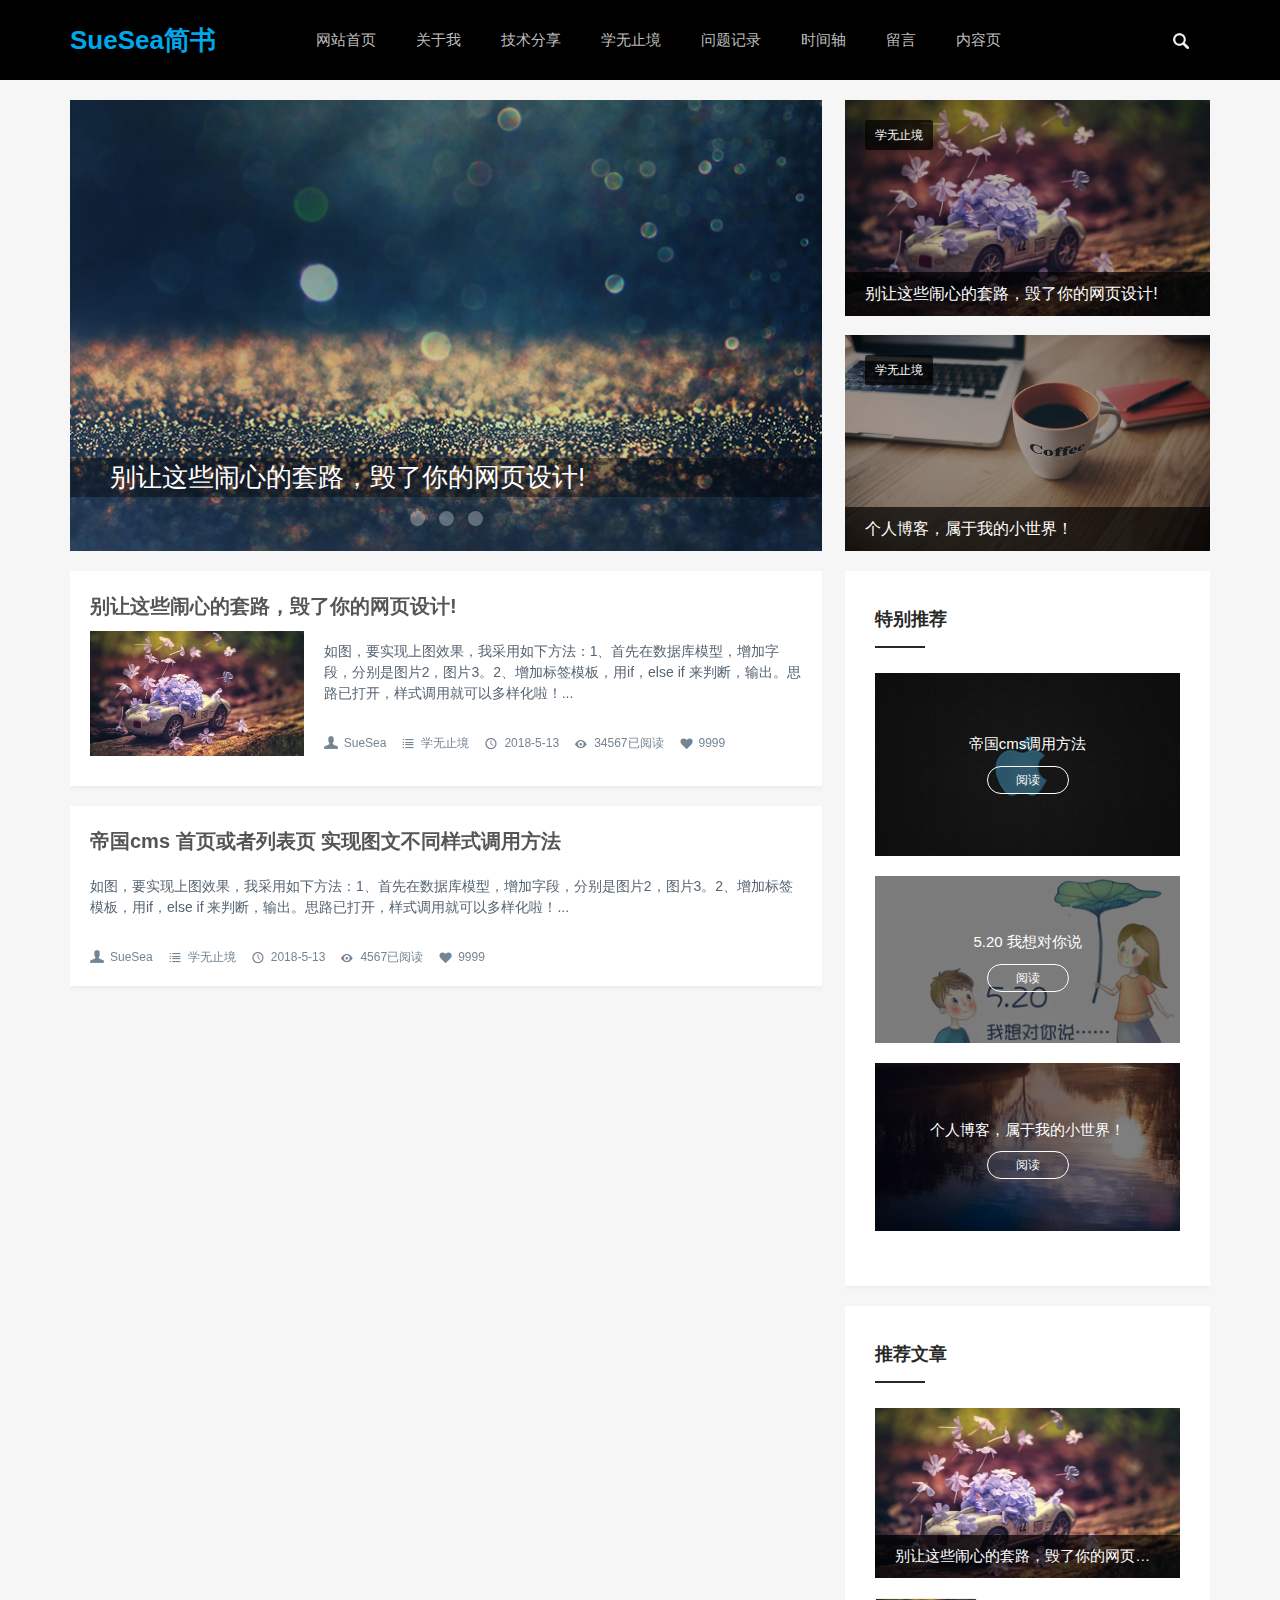
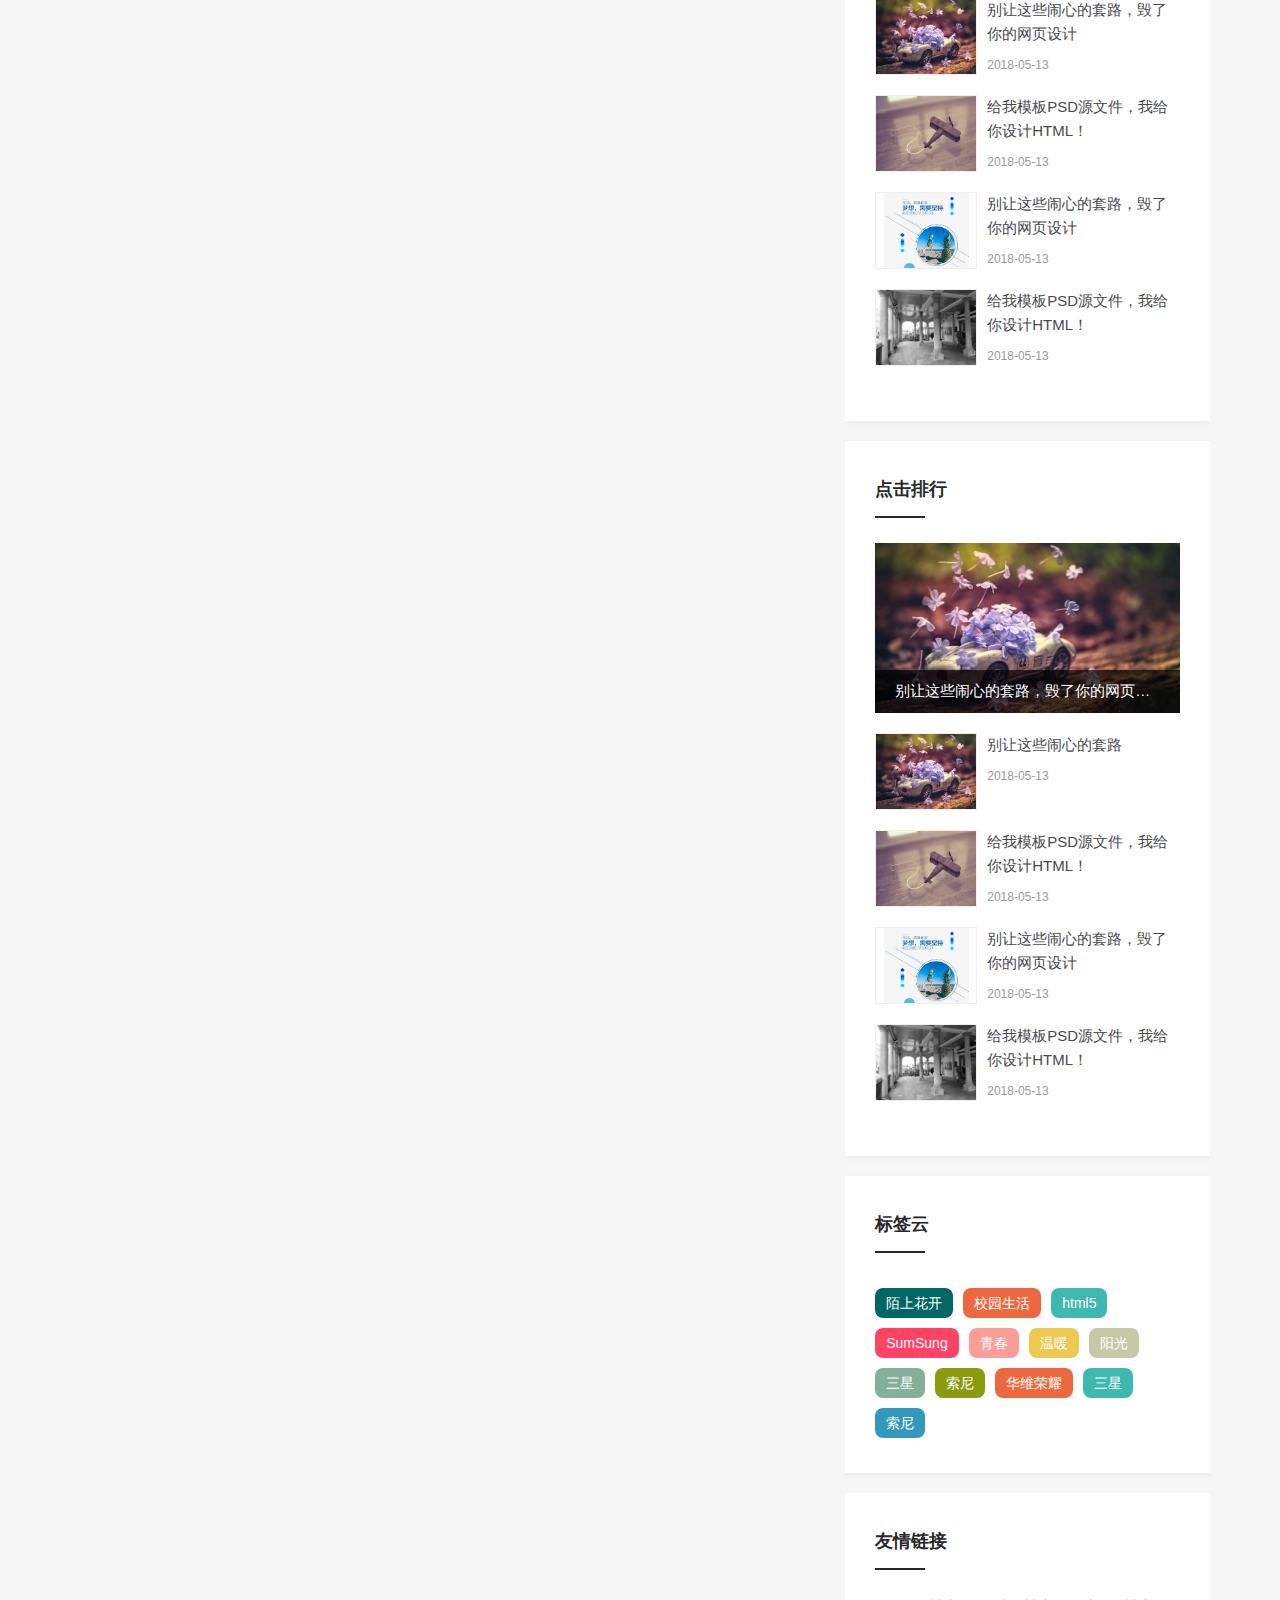
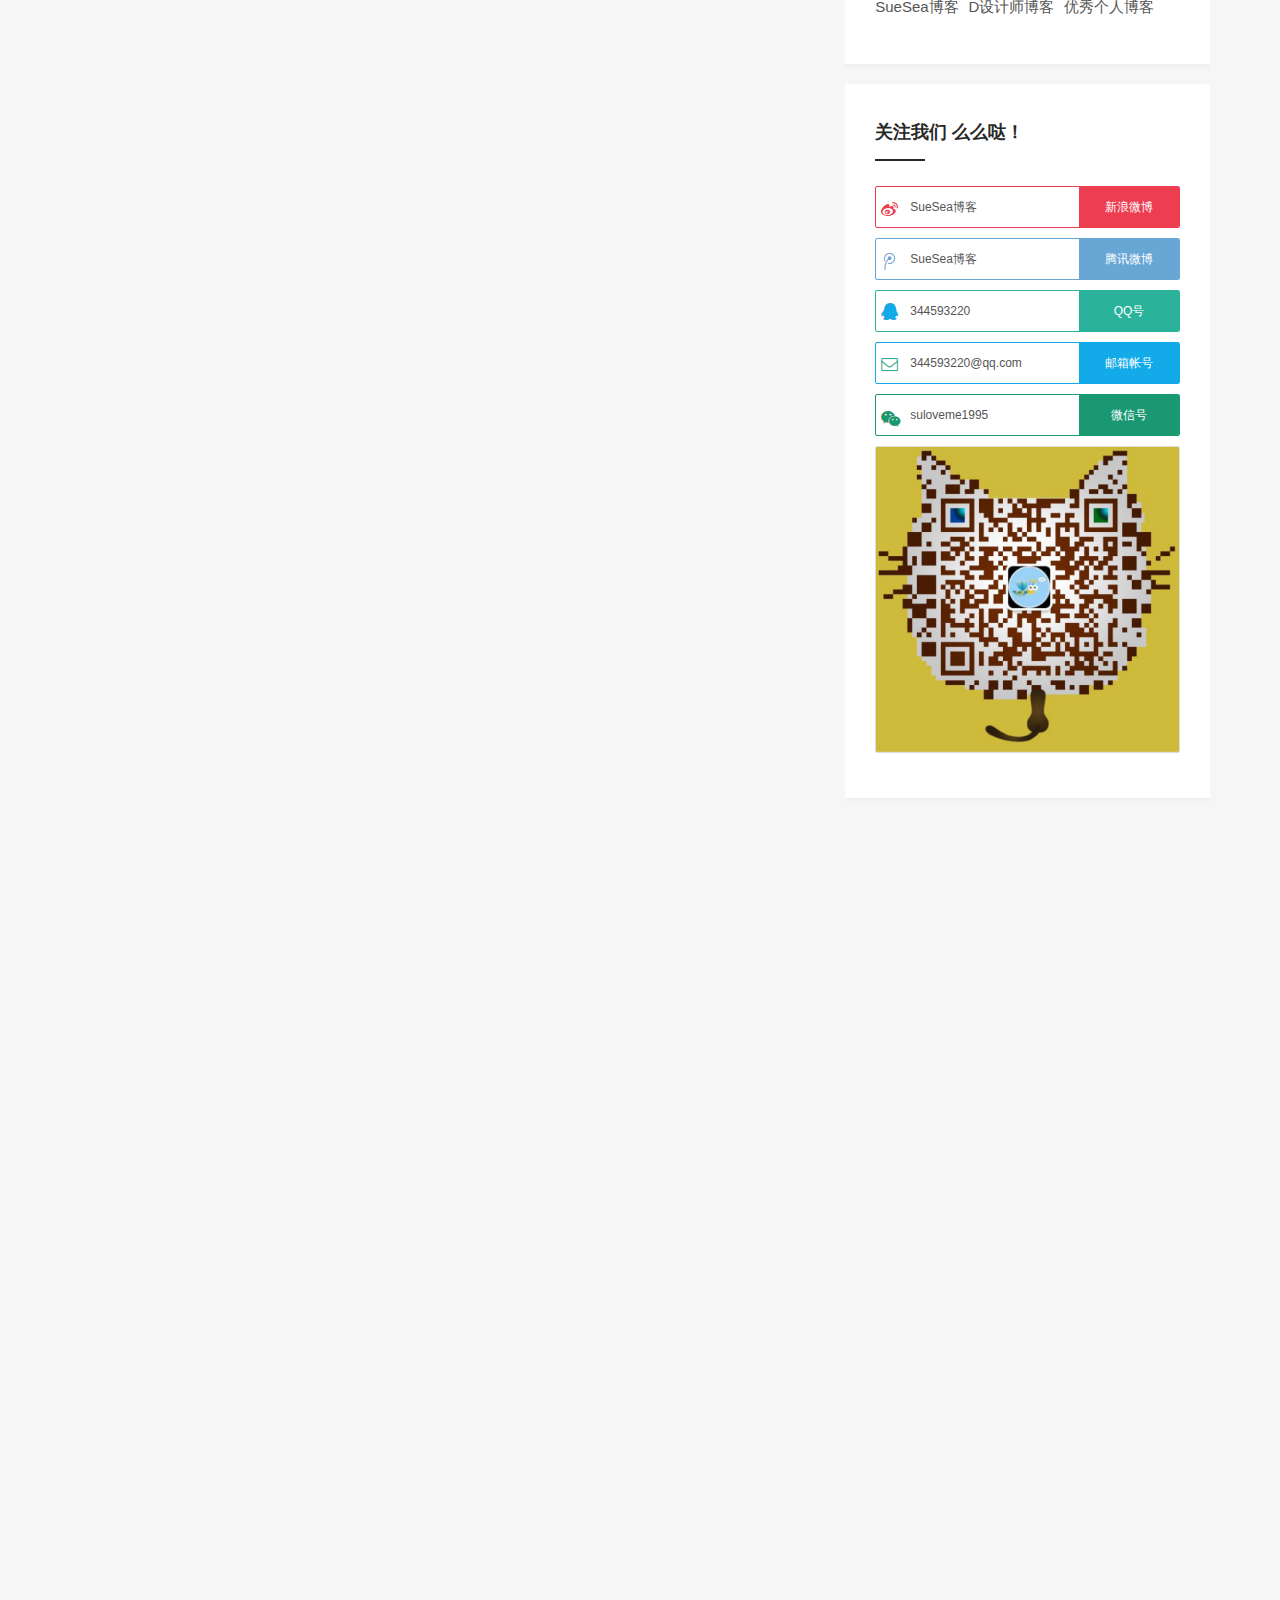
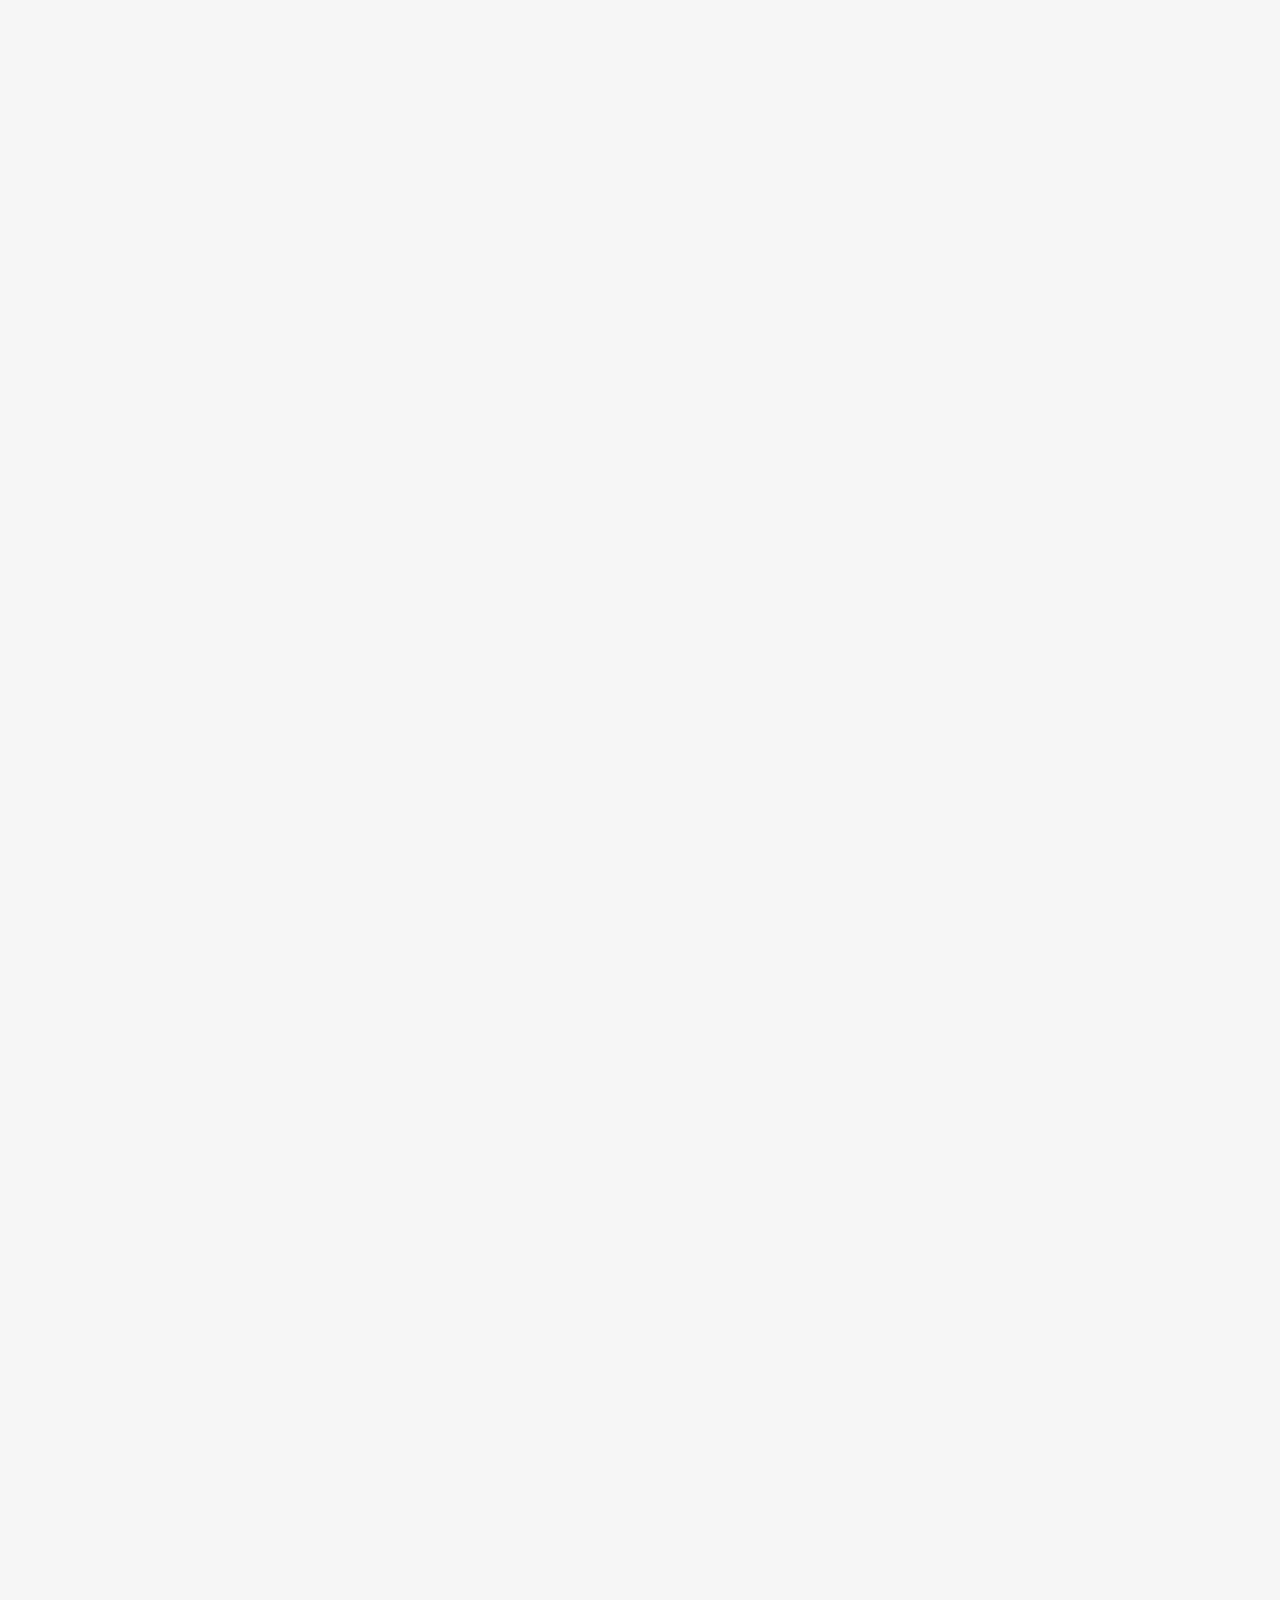
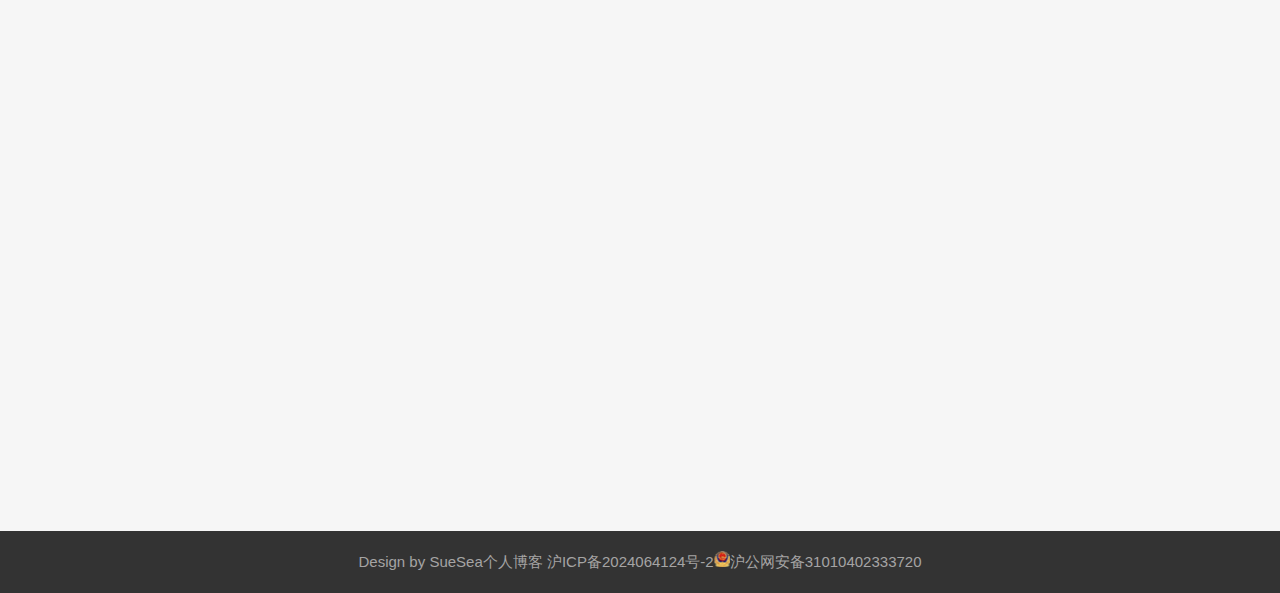
<file: index.html>
<!doctype html>
<html>

<head>
    <meta charset="gbk">
    <title>��ҳ_SueSea���˲���</title>
    <meta name="keywords" content="���˲���,SueSea���˲���,SueSea" />
    <meta name="description" content="SueSea���˲���" />
    <meta name="viewport" content="width=device-width, initial-scale=1.0">
    <link rel="shortcut icon" href="favicon.ico" type="image/x-icon">
    <link href="css/base.css" rel="stylesheet">
    <link href="css/index.css" rel="stylesheet">
    <link href="css/m.css" rel="stylesheet">
    <script src="js/jquery.min.js" type="text/javascript"></script>
    <script src="js/jquery.easyfader.min.js"></script>
    <script src="js/scrollReveal.js"></script>
    <script src="js/common.js"></script>
    <!--[if lt IE 9]>
<script src="js/modernizr.js"></script>
<![endif]-->
</head>

<body>
    <header>
        <div class="menu">
            <nav class="nav" id="topnav">
                <h1 class="logo"><a href="https://www.jianshu.com/u/6cd77f90c9e3">SueSea����</a></h1>
                <li><a href="http://suhhai.cn/">��վ��ҳ</a> </li>
                <li><a href="about.html">������</a> </li>
                <li><a href="share.html">��������</a>
                    <ul class="sub-nav">
                        <li><a href="share.html">CSS3|Html5</a></li>
                        <li><a href="share.html">javaScript</a></li>
                        <li><a href="share.html">vue.js</a></li>
                    </ul>
                </li>
                <li><a href="list.html">ѧ��ֹ��</a>
                    <ul class="sub-nav">
                        <li><a href="list.html">Webpack</a></li>
                        <li><a href="list.html">React</a></li>
                        <li><a href="list.html">Node.js</a></li>
                    </ul>
                </li>
                <li><a href="life.html">�����¼</a>
                    <ul class="sub-nav">
                        <li><a href="life.html">�ռ�</a></li>
                        <li><a href="life.html">����</a></li>
                        <li><a href="life.html">��������</a></li>
                        <li><a href="life.html">������¼</a></li>
                    </ul>
                </li>
                <li><a href="time.html">ʱ����</a> </li>
                <li><a href="gbook.html">����</a> </li>
                <li><a href="info.html">����ҳ</a> </li>
                <!--search begin-->
                <div id="search_bar" class="search_bar">
                    <form id="searchform" action="[!--news.url--]e/search/index.php" method="post" name="searchform">
                        <input class="input" placeholder="���ѵ�ʲô��..." type="text" name="keyboard" id="keyboard">
                        <input type="hidden" name="show" value="title" />
                        <input type="hidden" name="tempid" value="1" />
                        <input type="hidden" name="tbname" value="news">
                        <input type="hidden" name="Submit" value="����" />
                        <span class="search_ico"></span>
                    </form>
                </div>
                <!--search end-->
            </nav>
        </div>
        <!--menu end-->
        <!--mnav begin-->
        <div id="mnav">
            <h2><a href="http://suhhai.cn/" class="mlogo">SueSea����</a><span class="navicon"></span></h2>
            <dl class="list_dl">
                <dt class="list_dt"> <a href="http://suhhai.cn/">��վ��ҳ</a> </dt>
                <dt class="list_dt"> <a href="about.html">������</a> </dt>
                <dt class="list_dt"> <a href="#">ģ�����</a> </dt>
                <dd class="list_dd">
                    <ul>
                        <li><a href="share.html">���˲���ģ��</a></li>
                        <li><a href="share.html">����Html5ģ��</a></li>
                        <li><a href="share.html">��ҵ��վģ��</a></li>
                    </ul>
                </dd>
                <dt class="list_dt"> <a href="#">ѧ��ֹ��</a> </dt>
                <dd class="list_dd">
                    <ul>
                        <li><a href="list.html">�ĵñʼ�</a></li>
                        <li><a href="list.html">CSS3|Html5</a></li>
                        <li><a href="list.html">��վ����</a></li>
                        <li><a href="list.html">�Ƽ�����</a></li>
                        <li><a href="list.html">JSʵ������</a></li>
                    </ul>
                </dd>
                <dt class="list_dt"> <a href="#">������</a> </dt>
                <dd class="list_dd">
                    <ul>
                        <li><a href="life.html">�ռ�</a></li>
                        <li><a href="life.html">����</a></li>
                        <li><a href="life.html">��������</a></li>
                        <li><a href="life.html">������¼</a></li>
                    </ul>
                </dd>
                <dt class="list_dt"> <a href="time.html">ʱ����</a> </dt>
                <dt class="list_dt"> <a href="gbook.html">����</a> </dt>
            </dl>
        </div>
        <!--mnav end-->
    </header>
    <article>
        <!--banner begin-->
        <div class="picsbox">
            <div class="banner">
                <div id="banner" class="fader">
                    <li class="slide">
                        <a href="/" target="_blank"><img src="images/banner01.jpg"><span
                                class="imginfo">������Щ���ĵ���·�����������ҳ���!</span></a>
                    </li>
                    <li class="slide">
                        <a href="/" target="_blank"><img src="images/banner02.jpg"><span
                                class="imginfo">��ҳ��ͼƬ���Թ̶����ȣ������js�ı��С</span></a>
                    </li>
                    <li class="slide">
                        <a href="/" target="_blank"><img src="images/banner03.jpg"><span
                                class="imginfo">���˲��ͣ������ҵ�С���磡</span></a>
                    </li>
                    <div class="fader_controls">
                        <div class="page prev" data-target="prev">&lsaquo;</div>
                        <div class="page next" data-target="next">&rsaquo;</div>
                        <ul class="pager_list">
                        </ul>
                    </div>
                </div>
            </div>
            <!--banner end-->
            <div class="toppic">
                <li>
                    <a href="/" target="_blank"> <i><img src="images/toppic01.jpg"></i>
                        <h2>������Щ���ĵ���·�����������ҳ���!</h2>
                        <span>ѧ��ֹ��</span>
                    </a>
                </li>
                <li>
                    <a href="/" target="_blank"> <i><img src="images/zd01.jpg"></i>
                        <h2>���˲��ͣ������ҵ�С���磡</h2>
                        <span>ѧ��ֹ��</span>
                    </a>
                </li>
            </div>
        </div>
        <div class="blank"></div>
        <!--blogsbox begin-->
        <div class="blogsbox">
            <div class="blogs" data-scroll-reveal="enter bottom over 1s">
                <h3 class="blogtitle"><a href="/" target="_blank">������Щ���ĵ���·�����������ҳ���!</a></h3>
                <span class="blogpic"><a href="/" title=""><img src="images/toppic01.jpg" alt=""></a></span>
                <p class="blogtext">��ͼ��Ҫʵ����ͼЧ�����Ҳ������·�����1�����������ݿ�ģ�ͣ������ֶΣ��ֱ���ͼƬ2��ͼƬ3��2�����ӱ�ǩģ�壬��if��else if
                    ���жϣ������˼·�Ѵ򿪣���ʽ���þͿ��Զ���������... </p>
                <div class="bloginfo">
                    <ul>
                        <li class="author"><a href="/">SueSea</a></li>
                        <li class="lmname"><a href="/">ѧ��ֹ��</a></li>
                        <li class="timer">2018-5-13</li>
                        <li class="view"><span>34567</span>���Ķ�</li>
                        <li class="like">9999</li>
                    </ul>
                </div>
            </div>
            <div class="blogs" data-scroll-reveal="enter bottom over 1s">
                <h3 class="blogtitle"><a href="/" target="_blank">�۹�cms ��ҳ�����б�ҳ ʵ��ͼ�Ĳ�ͬ��ʽ���÷���</a></h3>
                <p class="blogtext">��ͼ��Ҫʵ����ͼЧ�����Ҳ������·�����1�����������ݿ�ģ�ͣ������ֶΣ��ֱ���ͼƬ2��ͼƬ3��2�����ӱ�ǩģ�壬��if��else if
                    ���жϣ������˼·�Ѵ򿪣���ʽ���þͿ��Զ���������...</p>
                <div class="bloginfo">
                    <ul>
                        <li class="author"><a href="/">SueSea</a></li>
                        <li class="lmname"><a href="/">ѧ��ֹ��</a></li>
                        <li class="timer">2018-5-13</li>
                        <li class="view">4567���Ķ�</li>
                        <li class="like">9999</li>
                    </ul>
                </div>
            </div>
            <div class="blogs" data-scroll-reveal="enter bottom over 1s">
                <h3 class="blogtitle"><a href="/" target="_blank">������Щ���ĵ���·�����������ҳ���!</a></h3>
                <span class="bplist"><a href="/" title="">
                        <li><img src="images/avatar.jpg" alt=""></li>
                        <li><img src="images/toppic02.jpg" alt=""></li>
                        <li><img src="images/banner01.jpg" alt=""></li>
                    </a></span>
                <p class="blogtext">��ͼ��Ҫʵ����ͼЧ�����Ҳ������·�����1�����������ݿ�ģ�ͣ������ֶΣ��ֱ���ͼƬ2��ͼƬ3��2�����ӱ�ǩģ�壬��if��else if
                    ���жϣ������˼·�Ѵ򿪣���ʽ���þͿ��Զ���������... </p>
                <div class="bloginfo">
                    <ul>
                        <li class="author"><a href="/">SueSea</a></li>
                        <li class="lmname"><a href="/">ѧ��ֹ��</a></li>
                        <li class="timer">2018-5-13</li>
                        <li class="view"><span>34567</span>���Ķ�</li>
                        <li class="like">9999</li>
                    </ul>
                </div>
            </div>
            <div class="blogs" data-scroll-reveal="enter bottom over 1s">
                <h3 class="blogtitle"><a href="/" target="_blank">������Щ���ĵ���·�����������ҳ���!</a></h3>
                <span class="bigpic"><a href="/" title=""><img src="images/toppic01.jpg" alt=""></a></span>
                <p class="blogtext">��ͼ��Ҫʵ����ͼЧ�����Ҳ������·�����1�����������ݿ�ģ�ͣ������ֶΣ��ֱ���ͼƬ2��ͼƬ3��2�����ӱ�ǩģ�壬��if��else if
                    ���жϣ������˼·�Ѵ򿪣���ʽ���þͿ��Զ���������... </p>
                <div class="bloginfo">
                    <ul>
                        <li class="author"><a href="/">SueSea</a></li>
                        <li class="lmname"><a href="/">ѧ��ֹ��</a></li>
                        <li class="timer">2018-5-13</li>
                        <li class="view"><span>34567</span>���Ķ�</li>
                        <li class="like">9999</li>
                    </ul>
                </div>
            </div>
            <div class="blogs" data-scroll-reveal="enter bottom over 1s">
                <h3 class="blogtitle"><a href="/" target="_blank">������Щ���ĵ���·�����������ҳ���!</a></h3>
                <span class="blogpic"><a href="/" title=""><img src="images/toppic01.jpg" alt=""></a></span>
                <p class="blogtext">��ͼ��Ҫʵ����ͼЧ�����Ҳ������·�����1�����������ݿ�ģ�ͣ������ֶΣ��ֱ���ͼƬ2��ͼƬ3��2�����ӱ�ǩģ�壬��if��else if
                    ���жϣ������˼·�Ѵ򿪣���ʽ���þͿ��Զ���������... </p>
                <div class="bloginfo">
                    <ul>
                        <li class="author"><a href="/">SueSea</a></li>
                        <li class="lmname"><a href="/">ѧ��ֹ��</a></li>
                        <li class="timer">2018-5-13</li>
                        <li class="view"><span>34567</span>���Ķ�</li>
                        <li class="like">9999</li>
                    </ul>
                </div>
            </div>
            <div class="blogs" data-scroll-reveal="enter bottom over 1s">
                <h3 class="blogtitle"><a href="/" target="_blank">�۹�cms ��ҳ�����б�ҳ ʵ��ͼ�Ĳ�ͬ��ʽ���÷���</a></h3>
                <p class="blogtext">��ͼ��Ҫʵ����ͼЧ�����Ҳ������·�����1�����������ݿ�ģ�ͣ������ֶΣ��ֱ���ͼƬ2��ͼƬ3��2�����ӱ�ǩģ�壬��if��else if
                    ���жϣ������˼·�Ѵ򿪣���ʽ���þͿ��Զ���������...</p>
                <div class="bloginfo">
                    <ul>
                        <li class="author"><a href="/">SueSea</a></li>
                        <li class="lmname"><a href="/">ѧ��ֹ��</a></li>
                        <li class="timer">2018-5-13</li>
                        <li class="view">4567���Ķ�</li>
                        <li class="like">9999</li>
                    </ul>
                </div>
            </div>
            <div class="blogs" data-scroll-reveal="enter bottom over 1s">
                <h3 class="blogtitle"><a href="/" target="_blank">������Щ���ĵ���·�����������ҳ���!</a></h3>
                <span class="bplist"><a href="/" title="">
                        <li><img src="images/avatar.jpg" alt=""></li>
                        <li><img src="images/bi05.jpg" alt=""></li>
                        <li><img src="images/banner01.jpg" alt=""></li>
                    </a></span>
                <p class="blogtext">��ͼ��Ҫʵ����ͼЧ�����Ҳ������·�����1�����������ݿ�ģ�ͣ������ֶΣ��ֱ���ͼƬ2��ͼƬ3��2�����ӱ�ǩģ�壬��if��else if
                    ���жϣ������˼·�Ѵ򿪣���ʽ���þͿ��Զ���������... </p>
                <div class="bloginfo">
                    <ul>
                        <li class="author"><a href="/">SueSea</a></li>
                        <li class="lmname"><a href="/">ѧ��ֹ��</a></li>
                        <li class="timer">2018-5-13</li>
                        <li class="view"><span>34567</span>���Ķ�</li>
                        <li class="like">9999</li>
                    </ul>
                </div>
            </div>
            <div class="blogs" data-scroll-reveal="enter bottom over 1s">
                <h3 class="blogtitle"><a href="/" target="_blank">������Щ���ĵ���·�����������ҳ���!</a></h3>
                <span class="blogpic"><a href="/" title=""><img src="images/toppic01.jpg" alt=""></a></span>
                <p class="blogtext">��ͼ��Ҫʵ����ͼЧ�����Ҳ������·�����1�����������ݿ�ģ�ͣ������ֶΣ��ֱ���ͼƬ2��ͼƬ3��2�����ӱ�ǩģ�壬��if��else if
                    ���жϣ������˼·�Ѵ򿪣���ʽ���þͿ��Զ���������... </p>
                <div class="bloginfo">
                    <ul>
                        <li class="author"><a href="/">SueSea</a></li>
                        <li class="lmname"><a href="/">ѧ��ֹ��</a></li>
                        <li class="timer">2018-5-13</li>
                        <li class="view"><span>34567</span>���Ķ�</li>
                        <li class="like">9999</li>
                    </ul>
                </div>
            </div>
            <div class="blogs" data-scroll-reveal="enter bottom over 1s">
                <h3 class="blogtitle"><a href="/" target="_blank">�۹�cms ��ҳ�����б�ҳ ʵ��ͼ�Ĳ�ͬ��ʽ���÷���</a></h3>
                <p class="blogtext">��ͼ��Ҫʵ����ͼЧ�����Ҳ������·�����1�����������ݿ�ģ�ͣ������ֶΣ��ֱ���ͼƬ2��ͼƬ3��2�����ӱ�ǩģ�壬��if��else if
                    ���жϣ������˼·�Ѵ򿪣���ʽ���þͿ��Զ���������...</p>
                <div class="bloginfo">
                    <ul>
                        <li class="author"><a href="/">SueSea</a></li>
                        <li class="lmname"><a href="/">ѧ��ֹ��</a></li>
                        <li class="timer">2018-5-13</li>
                        <li class="view">4567���Ķ�</li>
                        <li class="like">9999</li>
                    </ul>
                </div>
            </div>
            <div class="blogs" data-scroll-reveal="enter bottom over 1s">
                <h3 class="blogtitle"><a href="/" target="_blank">������Щ���ĵ���·�����������ҳ���!</a></h3>
                <span class="bplist"><a href="/" title="">
                        <li><img src="images/avatar.jpg" alt=""></li>
                        <li><img src="images/toppic02.jpg" alt=""></li>
                        <li><img src="images/banner01.jpg" alt=""></li>
                    </a></span>
                <p class="blogtext">��ͼ��Ҫʵ����ͼЧ�����Ҳ������·�����1�����������ݿ�ģ�ͣ������ֶΣ��ֱ���ͼƬ2��ͼƬ3��2�����ӱ�ǩģ�壬��if��else if
                    ���жϣ������˼·�Ѵ򿪣���ʽ���þͿ��Զ���������... </p>
                <div class="bloginfo">
                    <ul>
                        <li class="author"><a href="/">SueSea</a></li>
                        <li class="lmname"><a href="/">ѧ��ֹ��</a></li>
                        <li class="timer">2018-5-13</li>
                        <li class="view"><span>34567</span>���Ķ�</li>
                        <li class="like">9999</li>
                    </ul>
                </div>
            </div>
            <div class="blogs" data-scroll-reveal="enter bottom over 1s">
                <h3 class="blogtitle"><a href="/" target="_blank">������Щ���ĵ���·�����������ҳ���!</a></h3>
                <span class="bigpic"><a href="/" title=""><img src="images/toppic01.jpg" alt=""></a></span>
                <p class="blogtext">��ͼ��Ҫʵ����ͼЧ�����Ҳ������·�����1�����������ݿ�ģ�ͣ������ֶΣ��ֱ���ͼƬ2��ͼƬ3��2�����ӱ�ǩģ�壬��if��else if
                    ���жϣ������˼·�Ѵ򿪣���ʽ���þͿ��Զ���������... </p>
                <div class="bloginfo">
                    <ul>
                        <li class="author"><a href="/">SueSea</a></li>
                        <li class="lmname"><a href="/">ѧ��ֹ��</a></li>
                        <li class="timer">2018-5-13</li>
                        <li class="view"><span>34567</span>���Ķ�</li>
                        <li class="like">9999</li>
                    </ul>
                </div>
            </div>
            <div class="blogs" data-scroll-reveal="enter bottom over 1s">
                <h3 class="blogtitle"><a href="/" target="_blank">������Щ���ĵ���·�����������ҳ���!</a></h3>
                <span class="blogpic"><a href="/" title=""><img src="images/toppic01.jpg" alt=""></a></span>
                <p class="blogtext">��ͼ��Ҫʵ����ͼЧ�����Ҳ������·�����1�����������ݿ�ģ�ͣ������ֶΣ��ֱ���ͼƬ2��ͼƬ3��2�����ӱ�ǩģ�壬��if��else if
                    ���жϣ������˼·�Ѵ򿪣���ʽ���þͿ��Զ���������... </p>
                <div class="bloginfo">
                    <ul>
                        <li class="author"><a href="/">SueSea</a></li>
                        <li class="lmname"><a href="/">ѧ��ֹ��</a></li>
                        <li class="timer">2018-5-13</li>
                        <li class="view"><span>34567</span>���Ķ�</li>
                        <li class="like">9999</li>
                    </ul>
                </div>
            </div>
            <div class="blogs" data-scroll-reveal="enter bottom over 1s">
                <h3 class="blogtitle"><a href="/" target="_blank">�۹�cms ��ҳ�����б�ҳ ʵ��ͼ�Ĳ�ͬ��ʽ���÷���</a></h3>
                <p class="blogtext">��ͼ��Ҫʵ����ͼЧ�����Ҳ������·�����1�����������ݿ�ģ�ͣ������ֶΣ��ֱ���ͼƬ2��ͼƬ3��2�����ӱ�ǩģ�壬��if��else if
                    ���жϣ������˼·�Ѵ򿪣���ʽ���þͿ��Զ���������...</p>
                <div class="bloginfo">
                    <ul>
                        <li class="author"><a href="/">SueSea</a></li>
                        <li class="lmname"><a href="/">ѧ��ֹ��</a></li>
                        <li class="timer">2018-5-13</li>
                        <li class="view">4567���Ķ�</li>
                        <li class="like">9999</li>
                    </ul>
                </div>
            </div>
            <div class="blogs" data-scroll-reveal="enter bottom over 1s">
                <h3 class="blogtitle"><a href="/" target="_blank">������Щ���ĵ���·�����������ҳ���!</a></h3>
                <span class="bplist"><a href="/" title="">
                        <li><img src="images/avatar.jpg" alt=""></li>
                        <li><img src="images/bi05.jpg" alt=""></li>
                        <li><img src="images/banner01.jpg" alt=""></li>
                    </a></span>
                <p class="blogtext">��ͼ��Ҫʵ����ͼЧ�����Ҳ������·�����1�����������ݿ�ģ�ͣ������ֶΣ��ֱ���ͼƬ2��ͼƬ3��2�����ӱ�ǩģ�壬��if��else if
                    ���жϣ������˼·�Ѵ򿪣���ʽ���þͿ��Զ���������... </p>
                <div class="bloginfo">
                    <ul>
                        <li class="author"><a href="/">SueSea</a></li>
                        <li class="lmname"><a href="/">ѧ��ֹ��</a></li>
                        <li class="timer">2018-5-13</li>
                        <li class="view"><span>34567</span>���Ķ�</li>
                        <li class="like">9999</li>
                    </ul>
                </div>
            </div>
            <div class="blogs" data-scroll-reveal="enter bottom over 1s">
                <h3 class="blogtitle"><a href="/" target="_blank">������Щ���ĵ���·�����������ҳ���!</a></h3>
                <span class="bigpic"><a href="/" title=""><img src="images/toppic01.jpg" alt=""></a></span>
                <p class="blogtext">��ͼ��Ҫʵ����ͼЧ�����Ҳ������·�����1�����������ݿ�ģ�ͣ������ֶΣ��ֱ���ͼƬ2��ͼƬ3��2�����ӱ�ǩģ�壬��if��else if
                    ���жϣ������˼·�Ѵ򿪣���ʽ���þͿ��Զ���������... </p>
                <div class="bloginfo">
                    <ul>
                        <li class="author"><a href="/">SueSea</a></li>
                        <li class="lmname"><a href="/">ѧ��ֹ��</a></li>
                        <li class="timer">2018-5-13</li>
                        <li class="view"><span>34567</span>���Ķ�</li>
                        <li class="like">9999</li>
                    </ul>
                </div>
            </div>
            <div class="blogs" data-scroll-reveal="enter bottom over 1s">
                <h3 class="blogtitle"><a href="/" target="_blank">�۹�cms ��ҳ�����б�ҳ ʵ��ͼ�Ĳ�ͬ��ʽ���÷���</a></h3>
                <p class="blogtext">��ͼ��Ҫʵ����ͼЧ�����Ҳ������·�����1�����������ݿ�ģ�ͣ������ֶΣ��ֱ���ͼƬ2��ͼƬ3��2�����ӱ�ǩģ�壬��if��else if
                    ���жϣ������˼·�Ѵ򿪣���ʽ���þͿ��Զ���������...</p>
                <div class="bloginfo">
                    <ul>
                        <li class="author"><a href="/">SueSea</a></li>
                        <li class="lmname"><a href="/">ѧ��ֹ��</a></li>
                        <li class="timer">2018-5-13</li>
                        <li class="view">4567���Ķ�</li>
                        <li class="like">9999</li>
                    </ul>
                </div>
            </div>
            <div class="blogs" data-scroll-reveal="enter bottom over 1s">
                <h3 class="blogtitle"><a href="/" target="_blank">������Щ���ĵ���·�����������ҳ���!</a></h3>
                <span class="bplist"><a href="/" title="">
                        <li><img src="images/avatar.jpg" alt=""></li>
                        <li><img src="images/bi05.jpg" alt=""></li>
                        <li><img src="images/banner01.jpg" alt=""></li>
                    </a></span>
                <p class="blogtext">��ͼ��Ҫʵ����ͼЧ�����Ҳ������·�����1�����������ݿ�ģ�ͣ������ֶΣ��ֱ���ͼƬ2��ͼƬ3��2�����ӱ�ǩģ�壬��if��else if
                    ���жϣ������˼·�Ѵ򿪣���ʽ���þͿ��Զ���������... </p>
                <div class="bloginfo">
                    <ul>
                        <li class="author"><a href="/">SueSea</a></li>
                        <li class="lmname"><a href="/">ѧ��ֹ��</a></li>
                        <li class="timer">2018-5-13</li>
                        <li class="view"><span>34567</span>���Ķ�</li>
                        <li class="like">9999</li>
                    </ul>
                </div>
            </div>
            <div class="blogs" data-scroll-reveal="enter bottom over 1s">
                <h3 class="blogtitle"><a href="/" target="_blank">������Щ���ĵ���·�����������ҳ���!</a></h3>
                <span class="bigpic"><a href="/" title=""><img src="images/toppic01.jpg" alt=""></a></span>
                <p class="blogtext">��ͼ��Ҫʵ����ͼЧ�����Ҳ������·�����1�����������ݿ�ģ�ͣ������ֶΣ��ֱ���ͼƬ2��ͼƬ3��2�����ӱ�ǩģ�壬��if��else if
                    ���жϣ������˼·�Ѵ򿪣���ʽ���þͿ��Զ���������... </p>
                <div class="bloginfo">
                    <ul>
                        <li class="author"><a href="/">SueSea</a></li>
                        <li class="lmname"><a href="/">ѧ��ֹ��</a></li>
                        <li class="timer">2018-5-13</li>
                        <li class="view"><span>34567</span>���Ķ�</li>
                        <li class="like">9999</li>
                    </ul>
                </div>
            </div>
        </div>
        <!--blogsbox end-->
        <div class="sidebar">
            <div class="zhuanti">
                <h2 class="hometitle">�ر��Ƽ�</h2>
                <ul>
                    <li> <i><img src="images/banner03.jpg"></i>
                        <p>�۹�cms���÷��� <span><a href="/">�Ķ�</a></span> </p>
                    </li>
                    <li> <i><img src="images/b04.jpg"></i>
                        <p>5.20 �������˵ <span><a href="/">�Ķ�</a></span></p>
                    </li>
                    <li> <i><img src="images/b05.jpg"></i>
                        <p>���˲��ͣ������ҵ�С���磡 <span><a href="/">�Ķ�</a></span></p>
                    </li>
                </ul>
            </div>
            <div class="tuijian">
                <h2 class="hometitle">�Ƽ�����</h2>
                <ul class="tjpic">
                    <i><img src="images/toppic01.jpg"></i>
                    <p><a href="/">������Щ���ĵ���·�����������ҳ���</a></p>
                </ul>
                <ul class="sidenews">
                    <li> <i><img src="images/toppic01.jpg"></i>
                        <p><a href="/">������Щ���ĵ���·�����������ҳ���</a></p>
                        <span>2018-05-13</span>
                    </li>
                    <li> <i><img src="images/toppic02.jpg"></i>
                        <p><a href="/">����ģ��PSDԴ�ļ����Ҹ������HTML��</a></p>
                        <span>2018-05-13</span>
                    </li>
                    <li> <i><img src="images/v1.jpg"></i>
                        <p><a href="/">������Щ���ĵ���·�����������ҳ���</a></p>
                        <span>2018-05-13</span>
                    </li>
                    <li> <i><img src="images/v2.jpg"></i>
                        <p><a href="/">����ģ��PSDԴ�ļ����Ҹ������HTML��</a></p>
                        <span>2018-05-13</span>
                    </li>
                </ul>
            </div>
            <div class="tuijian">
                <h2 class="hometitle">�������</h2>
                <ul class="tjpic">
                    <i><img src="images/toppic01.jpg"></i>
                    <p><a href="/">������Щ���ĵ���·�����������ҳ���</a></p>
                </ul>
                <ul class="sidenews">
                    <li> <i><img src="images/toppic01.jpg"></i>
                        <p><a href="/">������Щ���ĵ���·</a></p>
                        <span>2018-05-13</span>
                    </li>
                    <li> <i><img src="images/toppic02.jpg"></i>
                        <p><a href="/">����ģ��PSDԴ�ļ����Ҹ������HTML��</a></p>
                        <span>2018-05-13</span>
                    </li>
                    <li> <i><img src="images/v1.jpg"></i>
                        <p><a href="/">������Щ���ĵ���·�����������ҳ���</a></p>
                        <span>2018-05-13</span>
                    </li>
                    <li> <i><img src="images/v2.jpg"></i>
                        <p><a href="/">����ģ��PSDԴ�ļ����Ҹ������HTML��</a></p>
                        <span>2018-05-13</span>
                    </li>
                </ul>
            </div>
            <div class="cloud">
                <h2 class="hometitle">��ǩ��</h2>
                <ul>
                    <a href="/">İ�ϻ���</a> <a href="/">У԰����</a> <a href="/">html5</a> <a href="/">SumSung</a> <a
                        href="/">�ഺ</a> <a href="/">��ů</a> <a href="/">����</a> <a href="/">����</a><a href="/">����</a> <a
                        href="/">��ά��ҫ</a> <a href="/">����</a> <a href="/">����</a>
                </ul>
            </div>
            <div class="links">
                <h2 class="hometitle">��������</h2>
                <ul>
                    <li><a href="http://suhhai.cn/" target="_blank">SueSea����</a></li>
                    <li><a href="http://suhhai.cn/" target="_blank">D���ʦ����</a></li>
                    <li><a href="http://suhhai.cn/" target="_blank">������˲���</a></li>
                </ul>
            </div>
            <div class="guanzhu" id="follow-us">
                <h2 class="hometitle">��ע���� ôô�գ�</h2>
                <ul>
                    <li class="sina"><a href="/" target="_blank"><span>����΢��</span>SueSea����</a></li>
                    <li class="tencent"><a href="/" target="_blank"><span>��Ѷ΢��</span>SueSea����</a></li>
                    <li class="qq"><a href="/" target="_blank"><span>QQ��</span>344593220</a></li>
                    <li class="email"><a href="/" target="_blank"><span>�����ʺ�</span>344593220@qq.com</a></li>
                    <li class="wxgzh"><a href="/" target="_blank"><span>΢�ź�</span>suloveme1995</a></li>
                    <li class="wx"><img src="images/wx.jpg"></li>
                </ul>
            </div>
        </div>
    </article>
    <footer>
        <p>Design by <a href="http://suhhai.cn/" target="_blank">SueSea���˲���</a> <a target="_blank"
                href="https://beian.miit.gov.cn">��ICP��2024064124��-2</a><img src="./images//gongan.png" alt="" class="gongan"><a href="https://beian.mps.gov.cn/#/query/webSearch?code=31010402333720" rel="noreferrer" target="_blank">����������31010402333720</a></p>
    </footer>
    <a href="#" class="cd-top">Top</a>
</body>

</html>
</file>
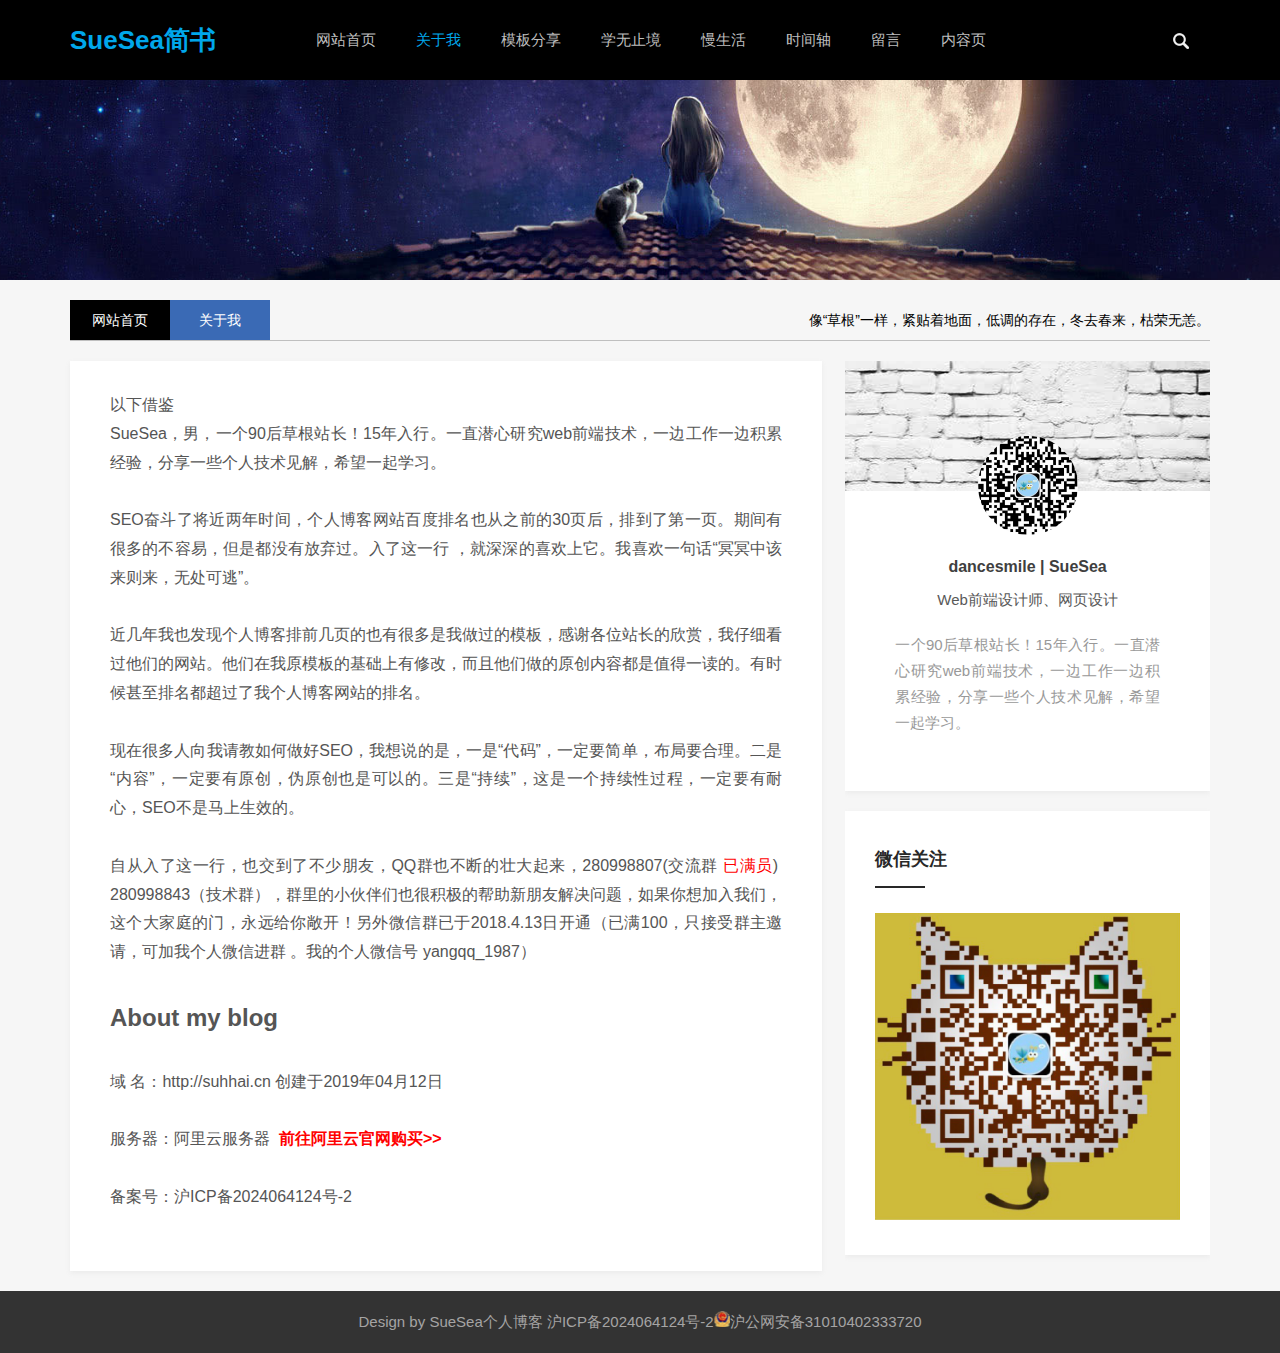
<file: about.html>
<!doctype html>
<html>

<head>
    <meta charset="gbk">
    <title>������_SueSea���˲���</title>
    <meta name="keywords" content="���˲���,SueSea���˲���,���˲���ģ��,SueSea" />
    <meta name="description" content="SueSea���˲��ͣ���һ��վ��webǰ�����֮·��Ů����Ա������վ���ṩ���˲���ģ�������Դ���صĸ���ԭ����վ��" />
    <meta name="viewport" content="width=device-width, initial-scale=1.0">
    <link rel="shortcut icon" href="favicon.ico" type="image/x-icon">
    <link href="css/base.css" rel="stylesheet">
    <link href="css/index.css" rel="stylesheet">
    <link href="css/m.css" rel="stylesheet">
    <script src="js/jquery.min.js" type="text/javascript"></script>
    <script src="js/jquery.easyfader.min.js"></script>
    <script src="js/scrollReveal.js"></script>
    <script src="js/common.js"></script>
    <!--[if lt IE 9]>
<script src="js/modernizr.js"></script>
<![endif]-->
</head>

<body>
    <header>
        <!--menu begin-->
        <div class="menu">
            <nav class="nav" id="topnav">
                <h1 class="logo"><a href="https://www.jianshu.com/u/6cd77f90c9e3">SueSea����</a></h1>
                <li><a href="index.html">��վ��ҳ</a> </li>
                <li><a href="about.html">������</a> </li>
                <li><a href="share.html">ģ�����</a>
                    <ul class="sub-nav">
                        <li><a href="share.html">���˲���ģ��</a></li>
                        <li><a href="share.html">����Html5ģ��</a></li>
                        <li><a href="share.html">��ҵ��վģ��</a></li>
                    </ul>
                </li>
                <li><a href="list.html">ѧ��ֹ��</a>
                    <ul class="sub-nav">
                        <li><a href="list.html">�ĵñʼ�</a></li>
                        <li><a href="list.html">CSS3|Html5</a></li>
                        <li><a href="list.html">��վ����</a></li>
                        <li><a href="list.html">�Ƽ�����</a></li>
                        <li><a href="list.html">JSʵ������</a></li>
                    </ul>
                </li>
                <li><a href="life.html">������</a>
                    <ul class="sub-nav">
                        <li><a href="life.html">�ռ�</a></li>
                        <li><a href="life.html">����</a></li>
                        <li><a href="life.html">��������</a></li>
                        <li><a href="life.html">������¼</a></li>
                    </ul>
                </li>
                <li><a href="time.html">ʱ����</a> </li>
                <li><a href="gbook.html">����</a> </li>
                <li><a href="info.html">����ҳ</a> </li>
                <!--search begin-->
                <div id="search_bar" class="search_bar">
                    <form id="searchform" action="[!--news.url--]e/search/index.php" method="post" name="searchform">
                        <input class="input" placeholder="���ѵ�ʲô��..." type="text" name="keyboard" id="keyboard">
                        <input type="hidden" name="show" value="title" />
                        <input type="hidden" name="tempid" value="1" />
                        <input type="hidden" name="tbname" value="news">
                        <input type="hidden" name="Submit" value="����" />
                        <span class="search_ico"></span>
                    </form>
                </div>
                <!--search end-->
            </nav>
        </div>
        <!--menu end-->
        <!--mnav begin-->
        <div id="mnav">
            <h2><a href="http://suhhai.cn/" class="mlogo">SueSea����</a><span class="navicon"></span></h2>
            <dl class="list_dl">
                <dt class="list_dt"> <a href="index.html">��վ��ҳ</a> </dt>
                <dt class="list_dt"> <a href="about.html">������</a> </dt>
                <dt class="list_dt"> <a href="#">ģ�����</a> </dt>
                <dd class="list_dd">
                    <ul>
                        <li><a href="share.html">���˲���ģ��</a></li>
                        <li><a href="share.html">����Html5ģ��</a></li>
                        <li><a href="share.html">��ҵ��վģ��</a></li>
                    </ul>
                </dd>
                <dt class="list_dt"> <a href="#">ѧ��ֹ��</a> </dt>
                <dd class="list_dd">
                    <ul>
                        <li><a href="list.html">�ĵñʼ�</a></li>
                        <li><a href="list.html">CSS3|Html5</a></li>
                        <li><a href="list.html">��վ����</a></li>
                        <li><a href="list.html">�Ƽ�����</a></li>
                        <li><a href="list.html">JSʵ������</a></li>
                    </ul>
                </dd>
                <dt class="list_dt"> <a href="#">������</a> </dt>
                <dd class="list_dd">
                    <ul>
                        <li><a href="life.html">�ռ�</a></li>
                        <li><a href="life.html">����</a></li>
                        <li><a href="life.html">��������</a></li>
                        <li><a href="life.html">������¼</a></li>
                    </ul>
                </dd>
                <dt class="list_dt"> <a href="time.html">ʱ����</a> </dt>
                <dt class="list_dt"> <a href="gbook.html">����</a> </dt>
            </dl>
        </div>
        <!--mnav end-->
    </header>
    <div class="pagebg ab"> </div>
    <div class="container">
        <h1 class="t_nav"><span>�񡰲ݸ���һ���������ŵ��棬�͵��Ĵ��ڣ���ȥ����������������</span><a href="/" class="n1">��վ��ҳ</a><a href="/"
                class="n2">������</a></h1>
        <div class="news_infos">
            <ul>
                <p>���½��</p>
                <p>SueSea���У�һ��90��ݸ�վ����15�����С�һֱǱ���о�webǰ�˼�����һ�߹���һ�߻��۾��飬����һЩ���˼������⣬ϣ��һ��ѧϰ��<br />
                    <br /> SEO�ܶ��˽�������ʱ�䣬���˲�����վ�ٶ�����Ҳ��֮ǰ��30ҳ���ŵ��˵�һҳ���ڼ��кܶ�Ĳ����ף����Ƕ�û�з�������������һ��
                    ���������ϲ����������ϲ��һ�仰&ldquo;ڤڤ�и����������޴�����&rdquo;��<br />
                    <br />
                    ��������Ҳ���ָ��˲�����ǰ��ҳ��Ҳ�кܶ�����������ģ�壬��л��λվ�������ͣ�����ϸ�������ǵ���վ����������ԭģ��Ļ��������޸ģ�������������ԭ�����ݶ���ֵ��һ���ġ���ʱ�������������������Ҹ��˲�����վ��������
                    <br />
                    <br />
                    ���ںܶ�����������������SEO������˵���ǣ�һ��&ldquo;����&rdquo;��һ��Ҫ�򵥣�����Ҫ����������&ldquo;����&rdquo;��һ��Ҫ��ԭ����αԭ��Ҳ�ǿ��Եġ�����&ldquo;����&rdquo;������һ�������Թ��̣�һ��Ҫ�����ģ�SEO����������Ч�ġ�
                    <br />
                    <br /> �Դ�������һ�У�Ҳ�����˲������ѣ�QQȺҲ���ϵ�׳��������280998807(����Ⱥ <span style="color:#FF0000;">����Ա</span>)&nbsp;
                    280998843������Ⱥ����Ⱥ���С�����Ҳ�ܻ����İ��������ѽ�����⣬�������������ǣ�������ͥ���ţ���Զ���㳨��������΢��Ⱥ����2018.4.13�տ�ͨ������100��ֻ����Ⱥ�����룬�ɼ��Ҹ���΢�Ž�Ⱥ
                    ���ҵĸ���΢�ź� yangqq_1987��</p>
                <br />
                <h2>About my blog</h2>
                &nbsp;
                <p>�� ����http://suhhai.cn ������2019��04��12��&nbsp;</p>
                <br />
                <p>�������������Ʒ�����&nbsp;&nbsp;<a
                        href="https://promotion.aliyun.com/ntms/act/ambassador/sharetouser.html?userCode=8smrzoqa&amp;productCode=vm"
                        target="_blank"><span style="color:#FF0000;"><strong>ǰ�������ƹ�������&gt;&gt;</strong></span></a></p>
                <br />
                <p>�����ţ���ICP��2024064124��-2</p>
                <br />
                <!-- <p>�� ��PHP �۹�CMS7.5</p> -->
            </ul>
        </div>
        <div class="sidebar">
            <div class="about">
                <p class="avatar"> <img src="images/avatar.jpg" alt=""> </p>
                <p class="abname">dancesmile | SueSea</p>
                <p class="abposition">Webǰ�����ʦ����ҳ���</p>
                <p class="abtext"> һ��90��ݸ�վ����15�����С�һֱǱ���о�webǰ�˼�����һ�߹���һ�߻��۾��飬����һЩ���˼������⣬ϣ��һ��ѧϰ�� </p>
            </div>
            <div class="weixin">
                <h2 class="hometitle">΢�Ź�ע</h2>
                <ul>
                    <img src="images/wx.jpg">
                </ul>
            </div>
        </div>
    </div>
    <footer>
        <p>Design by <a href="http://suhhai.cn/" target="_blank">SueSea���˲���</a> <a target="_blank"
                href="https://beian.miit.gov.cn">��ICP��2024064124��-2</a><img src="./images//gongan.png" alt="" class="gongan"><a href="https://beian.mps.gov.cn/#/query/webSearch?code=31010402333720" rel="noreferrer" target="_blank">����������31010402333720</a></p>
    </footer>
    <a href="#" class="cd-top">Top</a>
</body>

</html>
</file>
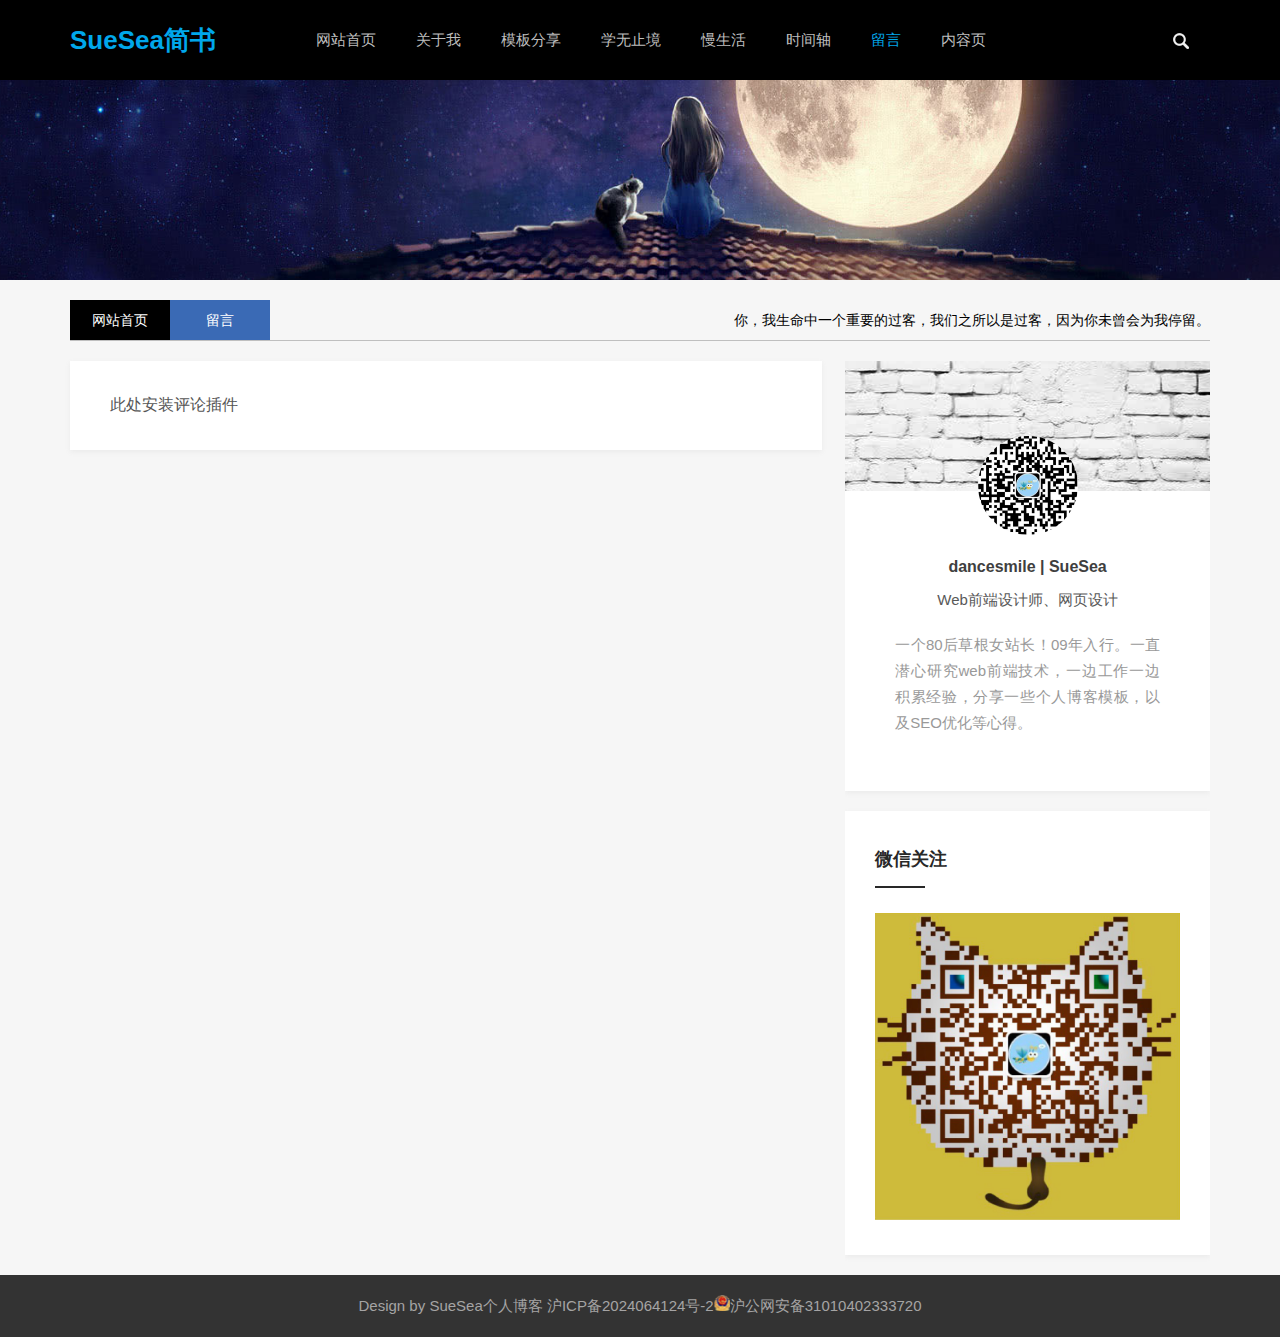
<file: gbook.html>
<!doctype html>
<html>

<head>
    <meta charset="gbk">
    <title>����_SueSea���˲���</title>
    <meta name="keywords" content="���˲���,SueSea���˲���,���˲���ģ��,SueSea" />
    <meta name="description" content="SueSea���˲��ͣ���һ��վ��webǰ�����֮·��Ů����Ա������վ���ṩ���˲���ģ�������Դ���صĸ���ԭ����վ��" />
    <meta name="viewport" content="width=device-width, initial-scale=1.0">
    <link rel="shortcut icon" href="favicon.ico" type="image/x-icon">
    <link href="css/base.css" rel="stylesheet">
    <link href="css/index.css" rel="stylesheet">
    <link href="css/m.css" rel="stylesheet">
    <script src="js/jquery.min.js" type="text/javascript"></script>
    <script src="js/jquery.easyfader.min.js"></script>
    <script src="js/scrollReveal.js"></script>
    <script src="js/common.js"></script>
    <!--[if lt IE 9]>
<script src="js/modernizr.js"></script>
<![endif]-->
</head>

<body>
    <header>
        <!--menu begin-->
        <div class="menu">
            <nav class="nav" id="topnav">
                <h1 class="logo"><a href="https://www.jianshu.com/u/6cd77f90c9e3">SueSea����</a></h1>
                <li><a href="index.html">��վ��ҳ</a> </li>
                <li><a href="about.html">������</a> </li>
                <li><a href="share.html">ģ�����</a>
                    <ul class="sub-nav">
                        <li><a href="share.html">���˲���ģ��</a></li>
                        <li><a href="share.html">����Html5ģ��</a></li>
                        <li><a href="share.html">��ҵ��վģ��</a></li>
                    </ul>
                </li>
                <li><a href="list.html">ѧ��ֹ��</a>
                    <ul class="sub-nav">
                        <li><a href="list.html">�ĵñʼ�</a></li>
                        <li><a href="list.html">CSS3|Html5</a></li>
                        <li><a href="list.html">��վ����</a></li>
                        <li><a href="list.html">�Ƽ�����</a></li>
                        <li><a href="list.html">JSʵ������</a></li>
                    </ul>
                </li>
                <li><a href="life.html">������</a>
                    <ul class="sub-nav">
                        <li><a href="life.html">�ռ�</a></li>
                        <li><a href="life.html">����</a></li>
                        <li><a href="life.html">��������</a></li>
                        <li><a href="life.html">������¼</a></li>
                    </ul>
                </li>
                <li><a href="time.html">ʱ����</a> </li>
                <li><a href="gbook.html">����</a> </li>
                <li><a href="info.html">����ҳ</a> </li>
                <!--search begin-->
                <div id="search_bar" class="search_bar">
                    <form id="searchform" action="[!--news.url--]e/search/index.php" method="post" name="searchform">
                        <input class="input" placeholder="���ѵ�ʲô��..." type="text" name="keyboard" id="keyboard">
                        <input type="hidden" name="show" value="title" />
                        <input type="hidden" name="tempid" value="1" />
                        <input type="hidden" name="tbname" value="news">
                        <input type="hidden" name="Submit" value="����" />
                        <span class="search_ico"></span>
                    </form>
                </div>
                <!--search end-->
            </nav>
        </div>
        <!--menu end-->
        <!--mnav begin-->
        <div id="mnav">
            <h2><a href="http://suhhai.cn/" class="mlogo">SueSea����</a><span class="navicon"></span></h2>
            <dl class="list_dl">
                <dt class="list_dt"> <a href="index.html">��վ��ҳ</a> </dt>
                <dt class="list_dt"> <a href="about.html">������</a> </dt>
                <dt class="list_dt"> <a href="#">ģ�����</a> </dt>
                <dd class="list_dd">
                    <ul>
                        <li><a href="share.html">���˲���ģ��</a></li>
                        <li><a href="share.html">����Html5ģ��</a></li>
                        <li><a href="share.html">��ҵ��վģ��</a></li>
                    </ul>
                </dd>
                <dt class="list_dt"> <a href="#">ѧ��ֹ��</a> </dt>
                <dd class="list_dd">
                    <ul>
                        <li><a href="list.html">�ĵñʼ�</a></li>
                        <li><a href="list.html">CSS3|Html5</a></li>
                        <li><a href="list.html">��վ����</a></li>
                        <li><a href="list.html">�Ƽ�����</a></li>
                        <li><a href="list.html">JSʵ������</a></li>
                    </ul>
                </dd>
                <dt class="list_dt"> <a href="#">������</a> </dt>
                <dd class="list_dd">
                    <ul>
                        <li><a href="life.html">�ռ�</a></li>
                        <li><a href="life.html">����</a></li>
                        <li><a href="life.html">��������</a></li>
                        <li><a href="life.html">������¼</a></li>
                    </ul>
                </dd>
                <dt class="list_dt"> <a href="time.html">ʱ����</a> </dt>
                <dt class="list_dt"> <a href="gbook.html">����</a> </dt>
            </dl>
        </div>
        <!--mnav end-->
    </header>
    <div class="pagebg ab"> </div>
    <div class="container">
        <h1 class="t_nav"><span>�㣬��������һ����Ҫ�Ĺ��ͣ�����֮�����ǹ��ͣ���Ϊ��δ����Ϊ��ͣ����</span><a href="/" class="n1">��վ��ҳ</a><a href="/"
                class="n2">����</a></h1>
        <div class="news_infos">
            <ul>
                �˴���װ���۲��
            </ul>
        </div>
        <div class="sidebar">
            <div class="about">
                <p class="avatar"> <img src="images/avatar.jpg" alt=""> </p>
                <p class="abname">dancesmile | SueSea</p>
                <p class="abposition">Webǰ�����ʦ����ҳ���</p>
                <p class="abtext"> һ��80��ݸ�Ůվ����09�����С�һֱǱ���о�webǰ�˼�����һ�߹���һ�߻��۾��飬����һЩ���˲���ģ�壬�Լ�SEO�Ż����ĵá� </p>
            </div>
            <div class="weixin">
                <h2 class="hometitle">΢�Ź�ע</h2>
                <ul>
                    <img src="images/wx.jpg">
                </ul>
            </div>
        </div>
    </div>
    <footer>
        <p>Design by <a href="http://suhhai.cn/" target="_blank">SueSea���˲���</a> <a target="_blank"
                href="https://beian.miit.gov.cn">��ICP��2024064124��-2</a><img src="./images//gongan.png" alt="" class="gongan"><a href="https://beian.mps.gov.cn/#/query/webSearch?code=31010402333720" rel="noreferrer" target="_blank">����������31010402333720</a></p>
    </footer>
    <a href="#" class="cd-top">Top</a>
</body>

</html>
</file>
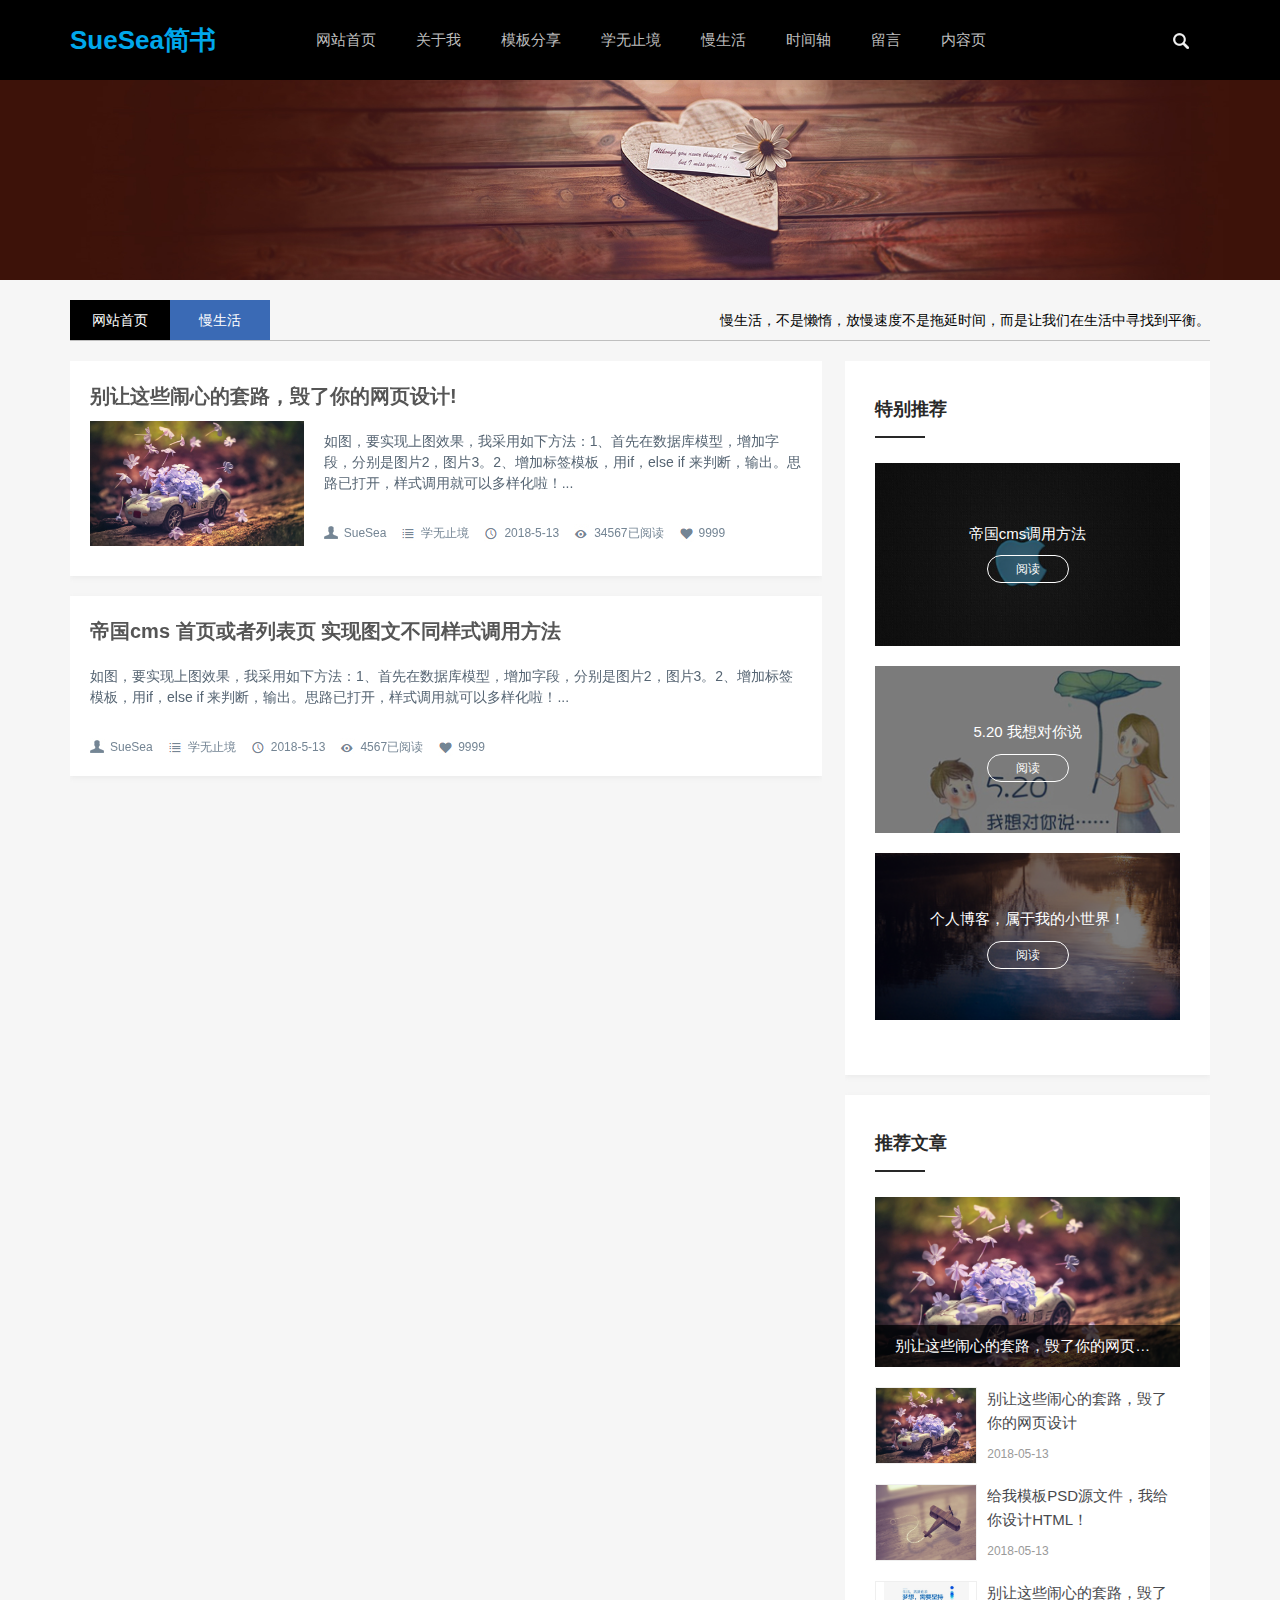
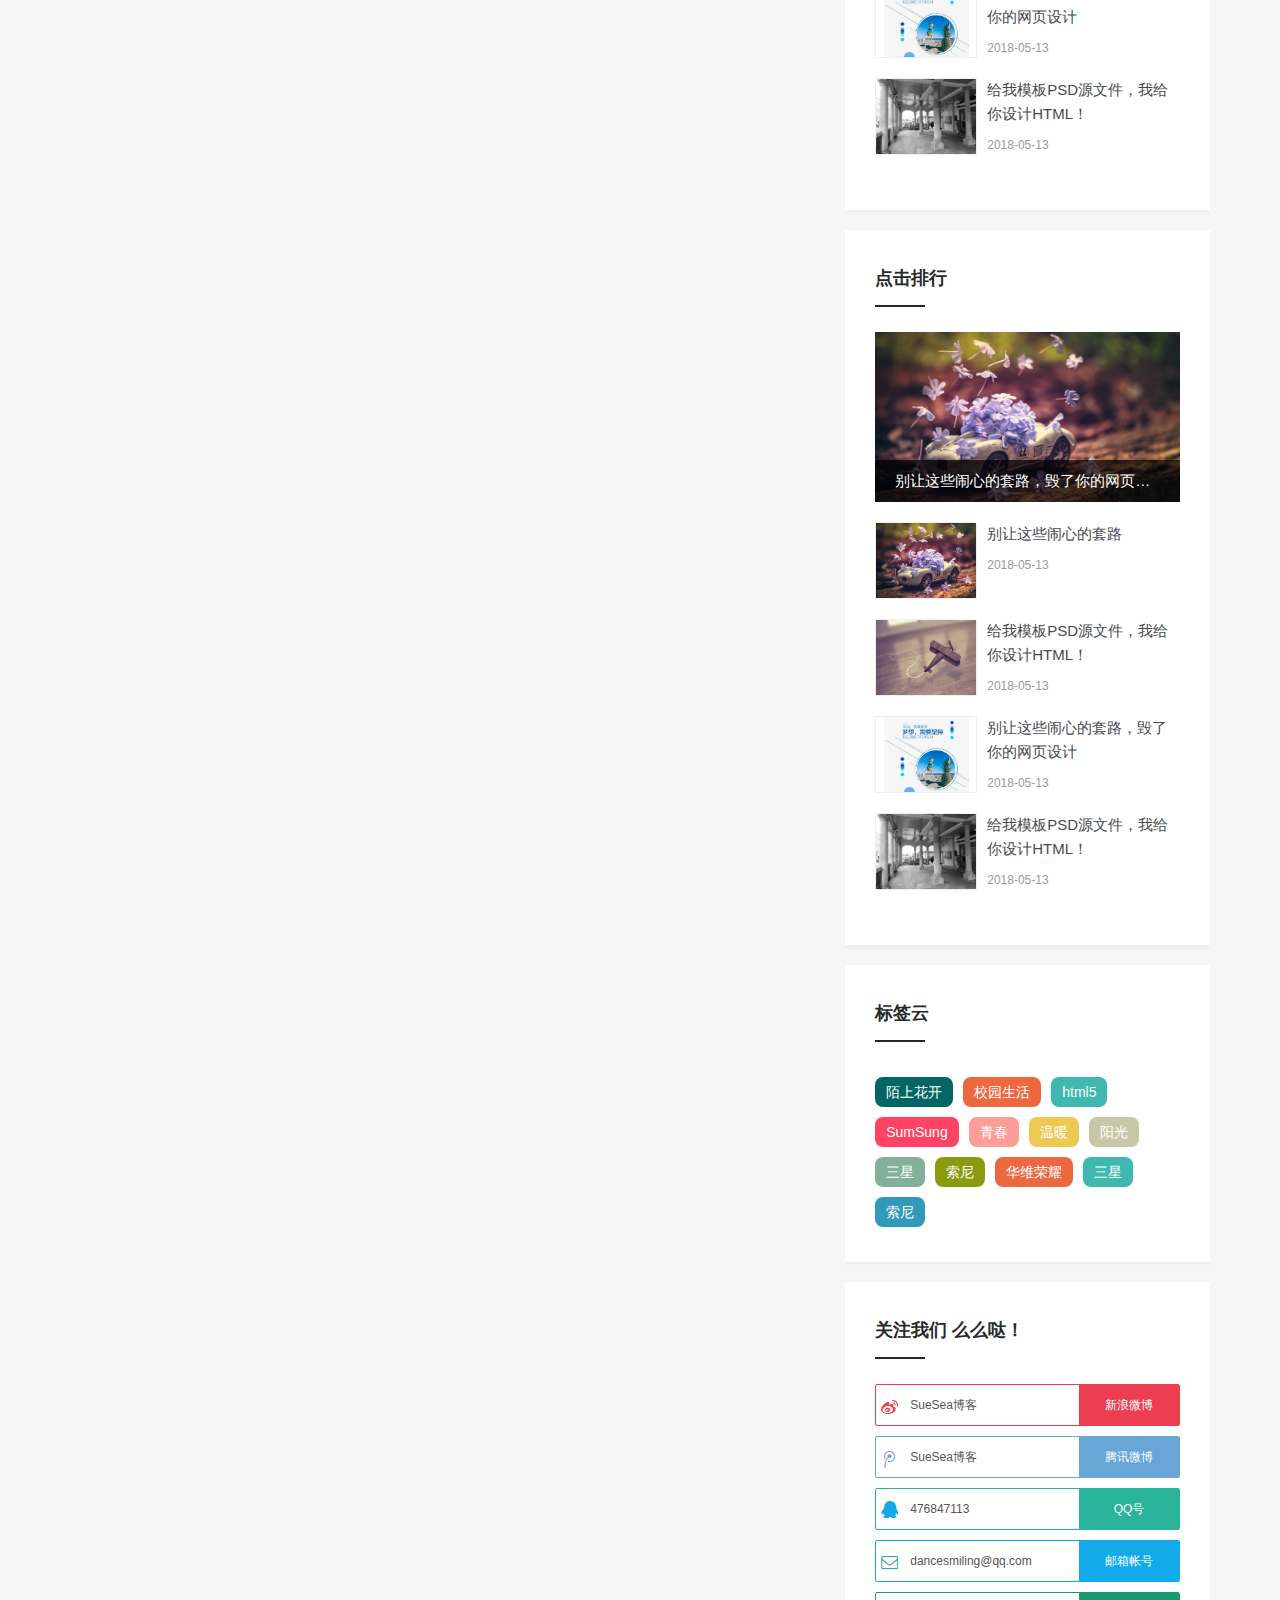
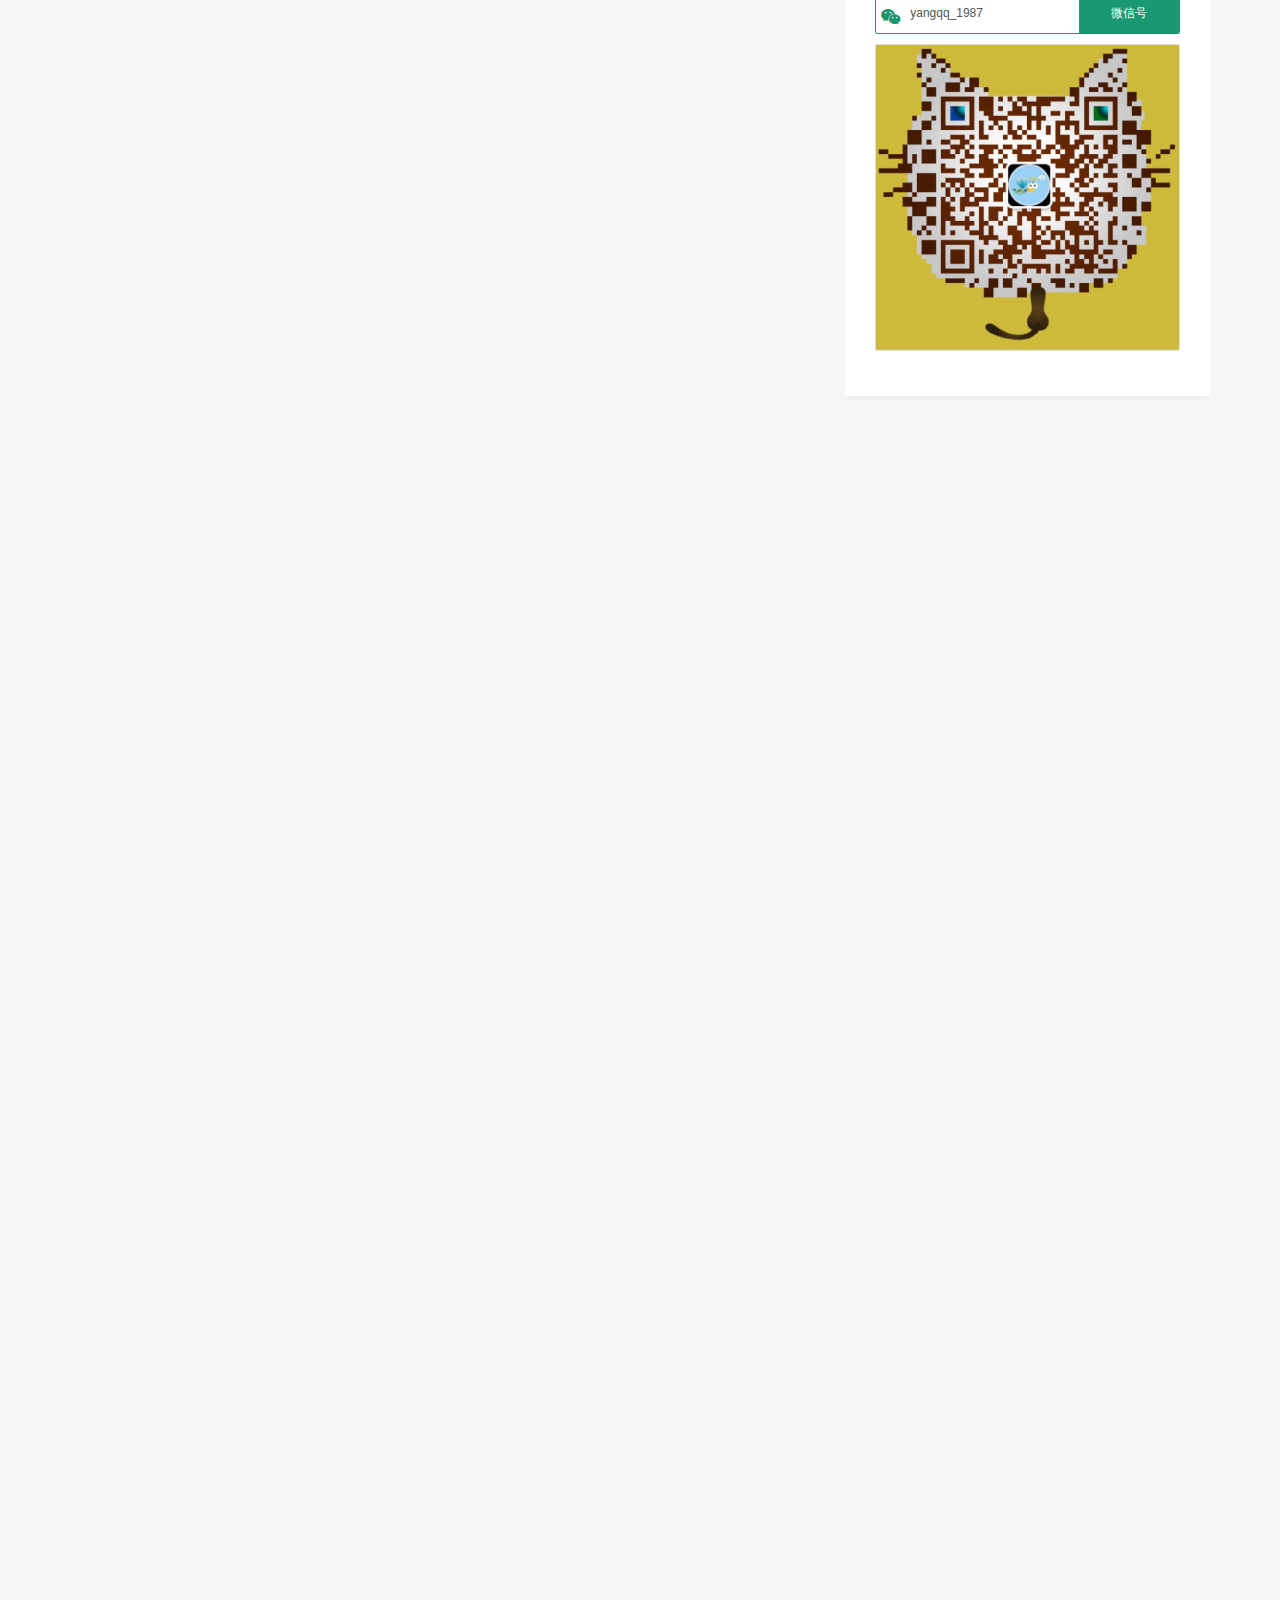
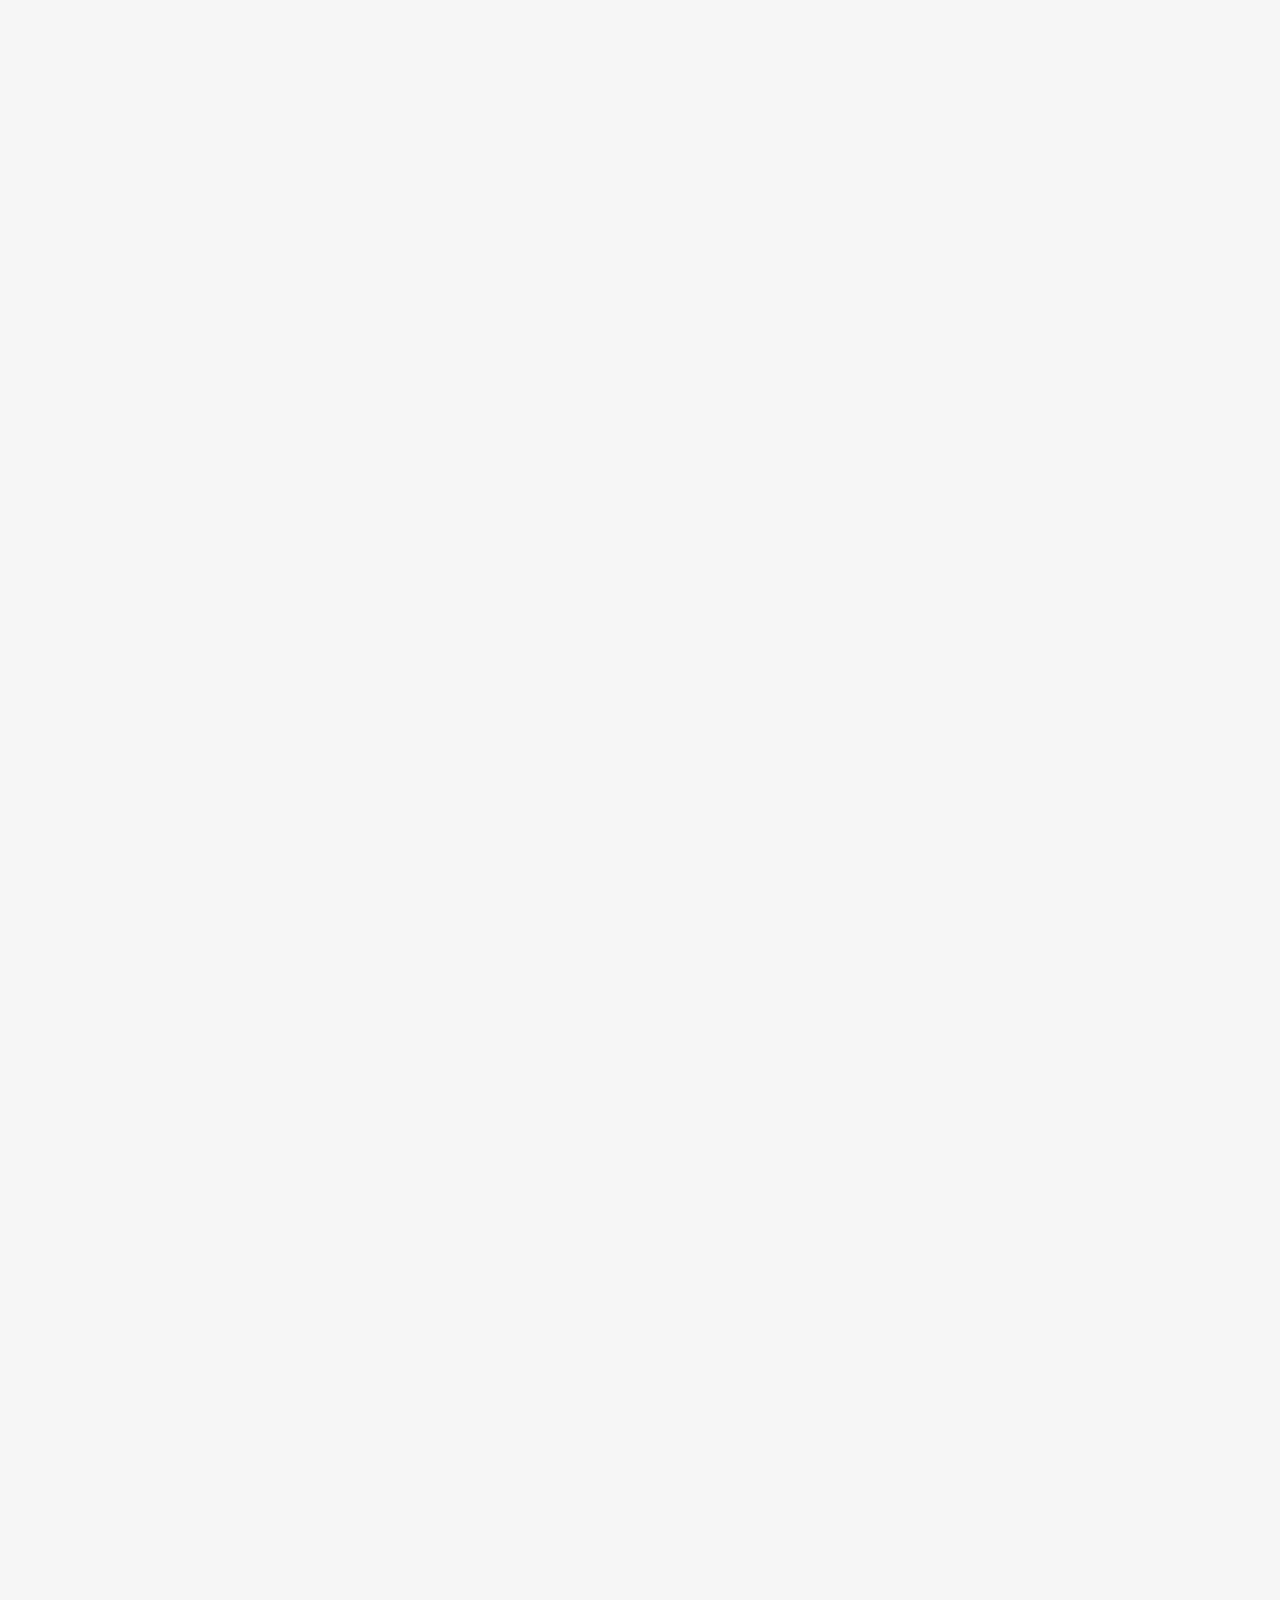
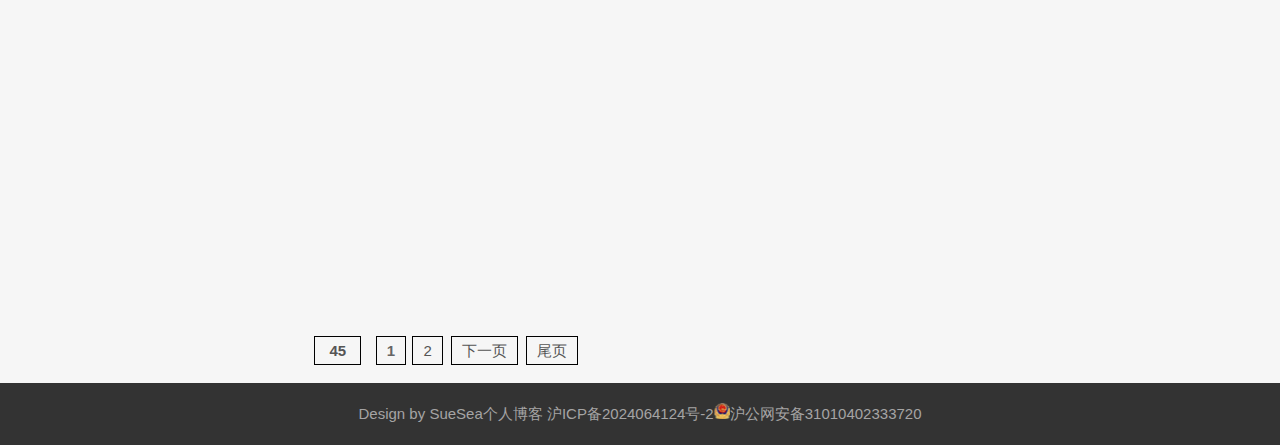
<file: life.html>
<!doctype html>
<html>

<head>
    <meta charset="gbk">
    <title>������_SueSea���˲���</title>
    <meta name="keywords" content="���˲���,SueSea���˲���,���˲���ģ��,SueSea" />
    <meta name="description" content="SueSea���˲��ͣ���һ��վ��webǰ�����֮·��Ů����Ա������վ���ṩ���˲���ģ�������Դ���صĸ���ԭ����վ��" />
    <meta name="viewport" content="width=device-width, initial-scale=1.0">
    <link rel="shortcut icon" href="favicon.ico" type="image/x-icon">
    <link href="css/base.css" rel="stylesheet">
    <link href="css/index.css" rel="stylesheet">
    <link href="css/m.css" rel="stylesheet">
    <script src="js/jquery.min.js" type="text/javascript"></script>
    <script src="js/jquery.easyfader.min.js"></script>
    <script src="js/scrollReveal.js"></script>
    <script src="js/common.js"></script>
    <!--[if lt IE 9]>
<script src="js/modernizr.js"></script>
<![endif]-->
</head>

<body>
    <header>
        <!--menu begin-->
        <div class="menu">
            <nav class="nav" id="topnav">
                <h1 class="logo"><a href="https://www.jianshu.com/u/6cd77f90c9e3">SueSea����</a></h1>
                <li><a href="index.html">��վ��ҳ</a> </li>
                <li><a href="about.html">������</a> </li>
                <li><a href="share.html">ģ�����</a>
                    <ul class="sub-nav">
                        <li><a href="share.html">���˲���ģ��</a></li>
                        <li><a href="share.html">����Html5ģ��</a></li>
                        <li><a href="share.html">��ҵ��վģ��</a></li>
                    </ul>
                </li>
                <li><a href="list.html">ѧ��ֹ��</a>
                    <ul class="sub-nav">
                        <li><a href="list.html">�ĵñʼ�</a></li>
                        <li><a href="list.html">CSS3|Html5</a></li>
                        <li><a href="list.html">��վ����</a></li>
                        <li><a href="list.html">�Ƽ�����</a></li>
                        <li><a href="list.html">JSʵ������</a></li>
                    </ul>
                </li>
                <li><a href="life.html">������</a>
                    <ul class="sub-nav">
                        <li><a href="life.html">�ռ�</a></li>
                        <li><a href="life.html">����</a></li>
                        <li><a href="life.html">��������</a></li>
                        <li><a href="life.html">������¼</a></li>
                    </ul>
                </li>
                <li><a href="time.html">ʱ����</a> </li>
                <li><a href="gbook.html">����</a> </li>
                <li><a href="info.html">����ҳ</a> </li>
                <!--search begin-->
                <div id="search_bar" class="search_bar">
                    <form id="searchform" action="[!--news.url--]e/search/index.php" method="post" name="searchform">
                        <input class="input" placeholder="���ѵ�ʲô��..." type="text" name="keyboard" id="keyboard">
                        <input type="hidden" name="show" value="title" />
                        <input type="hidden" name="tempid" value="1" />
                        <input type="hidden" name="tbname" value="news">
                        <input type="hidden" name="Submit" value="����" />
                        <span class="search_ico"></span>
                    </form>
                </div>
                <!--search end-->
            </nav>
        </div>
        <!--menu end-->
        <!--mnav begin-->
        <div id="mnav">
            <h2><a href="http://suhhai.cn/" class="mlogo">SueSea����</a><span class="navicon"></span></h2>
            <dl class="list_dl">
                <dt class="list_dt"> <a href="index.html">��վ��ҳ</a> </dt>
                <dt class="list_dt"> <a href="about.html">������</a> </dt>
                <dt class="list_dt"> <a href="#">ģ�����</a> </dt>
                <dd class="list_dd">
                    <ul>
                        <li><a href="share.html">���˲���ģ��</a></li>
                        <li><a href="share.html">����Html5ģ��</a></li>
                        <li><a href="share.html">��ҵ��վģ��</a></li>
                    </ul>
                </dd>
                <dt class="list_dt"> <a href="#">ѧ��ֹ��</a> </dt>
                <dd class="list_dd">
                    <ul>
                        <li><a href="list.html">�ĵñʼ�</a></li>
                        <li><a href="list.html">CSS3|Html5</a></li>
                        <li><a href="list.html">��վ����</a></li>
                        <li><a href="list.html">�Ƽ�����</a></li>
                        <li><a href="list.html">JSʵ������</a></li>
                    </ul>
                </dd>
                <dt class="list_dt"> <a href="#">������</a> </dt>
                <dd class="list_dd">
                    <ul>
                        <li><a href="life.html">�ռ�</a></li>
                        <li><a href="life.html">����</a></li>
                        <li><a href="life.html">��������</a></li>
                        <li><a href="life.html">������¼</a></li>
                    </ul>
                </dd>
                <dt class="list_dt"> <a href="time.html">ʱ����</a> </dt>
                <dt class="list_dt"> <a href="gbook.html">����</a> </dt>
            </dl>
        </div>
        <!--mnav end-->
    </header>
    <div class="pagebg sh"></div>
    <div class="container">
        <h1 class="t_nav"><span>������������裬�����ٶȲ�������ʱ�䣬������������������Ѱ�ҵ�ƽ�⡣</span><a href="/" class="n1">��վ��ҳ</a><a href="/"
                class="n2">������</a></h1>
        <!--blogsbox begin-->
        <div class="blogsbox">
            <div class="blogs" data-scroll-reveal="enter bottom over 1s">
                <h3 class="blogtitle"><a href="/" target="_blank">������Щ���ĵ���·�����������ҳ���!</a></h3>
                <span class="blogpic"><a href="/" title=""><img src="images/toppic01.jpg" alt=""></a></span>
                <p class="blogtext">��ͼ��Ҫʵ����ͼЧ�����Ҳ������·�����1�����������ݿ�ģ�ͣ������ֶΣ��ֱ���ͼƬ2��ͼƬ3��2�����ӱ�ǩģ�壬��if��else if
                    ���жϣ������˼·�Ѵ򿪣���ʽ���þͿ��Զ���������... </p>
                <div class="bloginfo">
                    <ul>
                        <li class="author"><a href="/">SueSea</a></li>
                        <li class="lmname"><a href="/">ѧ��ֹ��</a></li>
                        <li class="timer">2018-5-13</li>
                        <li class="view"><span>34567</span>���Ķ�</li>
                        <li class="like">9999</li>
                    </ul>
                </div>
            </div>
            <div class="blogs" data-scroll-reveal="enter bottom over 1s">
                <h3 class="blogtitle"><a href="/" target="_blank">�۹�cms ��ҳ�����б�ҳ ʵ��ͼ�Ĳ�ͬ��ʽ���÷���</a></h3>
                <p class="blogtext">��ͼ��Ҫʵ����ͼЧ�����Ҳ������·�����1�����������ݿ�ģ�ͣ������ֶΣ��ֱ���ͼƬ2��ͼƬ3��2�����ӱ�ǩģ�壬��if��else if
                    ���жϣ������˼·�Ѵ򿪣���ʽ���þͿ��Զ���������...</p>
                <div class="bloginfo">
                    <ul>
                        <li class="author"><a href="/">SueSea</a></li>
                        <li class="lmname"><a href="/">ѧ��ֹ��</a></li>
                        <li class="timer">2018-5-13</li>
                        <li class="view">4567���Ķ�</li>
                        <li class="like">9999</li>
                    </ul>
                </div>
            </div>
            <div class="blogs" data-scroll-reveal="enter bottom over 1s">
                <h3 class="blogtitle"><a href="/" target="_blank">������Щ���ĵ���·�����������ҳ���!</a></h3>
                <span class="bplist"><a href="/" title="">
                        <li><img src="images/avatar.jpg" alt=""></li>
                        <li><img src="images/toppic02.jpg" alt=""></li>
                        <li><img src="images/banner01.jpg" alt=""></li>
                    </a></span>
                <p class="blogtext">��ͼ��Ҫʵ����ͼЧ�����Ҳ������·�����1�����������ݿ�ģ�ͣ������ֶΣ��ֱ���ͼƬ2��ͼƬ3��2�����ӱ�ǩģ�壬��if��else if
                    ���жϣ������˼·�Ѵ򿪣���ʽ���þͿ��Զ���������... </p>
                <div class="bloginfo">
                    <ul>
                        <li class="author"><a href="/">SueSea</a></li>
                        <li class="lmname"><a href="/">ѧ��ֹ��</a></li>
                        <li class="timer">2018-5-13</li>
                        <li class="view"><span>34567</span>���Ķ�</li>
                        <li class="like">9999</li>
                    </ul>
                </div>
            </div>
            <div class="blogs" data-scroll-reveal="enter bottom over 1s">
                <h3 class="blogtitle"><a href="/" target="_blank">������Щ���ĵ���·�����������ҳ���!</a></h3>
                <span class="bigpic"><a href="/" title=""><img src="images/toppic01.jpg" alt=""></a></span>
                <p class="blogtext">��ͼ��Ҫʵ����ͼЧ�����Ҳ������·�����1�����������ݿ�ģ�ͣ������ֶΣ��ֱ���ͼƬ2��ͼƬ3��2�����ӱ�ǩģ�壬��if��else if
                    ���жϣ������˼·�Ѵ򿪣���ʽ���þͿ��Զ���������... </p>
                <div class="bloginfo">
                    <ul>
                        <li class="author"><a href="/">SueSea</a></li>
                        <li class="lmname"><a href="/">ѧ��ֹ��</a></li>
                        <li class="timer">2018-5-13</li>
                        <li class="view"><span>34567</span>���Ķ�</li>
                        <li class="like">9999</li>
                    </ul>
                </div>
            </div>
            <div class="blogs" data-scroll-reveal="enter bottom over 1s">
                <h3 class="blogtitle"><a href="/" target="_blank">������Щ���ĵ���·�����������ҳ���!</a></h3>
                <span class="blogpic"><a href="/" title=""><img src="images/toppic01.jpg" alt=""></a></span>
                <p class="blogtext">��ͼ��Ҫʵ����ͼЧ�����Ҳ������·�����1�����������ݿ�ģ�ͣ������ֶΣ��ֱ���ͼƬ2��ͼƬ3��2�����ӱ�ǩģ�壬��if��else if
                    ���жϣ������˼·�Ѵ򿪣���ʽ���þͿ��Զ���������... </p>
                <div class="bloginfo">
                    <ul>
                        <li class="author"><a href="/">SueSea</a></li>
                        <li class="lmname"><a href="/">ѧ��ֹ��</a></li>
                        <li class="timer">2018-5-13</li>
                        <li class="view"><span>34567</span>���Ķ�</li>
                        <li class="like">9999</li>
                    </ul>
                </div>
            </div>
            <div class="blogs" data-scroll-reveal="enter bottom over 1s">
                <h3 class="blogtitle"><a href="/" target="_blank">�۹�cms ��ҳ�����б�ҳ ʵ��ͼ�Ĳ�ͬ��ʽ���÷���</a></h3>
                <p class="blogtext">��ͼ��Ҫʵ����ͼЧ�����Ҳ������·�����1�����������ݿ�ģ�ͣ������ֶΣ��ֱ���ͼƬ2��ͼƬ3��2�����ӱ�ǩģ�壬��if��else if
                    ���жϣ������˼·�Ѵ򿪣���ʽ���þͿ��Զ���������...</p>
                <div class="bloginfo">
                    <ul>
                        <li class="author"><a href="/">SueSea</a></li>
                        <li class="lmname"><a href="/">ѧ��ֹ��</a></li>
                        <li class="timer">2018-5-13</li>
                        <li class="view">4567���Ķ�</li>
                        <li class="like">9999</li>
                    </ul>
                </div>
            </div>
            <div class="blogs" data-scroll-reveal="enter bottom over 1s">
                <h3 class="blogtitle"><a href="/" target="_blank">������Щ���ĵ���·�����������ҳ���!</a></h3>
                <span class="bplist"><a href="/" title="">
                        <li><img src="images/avatar.jpg" alt=""></li>
                        <li><img src="images/bi05.jpg" alt=""></li>
                        <li><img src="images/banner01.jpg" alt=""></li>
                    </a></span>
                <p class="blogtext">��ͼ��Ҫʵ����ͼЧ�����Ҳ������·�����1�����������ݿ�ģ�ͣ������ֶΣ��ֱ���ͼƬ2��ͼƬ3��2�����ӱ�ǩģ�壬��if��else if
                    ���жϣ������˼·�Ѵ򿪣���ʽ���þͿ��Զ���������... </p>
                <div class="bloginfo">
                    <ul>
                        <li class="author"><a href="/">SueSea</a></li>
                        <li class="lmname"><a href="/">ѧ��ֹ��</a></li>
                        <li class="timer">2018-5-13</li>
                        <li class="view"><span>34567</span>���Ķ�</li>
                        <li class="like">9999</li>
                    </ul>
                </div>
            </div>
            <div class="blogs" data-scroll-reveal="enter bottom over 1s">
                <h3 class="blogtitle"><a href="/" target="_blank">������Щ���ĵ���·�����������ҳ���!</a></h3>
                <span class="blogpic"><a href="/" title=""><img src="images/toppic01.jpg" alt=""></a></span>
                <p class="blogtext">��ͼ��Ҫʵ����ͼЧ�����Ҳ������·�����1�����������ݿ�ģ�ͣ������ֶΣ��ֱ���ͼƬ2��ͼƬ3��2�����ӱ�ǩģ�壬��if��else if
                    ���жϣ������˼·�Ѵ򿪣���ʽ���þͿ��Զ���������... </p>
                <div class="bloginfo">
                    <ul>
                        <li class="author"><a href="/">SueSea</a></li>
                        <li class="lmname"><a href="/">ѧ��ֹ��</a></li>
                        <li class="timer">2018-5-13</li>
                        <li class="view"><span>34567</span>���Ķ�</li>
                        <li class="like">9999</li>
                    </ul>
                </div>
            </div>
            <div class="blogs" data-scroll-reveal="enter bottom over 1s">
                <h3 class="blogtitle"><a href="/" target="_blank">�۹�cms ��ҳ�����б�ҳ ʵ��ͼ�Ĳ�ͬ��ʽ���÷���</a></h3>
                <p class="blogtext">��ͼ��Ҫʵ����ͼЧ�����Ҳ������·�����1�����������ݿ�ģ�ͣ������ֶΣ��ֱ���ͼƬ2��ͼƬ3��2�����ӱ�ǩģ�壬��if��else if
                    ���жϣ������˼·�Ѵ򿪣���ʽ���þͿ��Զ���������...</p>
                <div class="bloginfo">
                    <ul>
                        <li class="author"><a href="/">SueSea</a></li>
                        <li class="lmname"><a href="/">ѧ��ֹ��</a></li>
                        <li class="timer">2018-5-13</li>
                        <li class="view">4567���Ķ�</li>
                        <li class="like">9999</li>
                    </ul>
                </div>
            </div>
            <div class="blogs" data-scroll-reveal="enter bottom over 1s">
                <h3 class="blogtitle"><a href="/" target="_blank">������Щ���ĵ���·�����������ҳ���!</a></h3>
                <span class="bplist"><a href="/" title="">
                        <li><img src="images/avatar.jpg" alt=""></li>
                        <li><img src="images/toppic02.jpg" alt=""></li>
                        <li><img src="images/banner01.jpg" alt=""></li>
                    </a></span>
                <p class="blogtext">��ͼ��Ҫʵ����ͼЧ�����Ҳ������·�����1�����������ݿ�ģ�ͣ������ֶΣ��ֱ���ͼƬ2��ͼƬ3��2�����ӱ�ǩģ�壬��if��else if
                    ���жϣ������˼·�Ѵ򿪣���ʽ���þͿ��Զ���������... </p>
                <div class="bloginfo">
                    <ul>
                        <li class="author"><a href="/">SueSea</a></li>
                        <li class="lmname"><a href="/">ѧ��ֹ��</a></li>
                        <li class="timer">2018-5-13</li>
                        <li class="view"><span>34567</span>���Ķ�</li>
                        <li class="like">9999</li>
                    </ul>
                </div>
            </div>
            <div class="blogs" data-scroll-reveal="enter bottom over 1s">
                <h3 class="blogtitle"><a href="/" target="_blank">������Щ���ĵ���·�����������ҳ���!</a></h3>
                <span class="bigpic"><a href="/" title=""><img src="images/toppic01.jpg" alt=""></a></span>
                <p class="blogtext">��ͼ��Ҫʵ����ͼЧ�����Ҳ������·�����1�����������ݿ�ģ�ͣ������ֶΣ��ֱ���ͼƬ2��ͼƬ3��2�����ӱ�ǩģ�壬��if��else if
                    ���жϣ������˼·�Ѵ򿪣���ʽ���þͿ��Զ���������... </p>
                <div class="bloginfo">
                    <ul>
                        <li class="author"><a href="/">SueSea</a></li>
                        <li class="lmname"><a href="/">ѧ��ֹ��</a></li>
                        <li class="timer">2018-5-13</li>
                        <li class="view"><span>34567</span>���Ķ�</li>
                        <li class="like">9999</li>
                    </ul>
                </div>
            </div>
            <div class="blogs" data-scroll-reveal="enter bottom over 1s">
                <h3 class="blogtitle"><a href="/" target="_blank">������Щ���ĵ���·�����������ҳ���!</a></h3>
                <span class="blogpic"><a href="/" title=""><img src="images/toppic01.jpg" alt=""></a></span>
                <p class="blogtext">��ͼ��Ҫʵ����ͼЧ�����Ҳ������·�����1�����������ݿ�ģ�ͣ������ֶΣ��ֱ���ͼƬ2��ͼƬ3��2�����ӱ�ǩģ�壬��if��else if
                    ���жϣ������˼·�Ѵ򿪣���ʽ���þͿ��Զ���������... </p>
                <div class="bloginfo">
                    <ul>
                        <li class="author"><a href="/">SueSea</a></li>
                        <li class="lmname"><a href="/">ѧ��ֹ��</a></li>
                        <li class="timer">2018-5-13</li>
                        <li class="view"><span>34567</span>���Ķ�</li>
                        <li class="like">9999</li>
                    </ul>
                </div>
            </div>
            <div class="blogs" data-scroll-reveal="enter bottom over 1s">
                <h3 class="blogtitle"><a href="/" target="_blank">�۹�cms ��ҳ�����б�ҳ ʵ��ͼ�Ĳ�ͬ��ʽ���÷���</a></h3>
                <p class="blogtext">��ͼ��Ҫʵ����ͼЧ�����Ҳ������·�����1�����������ݿ�ģ�ͣ������ֶΣ��ֱ���ͼƬ2��ͼƬ3��2�����ӱ�ǩģ�壬��if��else if
                    ���жϣ������˼·�Ѵ򿪣���ʽ���þͿ��Զ���������...</p>
                <div class="bloginfo">
                    <ul>
                        <li class="author"><a href="/">SueSea</a></li>
                        <li class="lmname"><a href="/">ѧ��ֹ��</a></li>
                        <li class="timer">2018-5-13</li>
                        <li class="view">4567���Ķ�</li>
                        <li class="like">9999</li>
                    </ul>
                </div>
            </div>
            <div class="blogs" data-scroll-reveal="enter bottom over 1s">
                <h3 class="blogtitle"><a href="/" target="_blank">������Щ���ĵ���·�����������ҳ���!</a></h3>
                <span class="bplist"><a href="/" title="">
                        <li><img src="images/avatar.jpg" alt=""></li>
                        <li><img src="images/bi05.jpg" alt=""></li>
                        <li><img src="images/banner01.jpg" alt=""></li>
                    </a></span>
                <p class="blogtext">��ͼ��Ҫʵ����ͼЧ�����Ҳ������·�����1�����������ݿ�ģ�ͣ������ֶΣ��ֱ���ͼƬ2��ͼƬ3��2�����ӱ�ǩģ�壬��if��else if
                    ���жϣ������˼·�Ѵ򿪣���ʽ���þͿ��Զ���������... </p>
                <div class="bloginfo">
                    <ul>
                        <li class="author"><a href="/">SueSea</a></li>
                        <li class="lmname"><a href="/">ѧ��ֹ��</a></li>
                        <li class="timer">2018-5-13</li>
                        <li class="view"><span>34567</span>���Ķ�</li>
                        <li class="like">9999</li>
                    </ul>
                </div>
            </div>
            <div class="blogs" data-scroll-reveal="enter bottom over 1s">
                <h3 class="blogtitle"><a href="/" target="_blank">������Щ���ĵ���·�����������ҳ���!</a></h3>
                <span class="bigpic"><a href="/" title=""><img src="images/toppic01.jpg" alt=""></a></span>
                <p class="blogtext">��ͼ��Ҫʵ����ͼЧ�����Ҳ������·�����1�����������ݿ�ģ�ͣ������ֶΣ��ֱ���ͼƬ2��ͼƬ3��2�����ӱ�ǩģ�壬��if��else if
                    ���жϣ������˼·�Ѵ򿪣���ʽ���þͿ��Զ���������... </p>
                <div class="bloginfo">
                    <ul>
                        <li class="author"><a href="/">SueSea</a></li>
                        <li class="lmname"><a href="/">ѧ��ֹ��</a></li>
                        <li class="timer">2018-5-13</li>
                        <li class="view"><span>34567</span>���Ķ�</li>
                        <li class="like">9999</li>
                    </ul>
                </div>
            </div>
            <div class="blogs" data-scroll-reveal="enter bottom over 1s">
                <h3 class="blogtitle"><a href="/" target="_blank">�۹�cms ��ҳ�����б�ҳ ʵ��ͼ�Ĳ�ͬ��ʽ���÷���</a></h3>
                <p class="blogtext">��ͼ��Ҫʵ����ͼЧ�����Ҳ������·�����1�����������ݿ�ģ�ͣ������ֶΣ��ֱ���ͼƬ2��ͼƬ3��2�����ӱ�ǩģ�壬��if��else if
                    ���жϣ������˼·�Ѵ򿪣���ʽ���þͿ��Զ���������...</p>
                <div class="bloginfo">
                    <ul>
                        <li class="author"><a href="/">SueSea</a></li>
                        <li class="lmname"><a href="/">ѧ��ֹ��</a></li>
                        <li class="timer">2018-5-13</li>
                        <li class="view">4567���Ķ�</li>
                        <li class="like">9999</li>
                    </ul>
                </div>
            </div>
            <div class="blogs" data-scroll-reveal="enter bottom over 1s">
                <h3 class="blogtitle"><a href="/" target="_blank">������Щ���ĵ���·�����������ҳ���!</a></h3>
                <span class="bplist"><a href="/" title="">
                        <li><img src="images/avatar.jpg" alt=""></li>
                        <li><img src="images/bi05.jpg" alt=""></li>
                        <li><img src="images/banner01.jpg" alt=""></li>
                    </a></span>
                <p class="blogtext">��ͼ��Ҫʵ����ͼЧ�����Ҳ������·�����1�����������ݿ�ģ�ͣ������ֶΣ��ֱ���ͼƬ2��ͼƬ3��2�����ӱ�ǩģ�壬��if��else if
                    ���жϣ������˼·�Ѵ򿪣���ʽ���þͿ��Զ���������... </p>
                <div class="bloginfo">
                    <ul>
                        <li class="author"><a href="/">SueSea</a></li>
                        <li class="lmname"><a href="/">ѧ��ֹ��</a></li>
                        <li class="timer">2018-5-13</li>
                        <li class="view"><span>34567</span>���Ķ�</li>
                        <li class="like">9999</li>
                    </ul>
                </div>
            </div>
            <div class="blogs" data-scroll-reveal="enter bottom over 1s">
                <h3 class="blogtitle"><a href="/" target="_blank">������Щ���ĵ���·�����������ҳ���!</a></h3>
                <span class="bigpic"><a href="/" title=""><img src="images/toppic01.jpg" alt=""></a></span>
                <p class="blogtext">��ͼ��Ҫʵ����ͼЧ�����Ҳ������·�����1�����������ݿ�ģ�ͣ������ֶΣ��ֱ���ͼƬ2��ͼƬ3��2�����ӱ�ǩģ�壬��if��else if
                    ���жϣ������˼·�Ѵ򿪣���ʽ���þͿ��Զ���������... </p>
                <div class="bloginfo">
                    <ul>
                        <li class="author"><a href="/">SueSea</a></li>
                        <li class="lmname"><a href="/">ѧ��ֹ��</a></li>
                        <li class="timer">2018-5-13</li>
                        <li class="view"><span>34567</span>���Ķ�</li>
                        <li class="like">9999</li>
                    </ul>
                </div>
            </div>

            <div class="pagelist"><a title="Total record">&nbsp;<b>45</b> </a>&nbsp;&nbsp;&nbsp;<b>1</b>&nbsp;<a
                    href="/download/index_2.html">2</a>&nbsp;<a href="/download/index_2.html">��һҳ</a>&nbsp;<a
                    href="/download/index_2.html">βҳ</a></div>

        </div>
        <!--blogsbox end-->
        <div class="sidebar">
            <div class="zhuanti">
                <h2 class="hometitle">�ر��Ƽ�</h2>
                <ul>
                    <li> <i><img src="images/banner03.jpg"></i>
                        <p>�۹�cms���÷��� <span><a href="/">�Ķ�</a></span> </p>
                    </li>
                    <li> <i><img src="images/b04.jpg"></i>
                        <p>5.20 �������˵ <span><a href="/">�Ķ�</a></span></p>
                    </li>
                    <li> <i><img src="images/b05.jpg"></i>
                        <p>���˲��ͣ������ҵ�С���磡 <span><a href="/">�Ķ�</a></span></p>
                    </li>
                </ul>
            </div>
            <div class="tuijian">
                <h2 class="hometitle">�Ƽ�����</h2>
                <ul class="tjpic">
                    <i><img src="images/toppic01.jpg"></i>
                    <p><a href="/">������Щ���ĵ���·�����������ҳ���</a></p>
                </ul>
                <ul class="sidenews">
                    <li> <i><img src="images/toppic01.jpg"></i>
                        <p><a href="/">������Щ���ĵ���·�����������ҳ���</a></p>
                        <span>2018-05-13</span>
                    </li>
                    <li> <i><img src="images/toppic02.jpg"></i>
                        <p><a href="/">����ģ��PSDԴ�ļ����Ҹ������HTML��</a></p>
                        <span>2018-05-13</span>
                    </li>
                    <li> <i><img src="images/v1.jpg"></i>
                        <p><a href="/">������Щ���ĵ���·�����������ҳ���</a></p>
                        <span>2018-05-13</span>
                    </li>
                    <li> <i><img src="images/v2.jpg"></i>
                        <p><a href="/">����ģ��PSDԴ�ļ����Ҹ������HTML��</a></p>
                        <span>2018-05-13</span>
                    </li>
                </ul>
            </div>
            <div class="tuijian">
                <h2 class="hometitle">�������</h2>
                <ul class="tjpic">
                    <i><img src="images/toppic01.jpg"></i>
                    <p><a href="/">������Щ���ĵ���·�����������ҳ���</a></p>
                </ul>
                <ul class="sidenews">
                    <li> <i><img src="images/toppic01.jpg"></i>
                        <p><a href="/">������Щ���ĵ���·</a></p>
                        <span>2018-05-13</span>
                    </li>
                    <li> <i><img src="images/toppic02.jpg"></i>
                        <p><a href="/">����ģ��PSDԴ�ļ����Ҹ������HTML��</a></p>
                        <span>2018-05-13</span>
                    </li>
                    <li> <i><img src="images/v1.jpg"></i>
                        <p><a href="/">������Щ���ĵ���·�����������ҳ���</a></p>
                        <span>2018-05-13</span>
                    </li>
                    <li> <i><img src="images/v2.jpg"></i>
                        <p><a href="/">����ģ��PSDԴ�ļ����Ҹ������HTML��</a></p>
                        <span>2018-05-13</span>
                    </li>
                </ul>
            </div>
            <div class="cloud">
                <h2 class="hometitle">��ǩ��</h2>
                <ul>
                    <a href="/">İ�ϻ���</a> <a href="/">У԰����</a> <a href="/">html5</a> <a href="/">SumSung</a> <a
                        href="/">�ഺ</a> <a href="/">��ů</a> <a href="/">����</a> <a href="/">����</a><a href="/">����</a> <a
                        href="/">��ά��ҫ</a> <a href="/">����</a> <a href="/">����</a>
                </ul>
            </div>

            <div class="guanzhu" id="follow-us">
                <h2 class="hometitle">��ע���� ôô�գ�</h2>
                <ul>
                    <li class="sina"><a href="/" target="_blank"><span>����΢��</span>SueSea����</a></li>
                    <li class="tencent"><a href="/" target="_blank"><span>��Ѷ΢��</span>SueSea����</a></li>
                    <li class="qq"><a href="/" target="_blank"><span>QQ��</span>476847113</a></li>
                    <li class="email"><a href="/" target="_blank"><span>�����ʺ�</span>dancesmiling@qq.com</a></li>
                    <li class="wxgzh"><a href="/" target="_blank"><span>΢�ź�</span>yangqq_1987</a></li>
                    <li class="wx"><img src="images/wx.jpg"></li>
                </ul>
            </div>
        </div>
    </div>
    <footer>
        <p>Design by <a href="http://suhhai.cn/" target="_blank">SueSea���˲���</a> <a target="_blank"
                href="https://beian.miit.gov.cn">��ICP��2024064124��-2</a><img src="./images//gongan.png" alt="" class="gongan"><a href="https://beian.mps.gov.cn/#/query/webSearch?code=31010402333720" rel="noreferrer" target="_blank">����������31010402333720</a></p>
    </footer>
    <a href="#" class="cd-top">Top</a>
</body>

</html>
</file>
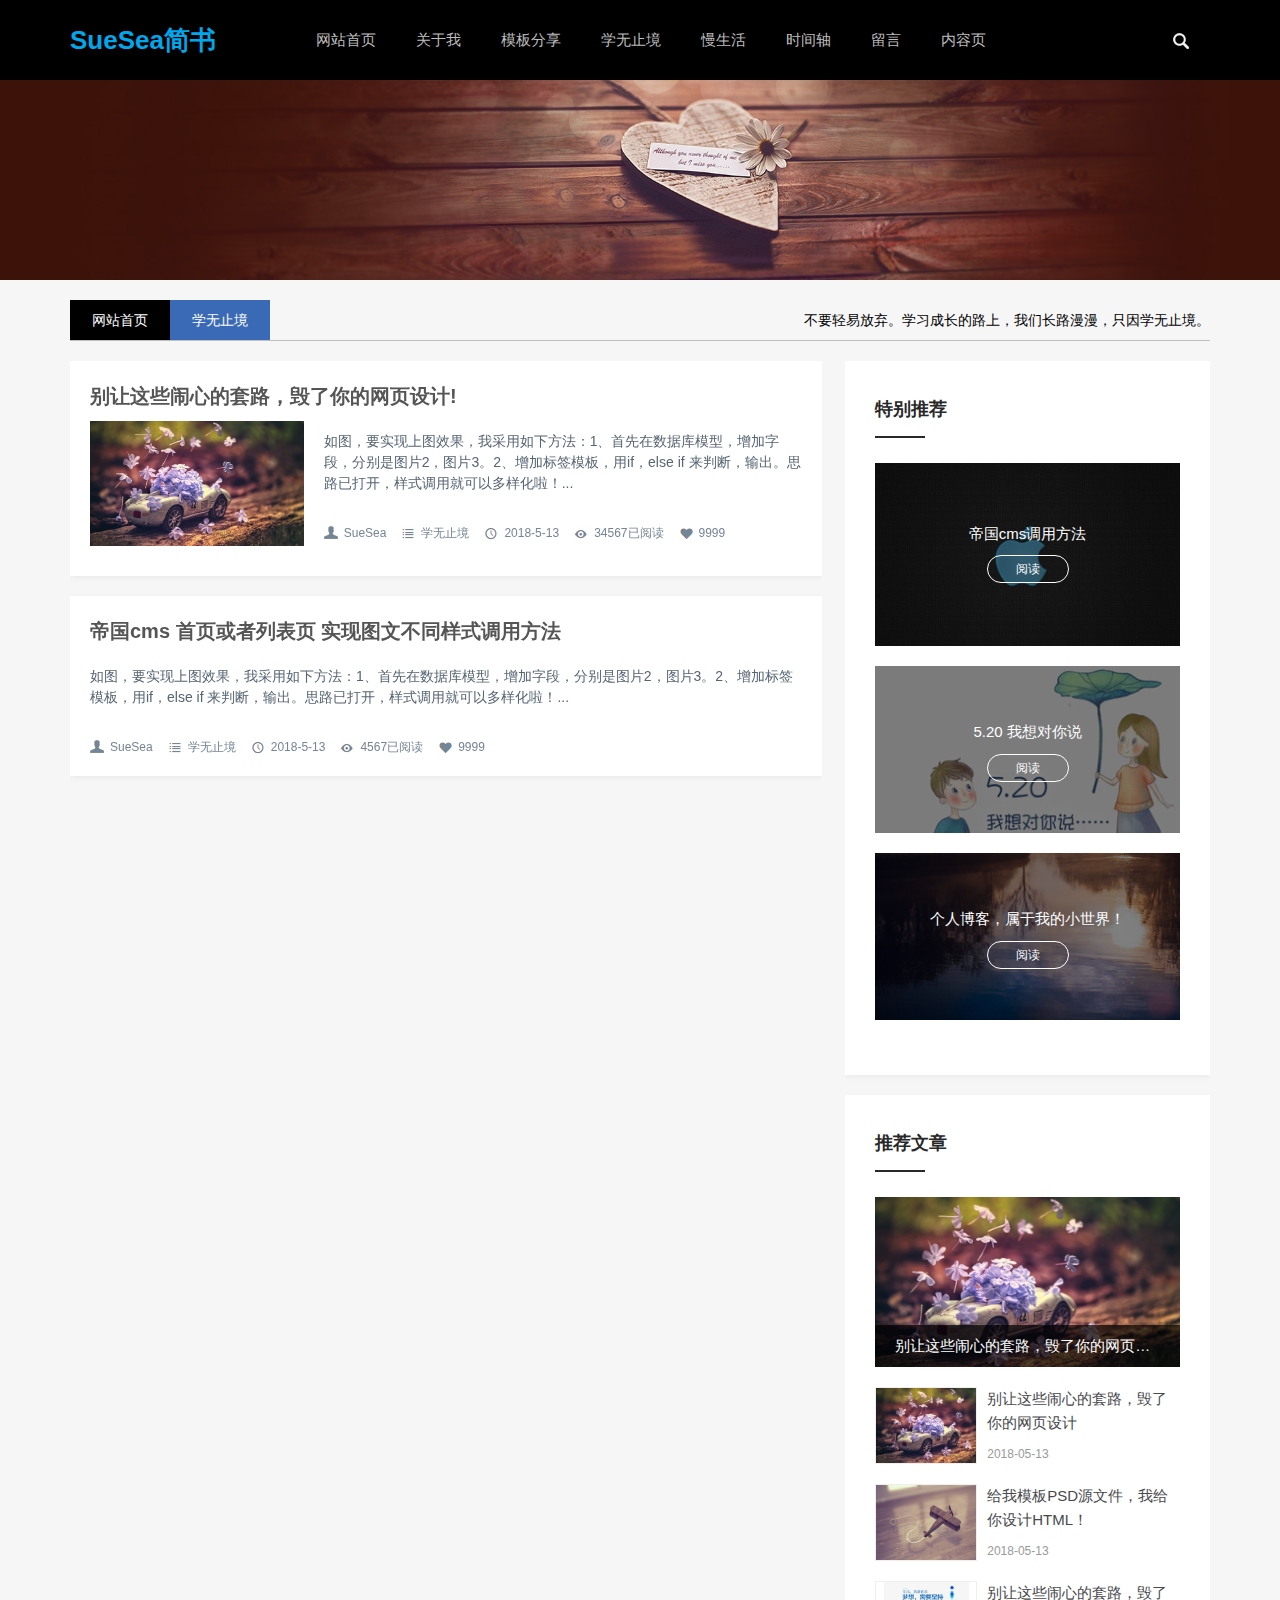
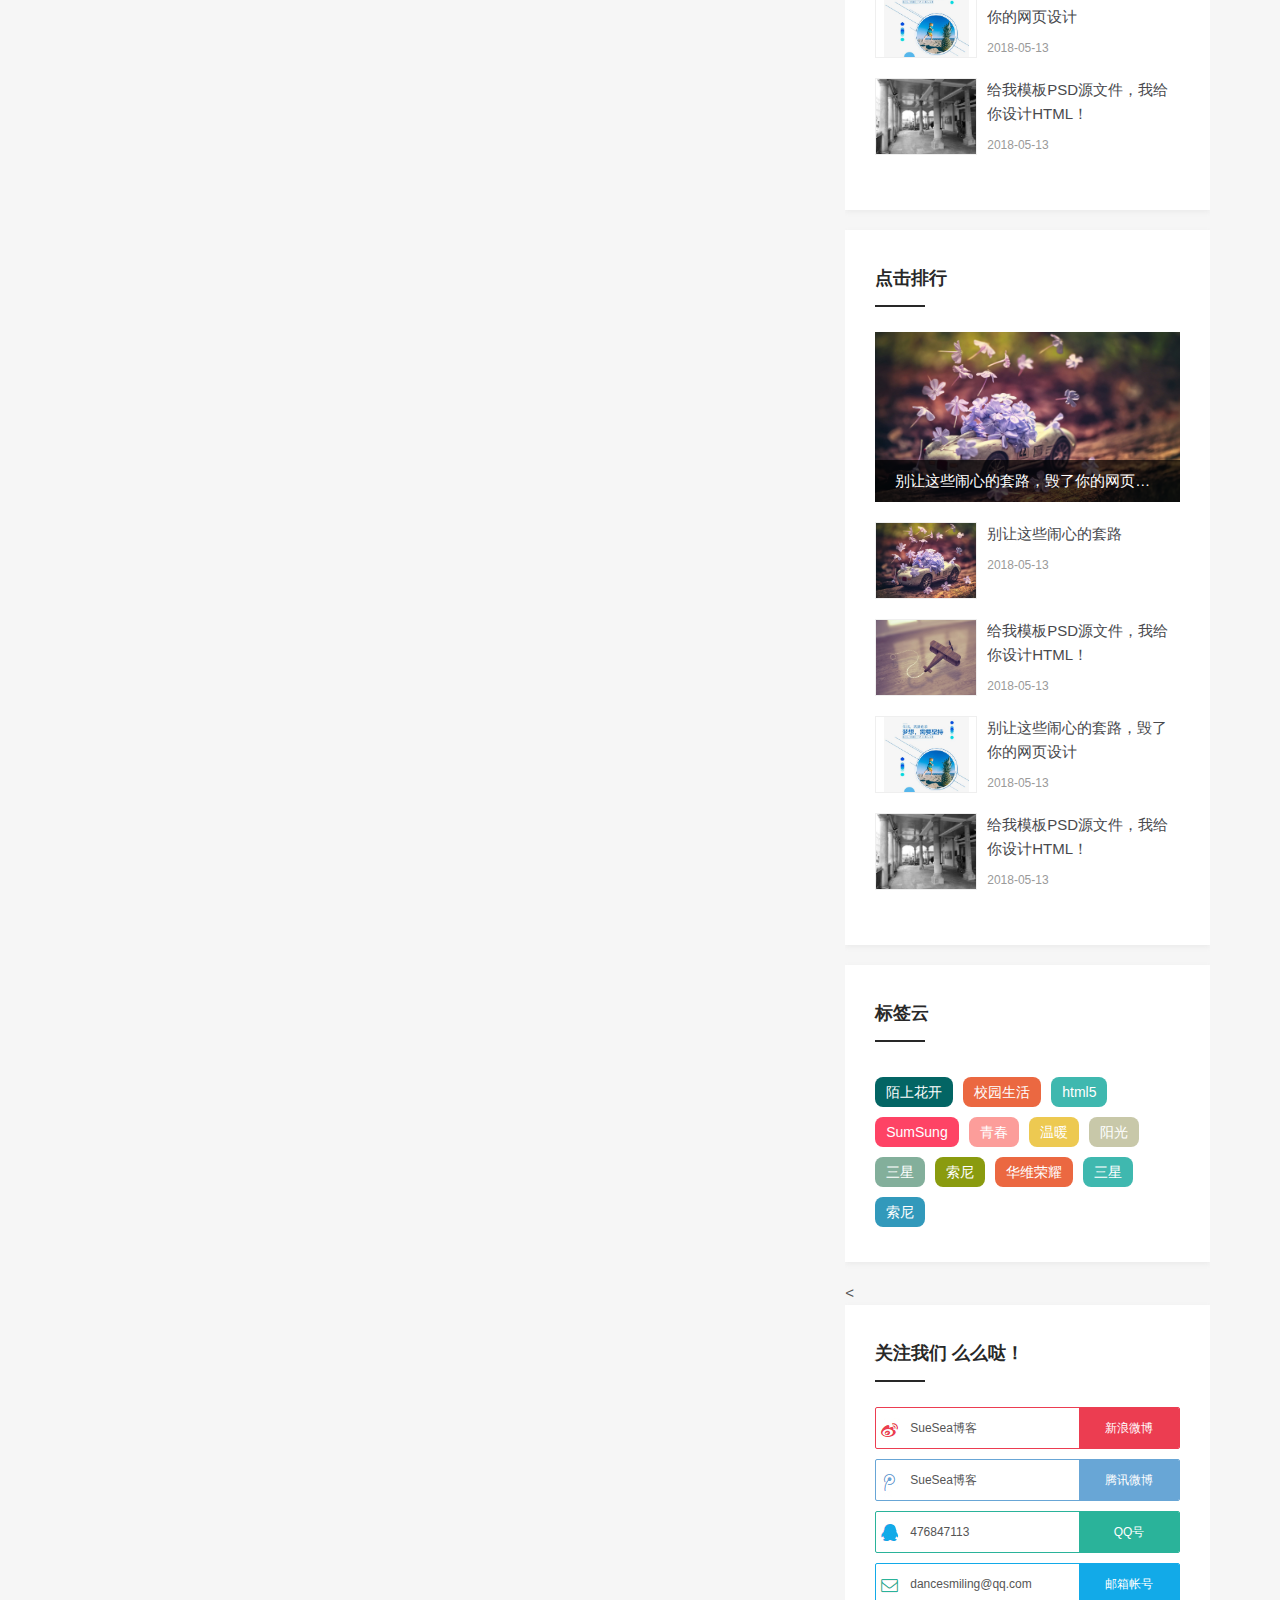
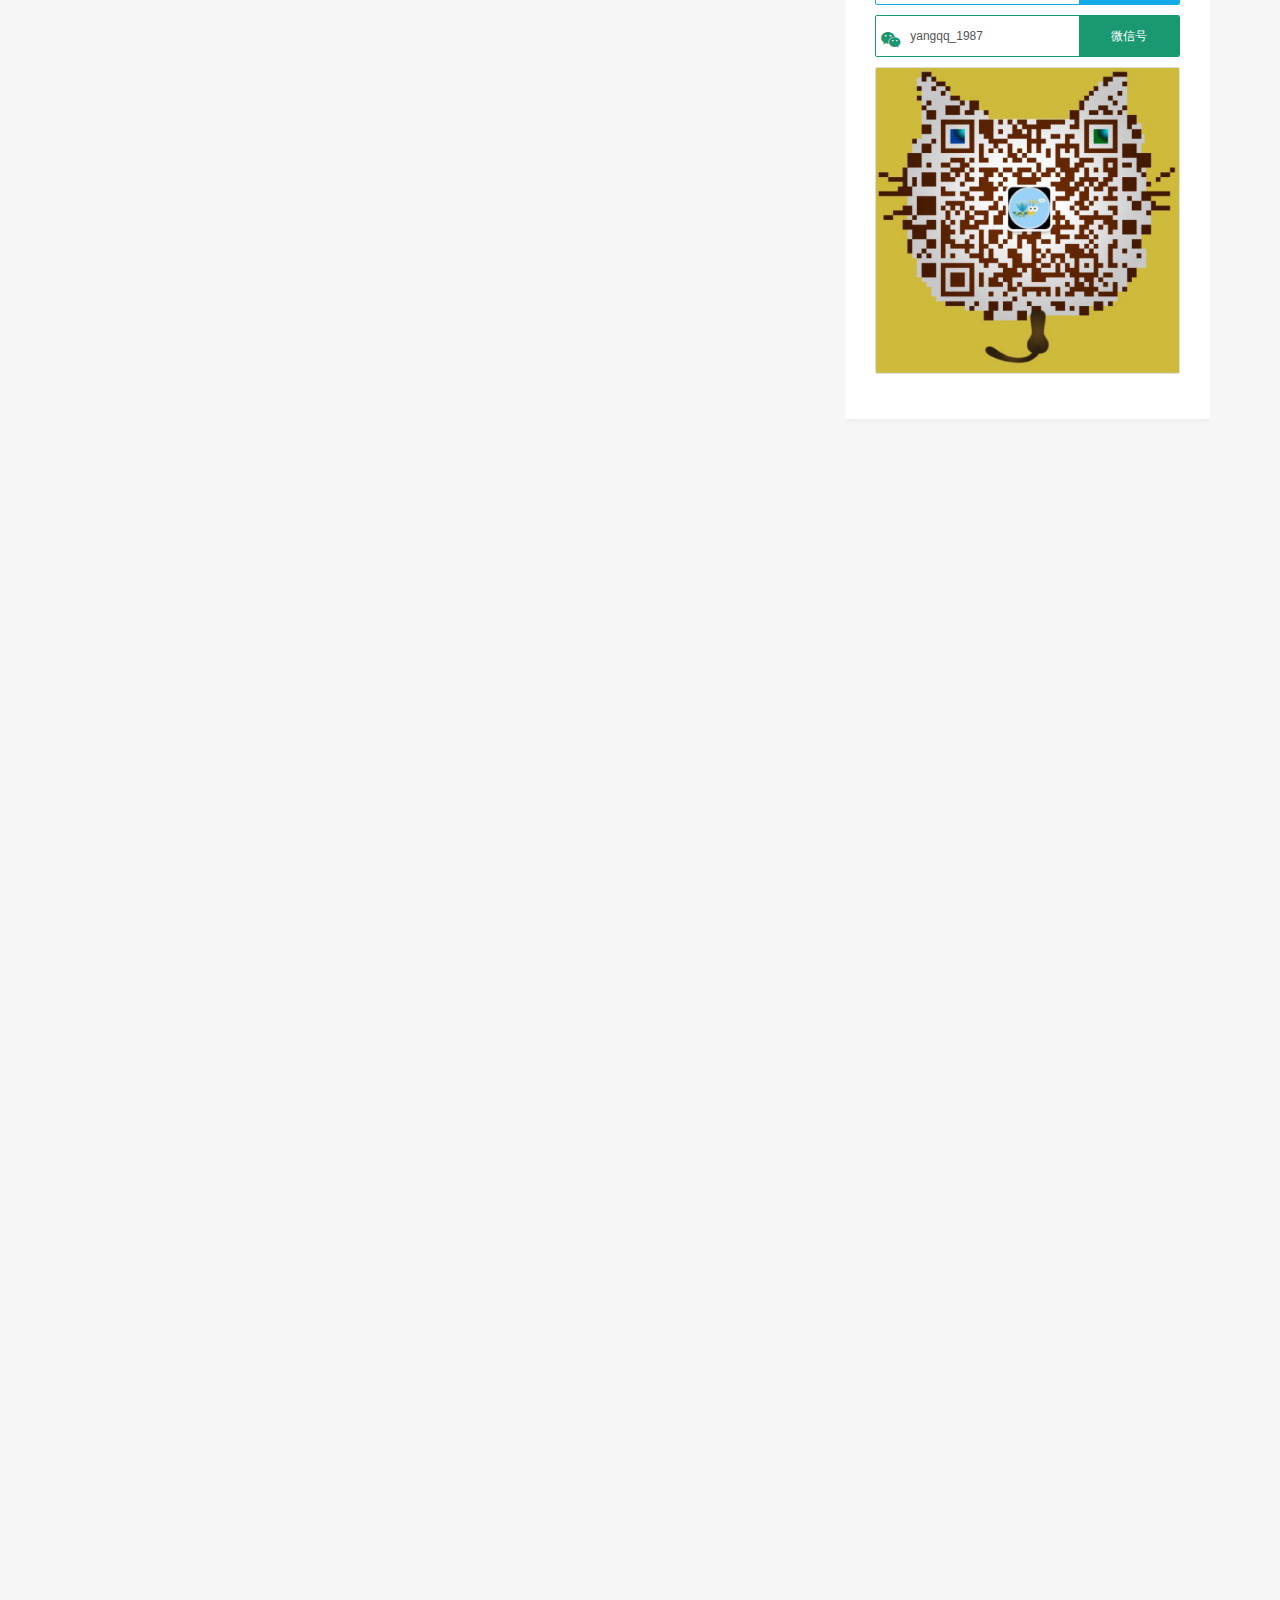
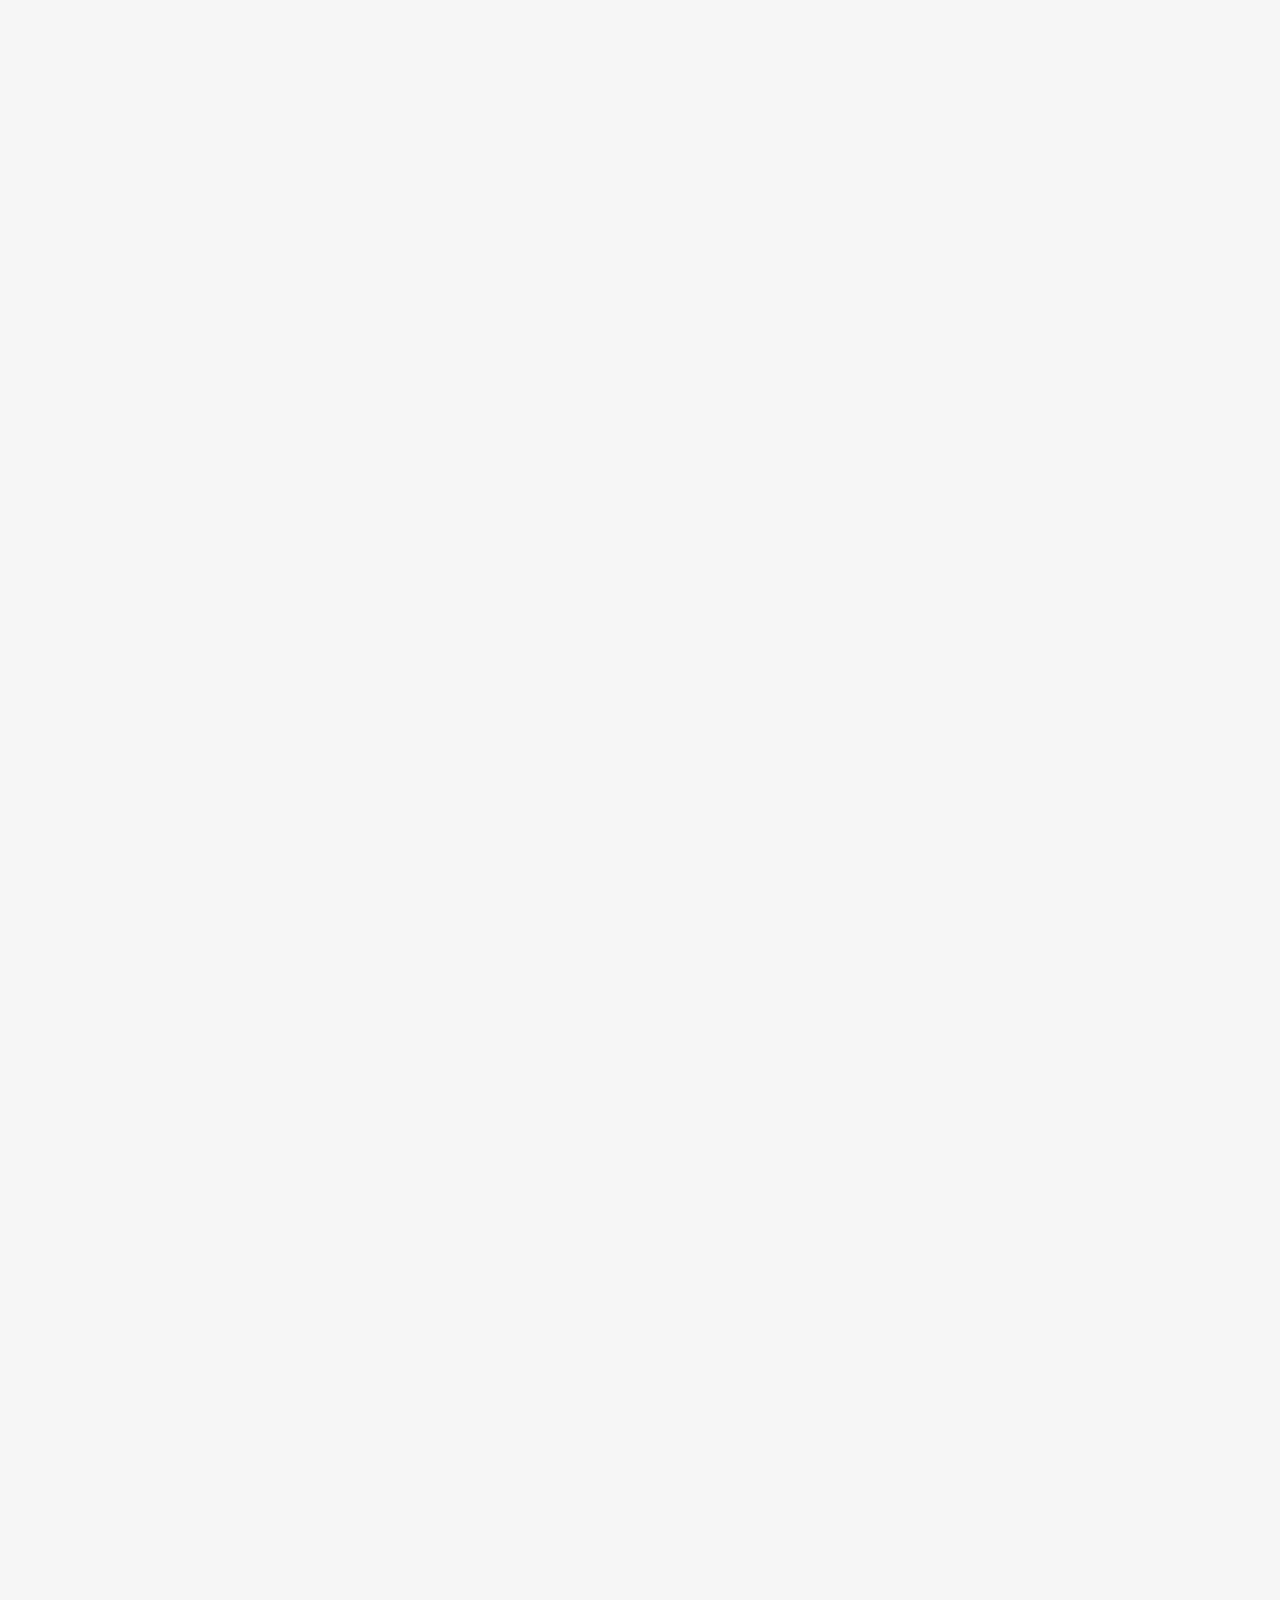
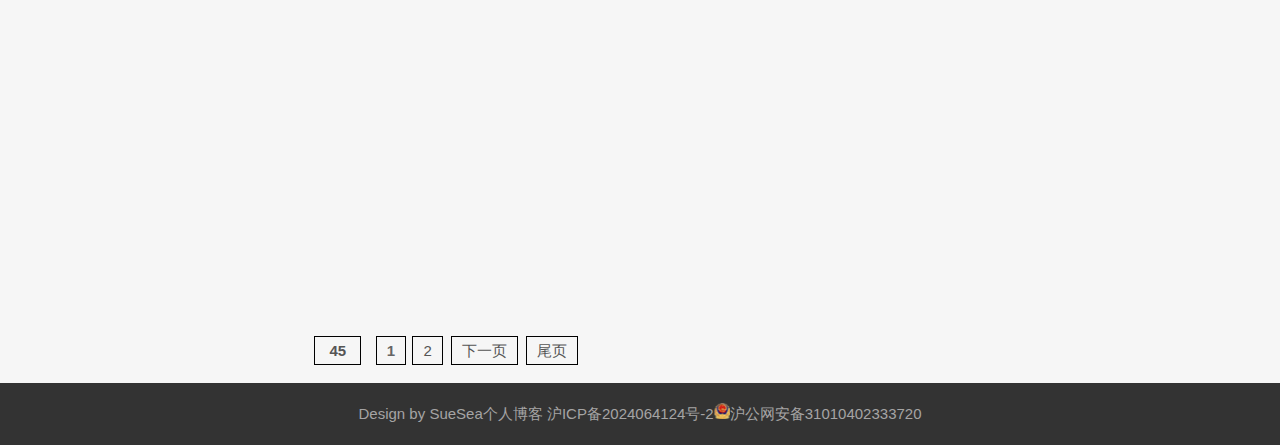
<file: list.html>
<!doctype html>
<html>

<head>
    <meta charset="gbk">
    <title>ѧ��ֹ��_SueSea���˲���</title>
    <meta name="keywords" content="���˲���,SueSea���˲���,���˲���ģ��,SueSea" />
    <meta name="description" content="SueSea���˲��ͣ���һ��վ��webǰ�����֮·��Ů����Ա������վ���ṩ���˲���ģ�������Դ���صĸ���ԭ����վ��" />
    <meta name="viewport" content="width=device-width, initial-scale=1.0">
    <link rel="shortcut icon" href="favicon.ico" type="image/x-icon">
    <link href="css/base.css" rel="stylesheet">
    <link href="css/index.css" rel="stylesheet">
    <link href="css/m.css" rel="stylesheet">
    <script src="js/jquery.min.js" type="text/javascript"></script>
    <script src="js/jquery.easyfader.min.js"></script>
    <script src="js/scrollReveal.js"></script>
    <script src="js/common.js"></script>
    <!--[if lt IE 9]>
<script src="js/modernizr.js"></script>
<![endif]-->
</head>

<body>
    <header>
        <!--menu begin-->
        <div class="menu">
            <nav class="nav" id="topnav">
                <h1 class="logo"><a href="https://www.jianshu.com/u/6cd77f90c9e3">SueSea����</a></h1>
                <li><a href="index.html">��վ��ҳ</a> </li>
                <li><a href="about.html">������</a> </li>
                <li><a href="share.html">ģ�����</a>
                    <ul class="sub-nav">
                        <li><a href="share.html">���˲���ģ��</a></li>
                        <li><a href="share.html">����Html5ģ��</a></li>
                        <li><a href="share.html">��ҵ��վģ��</a></li>
                    </ul>
                </li>
                <li><a href="list.html">ѧ��ֹ��</a>
                    <ul class="sub-nav">
                        <li><a href="list.html">�ĵñʼ�</a></li>
                        <li><a href="list.html">CSS3|Html5</a></li>
                        <li><a href="list.html">��վ����</a></li>
                        <li><a href="list.html">�Ƽ�����</a></li>
                        <li><a href="list.html">JSʵ������</a></li>
                    </ul>
                </li>
                <li><a href="life.html">������</a>
                    <ul class="sub-nav">
                        <li><a href="life.html">�ռ�</a></li>
                        <li><a href="life.html">����</a></li>
                        <li><a href="life.html">��������</a></li>
                        <li><a href="life.html">������¼</a></li>
                    </ul>
                </li>
                <li><a href="time.html">ʱ����</a> </li>
                <li><a href="gbook.html">����</a> </li>
                <li><a href="info.html">����ҳ</a> </li>
                <!--search begin-->
                <div id="search_bar" class="search_bar">
                    <form id="searchform" action="[!--news.url--]e/search/index.php" method="post" name="searchform">
                        <input class="input" placeholder="���ѵ�ʲô��..." type="text" name="keyboard" id="keyboard">
                        <input type="hidden" name="show" value="title" />
                        <input type="hidden" name="tempid" value="1" />
                        <input type="hidden" name="tbname" value="news">
                        <input type="hidden" name="Submit" value="����" />
                        <span class="search_ico"></span>
                    </form>
                </div>
                <!--search end-->
            </nav>
        </div>
        <!--menu end-->
        <!--mnav begin-->
        <div id="mnav">
            <h2><a href="http://suhhai.cn/" class="mlogo">SueSea����</a><span class="navicon"></span></h2>
            <dl class="list_dl">
                <dt class="list_dt"> <a href="index.html">��վ��ҳ</a> </dt>
                <dt class="list_dt"> <a href="about.html">������</a> </dt>
                <dt class="list_dt"> <a href="#">ģ�����</a> </dt>
                <dd class="list_dd">
                    <ul>
                        <li><a href="share.html">���˲���ģ��</a></li>
                        <li><a href="share.html">����Html5ģ��</a></li>
                        <li><a href="share.html">��ҵ��վģ��</a></li>
                    </ul>
                </dd>
                <dt class="list_dt"> <a href="#">ѧ��ֹ��</a> </dt>
                <dd class="list_dd">
                    <ul>
                        <li><a href="list.html">�ĵñʼ�</a></li>
                        <li><a href="list.html">CSS3|Html5</a></li>
                        <li><a href="list.html">��վ����</a></li>
                        <li><a href="list.html">�Ƽ�����</a></li>
                        <li><a href="list.html">JSʵ������</a></li>
                    </ul>
                </dd>
                <dt class="list_dt"> <a href="#">������</a> </dt>
                <dd class="list_dd">
                    <ul>
                        <li><a href="life.html">�ռ�</a></li>
                        <li><a href="life.html">����</a></li>
                        <li><a href="life.html">��������</a></li>
                        <li><a href="life.html">������¼</a></li>
                    </ul>
                </dd>
                <dt class="list_dt"> <a href="time.html">ʱ����</a> </dt>
                <dt class="list_dt"> <a href="gbook.html">����</a> </dt>
            </dl>
        </div>
        <!--mnav end-->
    </header>
    <div class="pagebg sh"></div>
    <div class="container">
        <h1 class="t_nav"><span>��Ҫ���׷�����ѧϰ�ɳ���·�ϣ����ǳ�·������ֻ��ѧ��ֹ���� </span><a href="/" class="n1">��վ��ҳ</a><a href="/"
                class="n2">ѧ��ֹ��</a></h1>
        <!--blogsbox begin-->
        <div class="blogsbox">
            <div class="blogs" data-scroll-reveal="enter bottom over 1s">
                <h3 class="blogtitle"><a href="/" target="_blank">������Щ���ĵ���·�����������ҳ���!</a></h3>
                <span class="blogpic"><a href="/" title=""><img src="images/toppic01.jpg" alt=""></a></span>
                <p class="blogtext">��ͼ��Ҫʵ����ͼЧ�����Ҳ������·�����1�����������ݿ�ģ�ͣ������ֶΣ��ֱ���ͼƬ2��ͼƬ3��2�����ӱ�ǩģ�壬��if��else if
                    ���жϣ������˼·�Ѵ򿪣���ʽ���þͿ��Զ���������... </p>
                <div class="bloginfo">
                    <ul>
                        <li class="author"><a href="/">SueSea</a></li>
                        <li class="lmname"><a href="/">ѧ��ֹ��</a></li>
                        <li class="timer">2018-5-13</li>
                        <li class="view"><span>34567</span>���Ķ�</li>
                        <li class="like">9999</li>
                    </ul>
                </div>
            </div>
            <div class="blogs" data-scroll-reveal="enter bottom over 1s">
                <h3 class="blogtitle"><a href="/" target="_blank">�۹�cms ��ҳ�����б�ҳ ʵ��ͼ�Ĳ�ͬ��ʽ���÷���</a></h3>
                <p class="blogtext">��ͼ��Ҫʵ����ͼЧ�����Ҳ������·�����1�����������ݿ�ģ�ͣ������ֶΣ��ֱ���ͼƬ2��ͼƬ3��2�����ӱ�ǩģ�壬��if��else if
                    ���жϣ������˼·�Ѵ򿪣���ʽ���þͿ��Զ���������...</p>
                <div class="bloginfo">
                    <ul>
                        <li class="author"><a href="/">SueSea</a></li>
                        <li class="lmname"><a href="/">ѧ��ֹ��</a></li>
                        <li class="timer">2018-5-13</li>
                        <li class="view">4567���Ķ�</li>
                        <li class="like">9999</li>
                    </ul>
                </div>
            </div>
            <div class="blogs" data-scroll-reveal="enter bottom over 1s">
                <h3 class="blogtitle"><a href="/" target="_blank">������Щ���ĵ���·�����������ҳ���!</a></h3>
                <span class="bplist"><a href="/" title="">
                        <li><img src="images/avatar.jpg" alt=""></li>
                        <li><img src="images/toppic02.jpg" alt=""></li>
                        <li><img src="images/banner01.jpg" alt=""></li>
                    </a></span>
                <p class="blogtext">��ͼ��Ҫʵ����ͼЧ�����Ҳ������·�����1�����������ݿ�ģ�ͣ������ֶΣ��ֱ���ͼƬ2��ͼƬ3��2�����ӱ�ǩģ�壬��if��else if
                    ���жϣ������˼·�Ѵ򿪣���ʽ���þͿ��Զ���������... </p>
                <div class="bloginfo">
                    <ul>
                        <li class="author"><a href="/">SueSea</a></li>
                        <li class="lmname"><a href="/">ѧ��ֹ��</a></li>
                        <li class="timer">2018-5-13</li>
                        <li class="view"><span>34567</span>���Ķ�</li>
                        <li class="like">9999</li>
                    </ul>
                </div>
            </div>
            <div class="blogs" data-scroll-reveal="enter bottom over 1s">
                <h3 class="blogtitle"><a href="/" target="_blank">������Щ���ĵ���·�����������ҳ���!</a></h3>
                <span class="bigpic"><a href="/" title=""><img src="images/toppic01.jpg" alt=""></a></span>
                <p class="blogtext">��ͼ��Ҫʵ����ͼЧ�����Ҳ������·�����1�����������ݿ�ģ�ͣ������ֶΣ��ֱ���ͼƬ2��ͼƬ3��2�����ӱ�ǩģ�壬��if��else if
                    ���жϣ������˼·�Ѵ򿪣���ʽ���þͿ��Զ���������... </p>
                <div class="bloginfo">
                    <ul>
                        <li class="author"><a href="/">SueSea</a></li>
                        <li class="lmname"><a href="/">ѧ��ֹ��</a></li>
                        <li class="timer">2018-5-13</li>
                        <li class="view"><span>34567</span>���Ķ�</li>
                        <li class="like">9999</li>
                    </ul>
                </div>
            </div>
            <div class="blogs" data-scroll-reveal="enter bottom over 1s">
                <h3 class="blogtitle"><a href="/" target="_blank">������Щ���ĵ���·�����������ҳ���!</a></h3>
                <span class="blogpic"><a href="/" title=""><img src="images/toppic01.jpg" alt=""></a></span>
                <p class="blogtext">��ͼ��Ҫʵ����ͼЧ�����Ҳ������·�����1�����������ݿ�ģ�ͣ������ֶΣ��ֱ���ͼƬ2��ͼƬ3��2�����ӱ�ǩģ�壬��if��else if
                    ���жϣ������˼·�Ѵ򿪣���ʽ���þͿ��Զ���������... </p>
                <div class="bloginfo">
                    <ul>
                        <li class="author"><a href="/">SueSea</a></li>
                        <li class="lmname"><a href="/">ѧ��ֹ��</a></li>
                        <li class="timer">2018-5-13</li>
                        <li class="view"><span>34567</span>���Ķ�</li>
                        <li class="like">9999</li>
                    </ul>
                </div>
            </div>
            <div class="blogs" data-scroll-reveal="enter bottom over 1s">
                <h3 class="blogtitle"><a href="/" target="_blank">�۹�cms ��ҳ�����б�ҳ ʵ��ͼ�Ĳ�ͬ��ʽ���÷���</a></h3>
                <p class="blogtext">��ͼ��Ҫʵ����ͼЧ�����Ҳ������·�����1�����������ݿ�ģ�ͣ������ֶΣ��ֱ���ͼƬ2��ͼƬ3��2�����ӱ�ǩģ�壬��if��else if
                    ���жϣ������˼·�Ѵ򿪣���ʽ���þͿ��Զ���������...</p>
                <div class="bloginfo">
                    <ul>
                        <li class="author"><a href="/">SueSea</a></li>
                        <li class="lmname"><a href="/">ѧ��ֹ��</a></li>
                        <li class="timer">2018-5-13</li>
                        <li class="view">4567���Ķ�</li>
                        <li class="like">9999</li>
                    </ul>
                </div>
            </div>
            <div class="blogs" data-scroll-reveal="enter bottom over 1s">
                <h3 class="blogtitle"><a href="/" target="_blank">������Щ���ĵ���·�����������ҳ���!</a></h3>
                <span class="bplist"><a href="/" title="">
                        <li><img src="images/avatar.jpg" alt=""></li>
                        <li><img src="images/bi05.jpg" alt=""></li>
                        <li><img src="images/banner01.jpg" alt=""></li>
                    </a></span>
                <p class="blogtext">��ͼ��Ҫʵ����ͼЧ�����Ҳ������·�����1�����������ݿ�ģ�ͣ������ֶΣ��ֱ���ͼƬ2��ͼƬ3��2�����ӱ�ǩģ�壬��if��else if
                    ���жϣ������˼·�Ѵ򿪣���ʽ���þͿ��Զ���������... </p>
                <div class="bloginfo">
                    <ul>
                        <li class="author"><a href="/">SueSea</a></li>
                        <li class="lmname"><a href="/">ѧ��ֹ��</a></li>
                        <li class="timer">2018-5-13</li>
                        <li class="view"><span>34567</span>���Ķ�</li>
                        <li class="like">9999</li>
                    </ul>
                </div>
            </div>
            <div class="blogs" data-scroll-reveal="enter bottom over 1s">
                <h3 class="blogtitle"><a href="/" target="_blank">������Щ���ĵ���·�����������ҳ���!</a></h3>
                <span class="blogpic"><a href="/" title=""><img src="images/toppic01.jpg" alt=""></a></span>
                <p class="blogtext">��ͼ��Ҫʵ����ͼЧ�����Ҳ������·�����1�����������ݿ�ģ�ͣ������ֶΣ��ֱ���ͼƬ2��ͼƬ3��2�����ӱ�ǩģ�壬��if��else if
                    ���жϣ������˼·�Ѵ򿪣���ʽ���þͿ��Զ���������... </p>
                <div class="bloginfo">
                    <ul>
                        <li class="author"><a href="/">SueSea</a></li>
                        <li class="lmname"><a href="/">ѧ��ֹ��</a></li>
                        <li class="timer">2018-5-13</li>
                        <li class="view"><span>34567</span>���Ķ�</li>
                        <li class="like">9999</li>
                    </ul>
                </div>
            </div>
            <div class="blogs" data-scroll-reveal="enter bottom over 1s">
                <h3 class="blogtitle"><a href="/" target="_blank">�۹�cms ��ҳ�����б�ҳ ʵ��ͼ�Ĳ�ͬ��ʽ���÷���</a></h3>
                <p class="blogtext">��ͼ��Ҫʵ����ͼЧ�����Ҳ������·�����1�����������ݿ�ģ�ͣ������ֶΣ��ֱ���ͼƬ2��ͼƬ3��2�����ӱ�ǩģ�壬��if��else if
                    ���жϣ������˼·�Ѵ򿪣���ʽ���þͿ��Զ���������...</p>
                <div class="bloginfo">
                    <ul>
                        <li class="author"><a href="/">SueSea</a></li>
                        <li class="lmname"><a href="/">ѧ��ֹ��</a></li>
                        <li class="timer">2018-5-13</li>
                        <li class="view">4567���Ķ�</li>
                        <li class="like">9999</li>
                    </ul>
                </div>
            </div>
            <div class="blogs" data-scroll-reveal="enter bottom over 1s">
                <h3 class="blogtitle"><a href="/" target="_blank">������Щ���ĵ���·�����������ҳ���!</a></h3>
                <span class="bplist"><a href="/" title="">
                        <li><img src="images/avatar.jpg" alt=""></li>
                        <li><img src="images/toppic02.jpg" alt=""></li>
                        <li><img src="images/banner01.jpg" alt=""></li>
                    </a></span>
                <p class="blogtext">��ͼ��Ҫʵ����ͼЧ�����Ҳ������·�����1�����������ݿ�ģ�ͣ������ֶΣ��ֱ���ͼƬ2��ͼƬ3��2�����ӱ�ǩģ�壬��if��else if
                    ���жϣ������˼·�Ѵ򿪣���ʽ���þͿ��Զ���������... </p>
                <div class="bloginfo">
                    <ul>
                        <li class="author"><a href="/">SueSea</a></li>
                        <li class="lmname"><a href="/">ѧ��ֹ��</a></li>
                        <li class="timer">2018-5-13</li>
                        <li class="view"><span>34567</span>���Ķ�</li>
                        <li class="like">9999</li>
                    </ul>
                </div>
            </div>
            <div class="blogs" data-scroll-reveal="enter bottom over 1s">
                <h3 class="blogtitle"><a href="/" target="_blank">������Щ���ĵ���·�����������ҳ���!</a></h3>
                <span class="bigpic"><a href="/" title=""><img src="images/toppic01.jpg" alt=""></a></span>
                <p class="blogtext">��ͼ��Ҫʵ����ͼЧ�����Ҳ������·�����1�����������ݿ�ģ�ͣ������ֶΣ��ֱ���ͼƬ2��ͼƬ3��2�����ӱ�ǩģ�壬��if��else if
                    ���жϣ������˼·�Ѵ򿪣���ʽ���þͿ��Զ���������... </p>
                <div class="bloginfo">
                    <ul>
                        <li class="author"><a href="/">SueSea</a></li>
                        <li class="lmname"><a href="/">ѧ��ֹ��</a></li>
                        <li class="timer">2018-5-13</li>
                        <li class="view"><span>34567</span>���Ķ�</li>
                        <li class="like">9999</li>
                    </ul>
                </div>
            </div>
            <div class="blogs" data-scroll-reveal="enter bottom over 1s">
                <h3 class="blogtitle"><a href="/" target="_blank">������Щ���ĵ���·�����������ҳ���!</a></h3>
                <span class="blogpic"><a href="/" title=""><img src="images/toppic01.jpg" alt=""></a></span>
                <p class="blogtext">��ͼ��Ҫʵ����ͼЧ�����Ҳ������·�����1�����������ݿ�ģ�ͣ������ֶΣ��ֱ���ͼƬ2��ͼƬ3��2�����ӱ�ǩģ�壬��if��else if
                    ���жϣ������˼·�Ѵ򿪣���ʽ���þͿ��Զ���������... </p>
                <div class="bloginfo">
                    <ul>
                        <li class="author"><a href="/">SueSea</a></li>
                        <li class="lmname"><a href="/">ѧ��ֹ��</a></li>
                        <li class="timer">2018-5-13</li>
                        <li class="view"><span>34567</span>���Ķ�</li>
                        <li class="like">9999</li>
                    </ul>
                </div>
            </div>
            <div class="blogs" data-scroll-reveal="enter bottom over 1s">
                <h3 class="blogtitle"><a href="/" target="_blank">�۹�cms ��ҳ�����б�ҳ ʵ��ͼ�Ĳ�ͬ��ʽ���÷���</a></h3>
                <p class="blogtext">��ͼ��Ҫʵ����ͼЧ�����Ҳ������·�����1�����������ݿ�ģ�ͣ������ֶΣ��ֱ���ͼƬ2��ͼƬ3��2�����ӱ�ǩģ�壬��if��else if
                    ���жϣ������˼·�Ѵ򿪣���ʽ���þͿ��Զ���������...</p>
                <div class="bloginfo">
                    <ul>
                        <li class="author"><a href="/">SueSea</a></li>
                        <li class="lmname"><a href="/">ѧ��ֹ��</a></li>
                        <li class="timer">2018-5-13</li>
                        <li class="view">4567���Ķ�</li>
                        <li class="like">9999</li>
                    </ul>
                </div>
            </div>
            <div class="blogs" data-scroll-reveal="enter bottom over 1s">
                <h3 class="blogtitle"><a href="/" target="_blank">������Щ���ĵ���·�����������ҳ���!</a></h3>
                <span class="bplist"><a href="/" title="">
                        <li><img src="images/avatar.jpg" alt=""></li>
                        <li><img src="images/bi05.jpg" alt=""></li>
                        <li><img src="images/banner01.jpg" alt=""></li>
                    </a></span>
                <p class="blogtext">��ͼ��Ҫʵ����ͼЧ�����Ҳ������·�����1�����������ݿ�ģ�ͣ������ֶΣ��ֱ���ͼƬ2��ͼƬ3��2�����ӱ�ǩģ�壬��if��else if
                    ���жϣ������˼·�Ѵ򿪣���ʽ���þͿ��Զ���������... </p>
                <div class="bloginfo">
                    <ul>
                        <li class="author"><a href="/">SueSea</a></li>
                        <li class="lmname"><a href="/">ѧ��ֹ��</a></li>
                        <li class="timer">2018-5-13</li>
                        <li class="view"><span>34567</span>���Ķ�</li>
                        <li class="like">9999</li>
                    </ul>
                </div>
            </div>
            <div class="blogs" data-scroll-reveal="enter bottom over 1s">
                <h3 class="blogtitle"><a href="/" target="_blank">������Щ���ĵ���·�����������ҳ���!</a></h3>
                <span class="bigpic"><a href="/" title=""><img src="images/toppic01.jpg" alt=""></a></span>
                <p class="blogtext">��ͼ��Ҫʵ����ͼЧ�����Ҳ������·�����1�����������ݿ�ģ�ͣ������ֶΣ��ֱ���ͼƬ2��ͼƬ3��2�����ӱ�ǩģ�壬��if��else if
                    ���жϣ������˼·�Ѵ򿪣���ʽ���þͿ��Զ���������... </p>
                <div class="bloginfo">
                    <ul>
                        <li class="author"><a href="/">SueSea</a></li>
                        <li class="lmname"><a href="/">ѧ��ֹ��</a></li>
                        <li class="timer">2018-5-13</li>
                        <li class="view"><span>34567</span>���Ķ�</li>
                        <li class="like">9999</li>
                    </ul>
                </div>
            </div>
            <div class="blogs" data-scroll-reveal="enter bottom over 1s">
                <h3 class="blogtitle"><a href="/" target="_blank">�۹�cms ��ҳ�����б�ҳ ʵ��ͼ�Ĳ�ͬ��ʽ���÷���</a></h3>
                <p class="blogtext">��ͼ��Ҫʵ����ͼЧ�����Ҳ������·�����1�����������ݿ�ģ�ͣ������ֶΣ��ֱ���ͼƬ2��ͼƬ3��2�����ӱ�ǩģ�壬��if��else if
                    ���жϣ������˼·�Ѵ򿪣���ʽ���þͿ��Զ���������...</p>
                <div class="bloginfo">
                    <ul>
                        <li class="author"><a href="/">SueSea</a></li>
                        <li class="lmname"><a href="/">ѧ��ֹ��</a></li>
                        <li class="timer">2018-5-13</li>
                        <li class="view">4567���Ķ�</li>
                        <li class="like">9999</li>
                    </ul>
                </div>
            </div>
            <div class="blogs" data-scroll-reveal="enter bottom over 1s">
                <h3 class="blogtitle"><a href="/" target="_blank">������Щ���ĵ���·�����������ҳ���!</a></h3>
                <span class="bplist"><a href="/" title="">
                        <li><img src="images/avatar.jpg" alt=""></li>
                        <li><img src="images/bi05.jpg" alt=""></li>
                        <li><img src="images/banner01.jpg" alt=""></li>
                    </a></span>
                <p class="blogtext">��ͼ��Ҫʵ����ͼЧ�����Ҳ������·�����1�����������ݿ�ģ�ͣ������ֶΣ��ֱ���ͼƬ2��ͼƬ3��2�����ӱ�ǩģ�壬��if��else if
                    ���жϣ������˼·�Ѵ򿪣���ʽ���þͿ��Զ���������... </p>
                <div class="bloginfo">
                    <ul>
                        <li class="author"><a href="/">SueSea</a></li>
                        <li class="lmname"><a href="/">ѧ��ֹ��</a></li>
                        <li class="timer">2018-5-13</li>
                        <li class="view"><span>34567</span>���Ķ�</li>
                        <li class="like">9999</li>
                    </ul>
                </div>
            </div>
            <div class="blogs" data-scroll-reveal="enter bottom over 1s">
                <h3 class="blogtitle"><a href="/" target="_blank">������Щ���ĵ���·�����������ҳ���!</a></h3>
                <span class="bigpic"><a href="/" title=""><img src="images/toppic01.jpg" alt=""></a></span>
                <p class="blogtext">��ͼ��Ҫʵ����ͼЧ�����Ҳ������·�����1�����������ݿ�ģ�ͣ������ֶΣ��ֱ���ͼƬ2��ͼƬ3��2�����ӱ�ǩģ�壬��if��else if
                    ���жϣ������˼·�Ѵ򿪣���ʽ���þͿ��Զ���������... </p>
                <div class="bloginfo">
                    <ul>
                        <li class="author"><a href="/">SueSea</a></li>
                        <li class="lmname"><a href="/">ѧ��ֹ��</a></li>
                        <li class="timer">2018-5-13</li>
                        <li class="view"><span>34567</span>���Ķ�</li>
                        <li class="like">9999</li>
                    </ul>
                </div>
            </div>

            <div class="pagelist"><a title="Total record">&nbsp;<b>45</b> </a>&nbsp;&nbsp;&nbsp;<b>1</b>&nbsp;<a
                    href="/download/index_2.html">2</a>&nbsp;<a href="/download/index_2.html">��һҳ</a>&nbsp;<a
                    href="/download/index_2.html">βҳ</a></div>

        </div>
        <!--blogsbox end-->
        <div class="sidebar">
            <div class="zhuanti">
                <h2 class="hometitle">�ر��Ƽ�</h2>
                <ul>
                    <li> <i><img src="images/banner03.jpg"></i>
                        <p>�۹�cms���÷��� <span><a href="/">�Ķ�</a></span> </p>
                    </li>
                    <li> <i><img src="images/b04.jpg"></i>
                        <p>5.20 �������˵ <span><a href="/">�Ķ�</a></span></p>
                    </li>
                    <li> <i><img src="images/b05.jpg"></i>
                        <p>���˲��ͣ������ҵ�С���磡 <span><a href="/">�Ķ�</a></span></p>
                    </li>
                </ul>
            </div>
            <div class="tuijian">
                <h2 class="hometitle">�Ƽ�����</h2>
                <ul class="tjpic">
                    <i><img src="images/toppic01.jpg"></i>
                    <p><a href="/">������Щ���ĵ���·�����������ҳ���</a></p>
                </ul>
                <ul class="sidenews">
                    <li> <i><img src="images/toppic01.jpg"></i>
                        <p><a href="/">������Щ���ĵ���·�����������ҳ���</a></p>
                        <span>2018-05-13</span>
                    </li>
                    <li> <i><img src="images/toppic02.jpg"></i>
                        <p><a href="/">����ģ��PSDԴ�ļ����Ҹ������HTML��</a></p>
                        <span>2018-05-13</span>
                    </li>
                    <li> <i><img src="images/v1.jpg"></i>
                        <p><a href="/">������Щ���ĵ���·�����������ҳ���</a></p>
                        <span>2018-05-13</span>
                    </li>
                    <li> <i><img src="images/v2.jpg"></i>
                        <p><a href="/">����ģ��PSDԴ�ļ����Ҹ������HTML��</a></p>
                        <span>2018-05-13</span>
                    </li>
                </ul>
            </div>
            <div class="tuijian">
                <h2 class="hometitle">�������</h2>
                <ul class="tjpic">
                    <i><img src="images/toppic01.jpg"></i>
                    <p><a href="/">������Щ���ĵ���·�����������ҳ���</a></p>
                </ul>
                <ul class="sidenews">
                    <li> <i><img src="images/toppic01.jpg"></i>
                        <p><a href="/">������Щ���ĵ���·</a></p>
                        <span>2018-05-13</span>
                    </li>
                    <li> <i><img src="images/toppic02.jpg"></i>
                        <p><a href="/">����ģ��PSDԴ�ļ����Ҹ������HTML��</a></p>
                        <span>2018-05-13</span>
                    </li>
                    <li> <i><img src="images/v1.jpg"></i>
                        <p><a href="/">������Щ���ĵ���·�����������ҳ���</a></p>
                        <span>2018-05-13</span>
                    </li>
                    <li> <i><img src="images/v2.jpg"></i>
                        <p><a href="/">����ģ��PSDԴ�ļ����Ҹ������HTML��</a></p>
                        <span>2018-05-13</span>
                    </li>
                </ul>
            </div>
            <div class="cloud">
                <h2 class="hometitle">��ǩ��</h2>
                <ul>
                    <a href="/">İ�ϻ���</a> <a href="/">У԰����</a> <a href="/">html5</a> <a href="/">SumSung</a> <a
                        href="/">�ഺ</a> <a href="/">��ů</a> <a href="/">����</a> <a href="/">����</a><a href="/">����</a> <a
                        href="/">��ά��ҫ</a> <a href="/">����</a> <a href="/">����</a>
                </ul>
            </div>

            <<div class="guanzhu" id="follow-us">
                <h2 class="hometitle">��ע���� ôô�գ�</h2>
                <ul>
                    <li class="sina"><a href="/" target="_blank"><span>����΢��</span>SueSea����</a></li>
                    <li class="tencent"><a href="/" target="_blank"><span>��Ѷ΢��</span>SueSea����</a></li>
                    <li class="qq"><a href="/" target="_blank"><span>QQ��</span>476847113</a></li>
                    <li class="email"><a href="/" target="_blank"><span>�����ʺ�</span>dancesmiling@qq.com</a></li>
                    <li class="wxgzh"><a href="/" target="_blank"><span>΢�ź�</span>yangqq_1987</a></li>
                    <li class="wx"><img src="images/wx.jpg"></li>
                </ul>
        </div>
    </div>
    </div>
    <footer>
        <p>Design by <a href="http://suhhai.cn/" target="_blank">SueSea���˲���</a> <a target="_blank"
                href="https://beian.miit.gov.cn">��ICP��2024064124��-2</a><img src="./images//gongan.png" alt="" class="gongan"><a href="https://beian.mps.gov.cn/#/query/webSearch?code=31010402333720" rel="noreferrer" target="_blank">����������31010402333720</a></p>
    </footer>
    <a href="#" class="cd-top">Top</a>
</body>

</html>
</file>
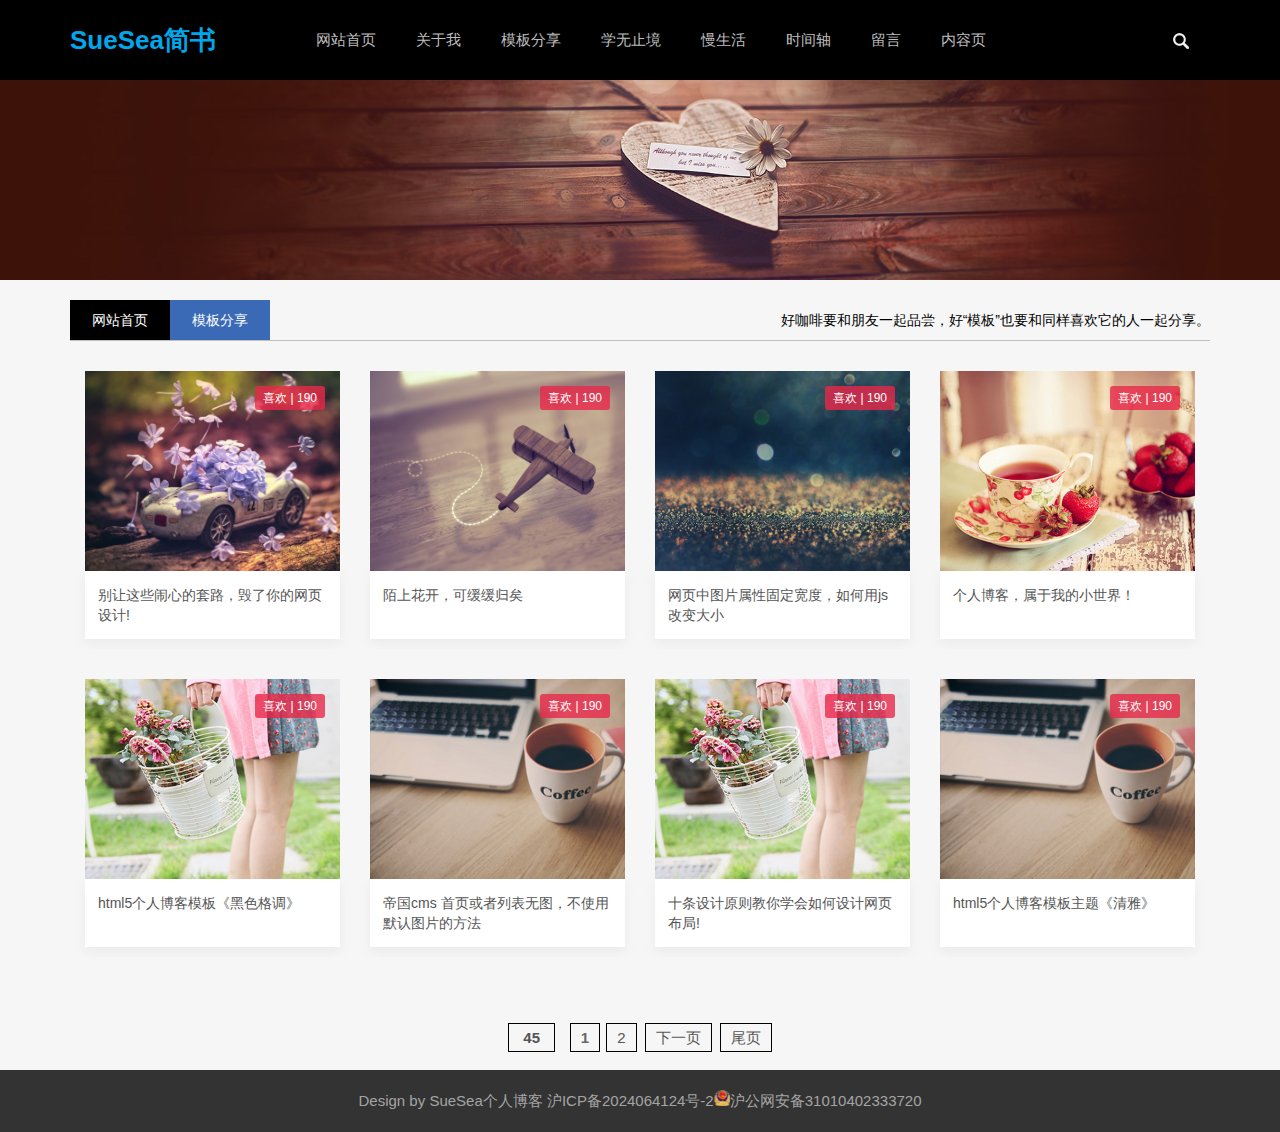
<file: share.html>
<!doctype html>
<html>

<head>
    <meta charset="gbk">
    <title>ģ�����_SueSea���˲���</title>
    <meta name="keywords" content="���˲���,SueSea���˲���,���˲���ģ��,SueSea" />
    <meta name="description" content="SueSea���˲��ͣ���һ��վ��webǰ�����֮·��Ů����Ա������վ���ṩ���˲���ģ�������Դ���صĸ���ԭ����վ��" />
    <meta name="viewport" content="width=device-width, initial-scale=1.0">
    <link rel="shortcut icon" href="favicon.ico" type="image/x-icon">
    <link href="css/base.css" rel="stylesheet">
    <link href="css/index.css" rel="stylesheet">
    <link href="css/m.css" rel="stylesheet">
    <script src="js/jquery.min.js" type="text/javascript"></script>
    <script src="js/jquery.easyfader.min.js"></script>
    <script src="js/scrollReveal.js"></script>
    <script src="js/common.js"></script>
    <!--[if lt IE 9]>
<script src="js/modernizr.js"></script>
<![endif]-->
</head>

<body>
    <header>
        <!--menu begin-->
        <div class="menu">
            <nav class="nav" id="topnav">
                <h1 class="logo"><a href="https://www.jianshu.com/u/6cd77f90c9e3">SueSea����</a></h1>
                <li><a href="index.html">��վ��ҳ</a> </li>
                <li><a href="about.html">������</a> </li>
                <li><a href="share.html">ģ�����</a>
                    <ul class="sub-nav">
                        <li><a href="share.html">���˲���ģ��</a></li>
                        <li><a href="share.html">����Html5ģ��</a></li>
                        <li><a href="share.html">��ҵ��վģ��</a></li>
                    </ul>
                </li>
                <li><a href="list.html">ѧ��ֹ��</a>
                    <ul class="sub-nav">
                        <li><a href="list.html">�ĵñʼ�</a></li>
                        <li><a href="list.html">CSS3|Html5</a></li>
                        <li><a href="list.html">��վ����</a></li>
                        <li><a href="list.html">�Ƽ�����</a></li>
                        <li><a href="list.html">JSʵ������</a></li>
                    </ul>
                </li>
                <li><a href="life.html">������</a>
                    <ul class="sub-nav">
                        <li><a href="life.html">�ռ�</a></li>
                        <li><a href="life.html">����</a></li>
                        <li><a href="life.html">��������</a></li>
                        <li><a href="life.html">������¼</a></li>
                    </ul>
                </li>
                <li><a href="time.html">ʱ����</a> </li>
                <li><a href="gbook.html">����</a> </li>
                <li><a href="info.html">����ҳ</a> </li>
                <!--search begin-->
                <div id="search_bar" class="search_bar">
                    <form id="searchform" action="[!--news.url--]e/search/index.php" method="post" name="searchform">
                        <input class="input" placeholder="���ѵ�ʲô��..." type="text" name="keyboard" id="keyboard">
                        <input type="hidden" name="show" value="title" />
                        <input type="hidden" name="tempid" value="1" />
                        <input type="hidden" name="tbname" value="news">
                        <input type="hidden" name="Submit" value="����" />
                        <span class="search_ico"></span>
                    </form>
                </div>
                <!--search end-->
            </nav>
        </div>
        <!--menu end-->
        <!--mnav begin-->
        <div id="mnav">
            <h2><a href="http://suhhai.cn/" class="mlogo">SueSea����</a><span class="navicon"></span></h2>
            <dl class="list_dl">
                <dt class="list_dt"> <a href="index.html">��վ��ҳ</a> </dt>
                <dt class="list_dt"> <a href="about.html">������</a> </dt>
                <dt class="list_dt"> <a href="#">ģ�����</a> </dt>
                <dd class="list_dd">
                    <ul>
                        <li><a href="share.html">���˲���ģ��</a></li>
                        <li><a href="share.html">����Html5ģ��</a></li>
                        <li><a href="share.html">��ҵ��վģ��</a></li>
                    </ul>
                </dd>
                <dt class="list_dt"> <a href="#">ѧ��ֹ��</a> </dt>
                <dd class="list_dd">
                    <ul>
                        <li><a href="list.html">�ĵñʼ�</a></li>
                        <li><a href="list.html">CSS3|Html5</a></li>
                        <li><a href="list.html">��վ����</a></li>
                        <li><a href="list.html">�Ƽ�����</a></li>
                        <li><a href="list.html">JSʵ������</a></li>
                    </ul>
                </dd>
                <dt class="list_dt"> <a href="#">������</a> </dt>
                <dd class="list_dd">
                    <ul>
                        <li><a href="life.html">�ռ�</a></li>
                        <li><a href="life.html">����</a></li>
                        <li><a href="life.html">��������</a></li>
                        <li><a href="life.html">������¼</a></li>
                    </ul>
                </dd>
                <dt class="list_dt"> <a href="time.html">ʱ����</a> </dt>
                <dt class="list_dt"> <a href="gbook.html">����</a> </dt>
            </dl>
        </div>
        <!--mnav end-->
    </header>
    <div class="pagebg sh"></div>
    <div class="container">
        <h1 class="t_nav"><span>�ÿ���Ҫ������һ��Ʒ�����á�ģ�塱ҲҪ��ͬ��ϲ��������һ������� </span><a href="/" class="n1">��վ��ҳ</a><a href="/"
                class="n2">ģ�����</a></h1>


        <div class="share">
            <ul>
                <li>
                    <div class="shareli">
                        <a href="/" target="_blank"> <i><img src="images/toppic01.jpg"></i>
                            <h2><b>������Щ���ĵ���·�����������ҳ���!</b></h2>
                            <span>ϲ�� | 190</span>
                        </a>
                    </div>
                </li>
                <li>
                    <div class="shareli">
                        <a href="/" target="_blank"> <i><img src="images/toppic02.jpg"></i>
                            <h2><b>İ�ϻ������ɻ�������</b></h2>
                            <span>ϲ�� | 190</span>
                        </a>
                    </div>
                </li>
                <li>
                    <div class="shareli">
                        <a href="/" target="_blank"> <i><img src="images/banner01.jpg"></i>
                            <h2><b>��ҳ��ͼƬ���Թ̶����ȣ������js�ı��С</b></h2>
                            <span>ϲ�� | 190</span>
                        </a>
                    </div>
                </li>
                <li>
                    <div class="shareli">
                        <a href="/" target="_blank"> <i><img src="images/text01.jpg"></i>
                            <h2><b>���˲��ͣ������ҵ�С���磡</b></h2>
                            <span>ϲ�� | 190</span>
                        </a>
                    </div>
                </li>
                <li>
                    <div class="shareli">
                        <a href="/" target="_blank"> <i><img src="images/text02.jpg"></i>
                            <h2><b>html5���˲���ģ�塶��ɫ�����</b></h2>
                            <span>ϲ�� | 190</span>
                        </a>
                    </div>
                </li>
                <li>
                    <div class="shareli">
                        <a href="/" target="_blank"> <i><img src="images/banner02.jpg"></i>
                            <h2><b>�۹�cms ��ҳ�����б���ͼ����ʹ��Ĭ��ͼƬ�ķ���</b></h2>
                            <span>ϲ�� | 190</span>
                        </a>
                    </div>
                </li>
                <li>
                    <div class="shareli">
                        <a href="/" target="_blank"> <i><img src="images/text02.jpg"></i>
                            <h2><b>ʮ�����ԭ�����ѧ����������ҳ����!</b></h2>
                            <span>ϲ�� | 190</span>
                        </a>
                    </div>
                </li>
                <li>
                    <div class="shareli">
                        <a href="/" target="_blank"> <i><img src="images/banner02.jpg"></i>
                            <h2><b>html5���˲���ģ�����⡶���š�</b></h2>
                            <span>ϲ�� | 190</span>
                        </a>
                    </div>
                </li>
            </ul>
        </div>

        <div class="pagelist"><a title="Total record">&nbsp;<b>45</b> </a>&nbsp;&nbsp;&nbsp;<b>1</b>&nbsp;<a
                href="/download/index_2.html">2</a>&nbsp;<a href="/download/index_2.html">��һҳ</a>&nbsp;<a
                href="/download/index_2.html">βҳ</a></div>


    </div>
    <footer>
        <p>Design by <a href="http://suhhai.cn/" target="_blank">SueSea���˲���</a> <a target="_blank"
                href="https://beian.miit.gov.cn">��ICP��2024064124��-2</a><img src="./images//gongan.png" alt="" class="gongan"><a href="https://beian.mps.gov.cn/#/query/webSearch?code=31010402333720" rel="noreferrer" target="_blank">����������31010402333720</a></p>
    </footer>
    <a href="#" class="cd-top">Top</a>
</body>

</html>
</file>
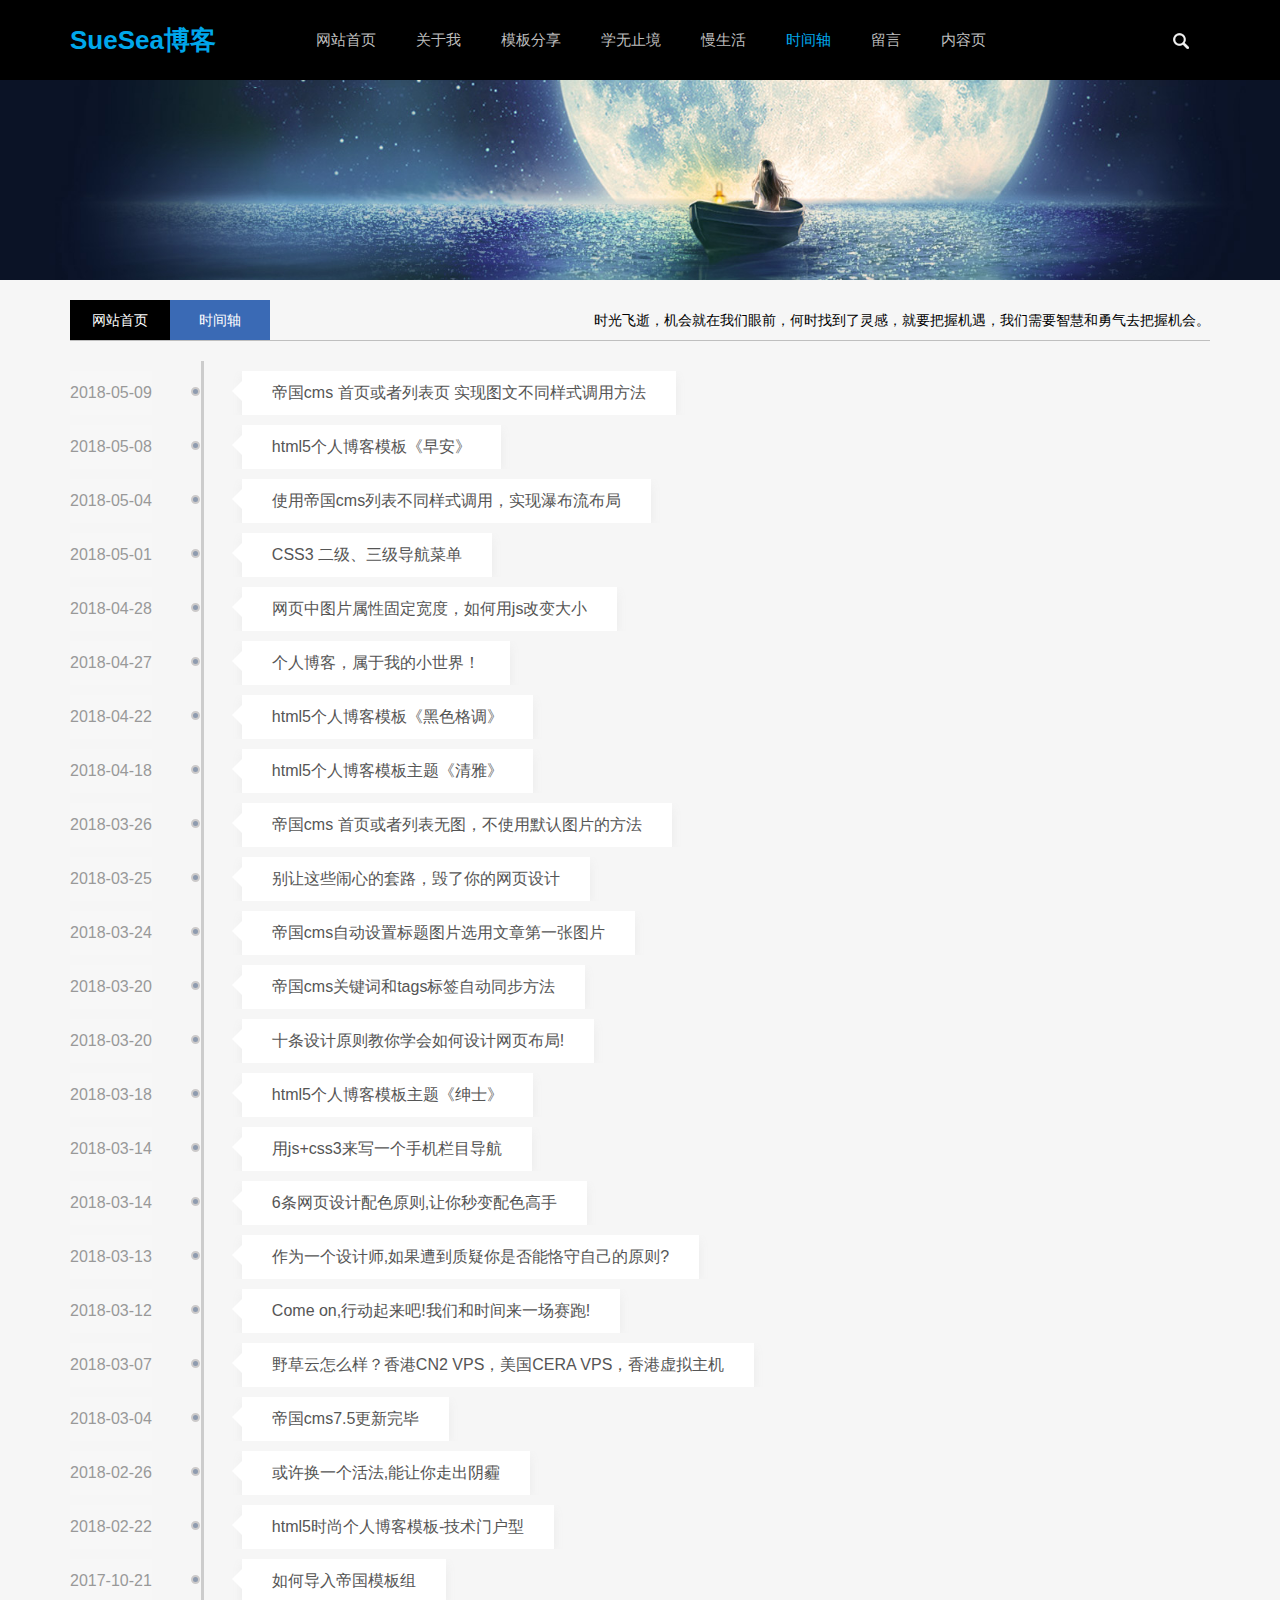
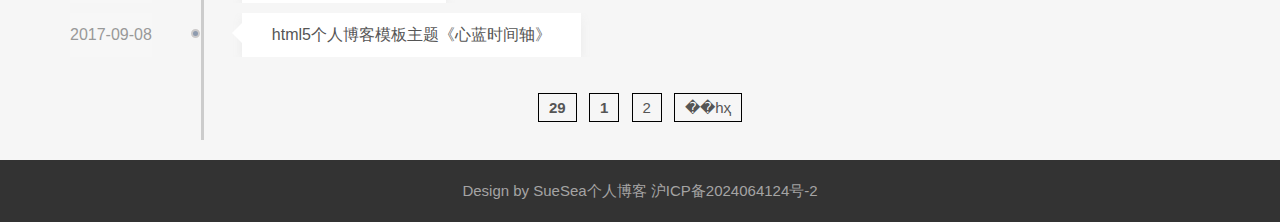
<file: time.html>
<!doctype html>
<html>

<head>
    <meta charset="gbk">
    <title>ʱ����_SueSea���˲���</title>
    <meta name="keywords" content="���˲���,SueSea���˲���,���˲���ģ��,SueSea" />
    <meta name="description" content="SueSea���˲��ͣ���һ��վ��webǰ�����֮·��Ů����Ա������վ���ṩ���˲���ģ�������Դ���صĸ���ԭ����վ��" />
    <meta name="viewport" content="width=device-width, initial-scale=1.0">
    <link rel="shortcut icon" href="favicon.ico" type="image/x-icon">
    <link href="css/base.css" rel="stylesheet">
    <link href="css/index.css" rel="stylesheet">
    <link href="css/m.css" rel="stylesheet">
    <script src="js/jquery.min.js" type="text/javascript"></script>
    <script src="js/jquery.easyfader.min.js"></script>
    <script src="js/scrollReveal.js"></script>
    <script src="js/common.js"></script>
    <script src="js/page.js"></script>
    <!--[if lt IE 9]>
<script src="js/modernizr.js"></script>
<![endif]-->
</head>

<body>
    <header>
        <!--menu begin-->
        <div class="menu">
            <nav class="nav" id="topnav">
                <h1 class="logo"><a href="http://sue.suhhai.cn/">SueSea����</a></h1>
                <li><a href="index.html">��վ��ҳ</a> </li>
                <li><a href="about.html">������</a> </li>
                <li><a href="share.html">ģ�����</a>
                    <ul class="sub-nav">
                        <li><a href="share.html">���˲���ģ��</a></li>
                        <li><a href="share.html">����Html5ģ��</a></li>
                        <li><a href="share.html">��ҵ��վģ��</a></li>
                    </ul>
                </li>
                <li><a href="list.html">ѧ��ֹ��</a>
                    <ul class="sub-nav">
                        <li><a href="list.html">�ĵñʼ�</a></li>
                        <li><a href="list.html">CSS3|Html5</a></li>
                        <li><a href="list.html">��վ����</a></li>
                        <li><a href="list.html">�Ƽ�����</a></li>
                        <li><a href="list.html">JSʵ������</a></li>
                    </ul>
                </li>
                <li><a href="life.html">������</a>
                    <ul class="sub-nav">
                        <li><a href="life.html">�ռ�</a></li>
                        <li><a href="life.html">����</a></li>
                        <li><a href="life.html">��������</a></li>
                        <li><a href="life.html">������¼</a></li>
                    </ul>
                </li>
                <li><a href="time.html">ʱ����</a> </li>
                <li><a href="gbook.html">����</a> </li>
                <li><a href="info.html">����ҳ</a> </li>
                <!--search begin-->
                <div id="search_bar" class="search_bar">
                    <form id="searchform" action="[!--news.url--]e/search/index.php" method="post" name="searchform">
                        <input class="input" placeholder="���ѵ�ʲô��..." type="text" name="keyboard" id="keyboard">
                        <input type="hidden" name="show" value="title" />
                        <input type="hidden" name="tempid" value="1" />
                        <input type="hidden" name="tbname" value="news">
                        <input type="hidden" name="Submit" value="����" />
                        <span class="search_ico"></span>
                    </form>
                </div>
                <!--search end-->
            </nav>
        </div>
        <!--menu end-->
        <!--mnav begin-->
        <div id="mnav">
            <h2><a href="http://sue.suhhai.cn/" class="mlogo">SueSea����</a><span class="navicon"></span></h2>
            <dl class="list_dl">
                <dt class="list_dt"> <a href="index.html">��վ��ҳ</a> </dt>
                <dt class="list_dt"> <a href="about.html">������</a> </dt>
                <dt class="list_dt"> <a href="#">ģ�����</a> </dt>
                <dd class="list_dd">
                    <ul>
                        <li><a href="share.html">���˲���ģ��</a></li>
                        <li><a href="share.html">����Html5ģ��</a></li>
                        <li><a href="share.html">��ҵ��վģ��</a></li>
                    </ul>
                </dd>
                <dt class="list_dt"> <a href="#">ѧ��ֹ��</a> </dt>
                <dd class="list_dd">
                    <ul>
                        <li><a href="list.html">�ĵñʼ�</a></li>
                        <li><a href="list.html">CSS3|Html5</a></li>
                        <li><a href="list.html">��վ����</a></li>
                        <li><a href="list.html">�Ƽ�����</a></li>
                        <li><a href="list.html">JSʵ������</a></li>
                    </ul>
                </dd>
                <dt class="list_dt"> <a href="#">������</a> </dt>
                <dd class="list_dd">
                    <ul>
                        <li><a href="life.html">�ռ�</a></li>
                        <li><a href="life.html">����</a></li>
                        <li><a href="life.html">��������</a></li>
                        <li><a href="life.html">������¼</a></li>
                    </ul>
                </dd>
                <dt class="list_dt"> <a href="time.html">ʱ����</a> </dt>
                <dt class="list_dt"> <a href="gbook.html">����</a> </dt>
            </dl>
        </div>
        <!--mnav end-->
    </header>
    <div class="pagebg timer"> </div>
    <div class="container">
        <h1 class="t_nav"><span>ʱ����ţ��������������ǰ����ʱ�ҵ�����У���Ҫ���ջ�����������Ҫ�ǻۺ�����ȥ���ջ��ᡣ</span><a href="/" class="n1">��վ��ҳ</a><a
                href="/" class="n2">ʱ����</a></h1>
        <div class="timebox">
            <ul id="list" style="display:none;">
                <li><span>2018-05-09</span><a href="/jstt/web/2018-05-09/851.html"
                        title="�۹�cms ��ҳ�����б�ҳ ʵ��ͼ�Ĳ�ͬ��ʽ���÷���">�۹�cms ��ҳ�����б�ҳ ʵ��ͼ�Ĳ�ͬ��ʽ���÷���</a></li>
                <li><span>2018-05-08</span><a href="/download/div/2018-05-08/850.html"
                        title="html5���˲���ģ�塶�簲��">html5���˲���ģ�塶�簲��</a></li>
                <li><span>2018-05-04</span><a href="/jstt/css3/2018-05-04/849.html"
                        title="ʹ�õ۹�cms�б���ͬ��ʽ���ã�ʵ���ٲ�������">ʹ�õ۹�cms�б���ͬ��ʽ���ã�ʵ���ٲ�������</a></li>
                <li><span>2018-05-01</span><a href="/css3/nav/2018-05-01/818.html" title="CSS3 ���������������˵�">CSS3
                        ���������������˵�</a></li>
                <li><span>2018-04-28</span><a href="/jstt/css3/2018-04-28/817.html"
                        title="��ҳ��ͼƬ���Թ̶����ȣ������js�ı��С">��ҳ��ͼƬ���Թ̶����ȣ������js�ı��С</a></li>
                <li><span>2018-04-27</span><a href="/news/life/2018-04-27/816.html"
                        title="���˲��ͣ������ҵ�С���磡">���˲��ͣ������ҵ�С���磡</a></li>
                <li><span>2018-04-22</span><a href="/download/div/2018-04-22/815.html"
                        title="html5���˲���ģ�塶��ɫ�����">html5���˲���ģ�塶��ɫ�����</a></li>
                <li><span>2018-04-18</span><a href="/download/div/2018-04-18/814.html"
                        title="html5���˲���ģ�����⡶���š�">html5���˲���ģ�����⡶���š�</a></li>
                <li><span>2018-03-26</span><a href="/jstt/css3/2018-03-26/812.html"
                        title="�۹�cms ��ҳ�����б���ͼ����ʹ��Ĭ��ͼƬ�ķ���">�۹�cms ��ҳ�����б���ͼ����ʹ��Ĭ��ͼƬ�ķ���</a></li>
                <li><span>2018-03-25</span><a href="/jstt/css3/2018-03-25/811.html"
                        title="������Щ���ĵ���·�����������ҳ���">������Щ���ĵ���·�����������ҳ���</a></li>
                <li><span>2018-03-24</span><a href="/jstt/css3/2018-03-24/810.html"
                        title="�۹�cms�Զ����ñ���ͼƬѡ�����µ�һ��ͼƬ">�۹�cms�Զ����ñ���ͼƬѡ�����µ�һ��ͼƬ</a></li>
                <li><span>2018-03-20</span><a href="/jstt/web/2018-03-20/809.html"
                        title="�۹�cms�ؼ��ʺ�tags��ǩ�Զ�ͬ������">�۹�cms�ؼ��ʺ�tags��ǩ�Զ�ͬ������</a></li>
                <li><span>2018-03-20</span><a href="/jstt/css3/2018-03-20/808.html"
                        title="ʮ�����ԭ�����ѧ����������ҳ����!">ʮ�����ԭ�����ѧ����������ҳ����!</a></li>
                <li><span>2018-03-18</span><a href="/download/div/2018-03-18/807.html"
                        title="html5���˲���ģ�����⡶��ʿ��">html5���˲���ģ�����⡶��ʿ��</a></li>
                <li><span>2018-03-14</span><a href="/jstt/css3/2018-03-14/806.html"
                        title="��js+css3��дһ���ֻ���Ŀ����">��js+css3��дһ���ֻ���Ŀ����</a></li>
                <li><span>2018-03-14</span><a href="/jstt/css3/2018-03-14/805.html"
                        title="6����ҳ�����ɫԭ��,���������ɫ����">6����ҳ�����ɫԭ��,���������ɫ����</a></li>
                <li><span>2018-03-13</span><a href="/news/life/2018-03-13/804.html"
                        title="��Ϊһ�����ʦ,����⵽�������Ƿ�������Լ���ԭ��?">��Ϊһ�����ʦ,����⵽�������Ƿ�������Լ���ԭ��?</a></li>
                <li><span>2018-03-12</span><a href="/news/life/2018-03-12/803.html"
                        title="Come on,�ж�������!���Ǻ�ʱ����һ������!">Come on,�ж�������!���Ǻ�ʱ����һ������!</a></li>
                <li><span>2018-03-07</span><a href="/jstt/web/2018-03-07/802.html"
                        title="Ұ������ô�������CN2 VPS������CERA VPS�������������">Ұ������ô�������CN2 VPS������CERA VPS�������������</a></li>
                <li><span>2018-03-04</span><a href="/news/life/2018-03-04/801.html"
                        title="�۹�cms7.5�������">�۹�cms7.5�������</a></li>
                <li><span>2018-02-26</span><a href="/news/s/2018-02-26/800.html"
                        title="������һ���,�������߳�����">������һ���,�������߳�����</a></li>
                <li><span>2018-02-22</span><a href="/download/div/2018-02-22/798.html"
                        title="html5ʱ�и��˲���ģ��-�����Ż���">html5ʱ�и��˲���ģ��-�����Ż���</a></li>
                <li><span>2017-10-21</span><a href="/jstt/web/2017-10-21/790.html" title="��ε���۹�ģ����">��ε���۹�ģ����</a></li>
                <li><span>2017-09-08</span><a href="/download/div/2017-09-08/789.html"
                        title="html5���˲���ģ�����⡶����ʱ���ᡷ">html5���˲���ģ�����⡶����ʱ���ᡷ</a></li>
                <li><span>2017-08-08</span><a href="/jstt/css3/2017-08-08/787.html"
                        title="����ʵ�ֹ���������css����Ч��">����ʵ�ֹ���������css����Ч��</a></li>
                <li><span>2017-07-16</span><a href="/download/div/2017-07-16/785.html"
                        title="�ŵ���˲���ģ�塶����ī����">�ŵ���˲���ģ�塶����ī����</a></li>
                <li><span>2017-07-13</span><a href="/jstt/bj/2017-07-13/784.html"
                        title="����·���̡��벻Ҫ���������·���ǻ���">����·���̡��벻Ҫ���������·���ǻ���</a></li>
                <li><span>2017-07-13</span><a href="/download/div/2017-07-13/783.html"
                        title="�ŵ���-���˲���ģ��">�ŵ���-���˲���ģ��</a></li>
                <li><span>2016-05-20</span><a href="/news/s/2016-05-20/751.html" title="IPҪͻ��2000+��">IPҪͻ��2000+��</a>
                </li>
            </ul>
            <ul id="list2">
            </ul>
            <script src="js/page2.js"></script>
        </div>
    </div>
    <footer>
        <p>Design by <a href="http://sue.suhhai.cn/" target="_blank">SueSea���˲���</a> <a target="_blank"
                href="https://beian.miit.gov.cn">��ICP��2024064124��-2</a></p>
    </footer>
    <a href="#" class="cd-top">Top</a>
</body>

</html>
</file>
<file: css/base.css>
@charset "gb2312";
/* css */
* { margin: 0; padding: 0 }
/* html {-webkit-filter: grayscale(100%);filter: grayscale(100%);} */
body { font: 15px "Microsoft YaHei", Arial, Helvetica, sans-serif; color: #555; background-color: #f6f6f6; line-height: 1.5;  }
img { border: 0; display: block }
ul, li { list-style: none; }
a { text-decoration: none; color: #555 }
a:hover { text-decoration: none; color: #00A7EB; }
.clear { clear: both; }
.blank { height: 20px; overflow: hidden; width: 100%; margin: auto; clear: both }
.blank100 { height: 100px; overflow: hidden; width: 100%; margin: auto; clear: both }
.f_l { float: left }
.f_r { float: right }
.mt20 { margin-top: 20px }
header { width: 100%; background: rgba(255,255,255,1); }
article { width: 1140px; margin: 100px auto 0; overflow: hidden }
.tophead { width: 1200px; margin: 0 auto 10px; overflow: hidden; }
header { position: fixed; top: 0; z-index: 99999 }
.container { width: 1140px; margin: 20px auto }
/*nav*/
.logo { float: left; margin-right: 80px; font-size: 26px; }
.logo a { color: #00A7EB }
.menu { height: 80px; line-height: 80px; width: 100%; background-color: #000; }
.nav { height: 80px; width: 1140px; margin: 0 auto; }
.nav li { float: left; position: relative; }
.nav li a { color: #bdbdbd; padding: 0 20px; display: inline-block; }
.nav li a:hover { color: #fff; }
.nav li .sub-nav { position: absolute; top: 80px; width: 200px; background: #FFF; left: -20px; display: none; }
.nav li .sub-nav li { clear: left; height: 35px; line-height: 35px; position: relative; width: 200px; padding: 5px 20px }
.nav li .sub-nav li a { font-size: 15px; font-weight: 400; color: #404040; line-height: 28px; }
.nav li .sub-nav li a:hover { color: #000; border-left: 2px solid #000; }
#topnav_current { color: #00A7EB; }
/*search*/
.search_bar { position: relative; margin-top: 10px; width: 0%; min-width: 60px; height: 60px; float: right; overflow: hidden; -webkit-transition: width 0.3s; -moz-transition: width 0.3s; transition: width 0.3s; -webkit-backface-visibility: hidden; }
.input { position: absolute; top: 15px; right: 0; border: none; outline: none; width: 98%; height: 30px; line-height: 30px; z-index: 10; font-size: 16px; color: #333; padding-left: 5px }
.search_ico, .search_btn { width: 60px; height: 60px; display: block; position: absolute; right: 0; top: 0; padding: 0; margin: 0; line-height: 60px; cursor: pointer; }
.search_ico { background: #000 url(../images/searchbg.png) no-repeat center; z-index: 90; }
.search_open { width: 200px; }
#show { position: absolute; padding: 20px }
/*phone  nav */
#mnav { display: none; width: 100%; position: fixed; top: 0; right: 0; }
.mlogo { color: #00A7EB; line-height: 50px; font-size: 22px; float: left; padding-left: 20px }
#mnav h2 { text-align: right; color: #fff; font-size: 18px; height: 50px; line-height: 40px; width: 100%; background: rgba(0,0,0,1) }
#mnav h2.open { text-align: right; width: 100%; }
#mnav dl { display: none; background: #000; width: 100%; padding-bottom: 40px }
#mnav .list_dt { line-height: 40px; vertical-align: top; font-size: 16px; display: block; overflow: hidden; text-align: center; border-bottom: 1px solid #464646; margin: 0 20% }
#mnav h2 .navicon { margin-right: 15px; }
.navicon { display: inline-block; position: relative; width: 30px; height: 5px; background-color: #FFFFFF; }
.navicon:before, .navicon:after { content: ''; display: block; width: 30px; height: 5px; position: absolute; background: #FFFFFF; -webkit-transition-property: margin, -webkit-transform; transition-property: margin, -webkit-transform; transition-property: margin, transform; transition-property: margin, transform, -webkit-transform; -webkit-transition-duration: 300ms; transition-duration: 300ms; }
.navicon:before { margin-top: -10px; }
.navicon:after { margin-top: 10px; }
/* open */
#mnav h2.open .navicon { background: none }/* hidden */
#mnav h2.open .navicon:before { margin-top: 0; -webkit-transform: rotate(45deg); transform: rotate(45deg); }
#mnav h2.open .navicon:after { margin-top: 0; -webkit-transform: rotate(-45deg); transform: rotate(-45deg); }
#mnav h2.open .navicon:before, #mnav h2.open .navicon:after { content: ''; display: block; width: 30px; height: 5px; position: absolute; background: #FFFFFF; -webkit-transition-property: margin, -webkit-transform; transition-property: margin, -webkit-transform; transition-property: margin, transform; transition-property: margin, transform, -webkit-transform; -webkit-transition-duration: 300ms; transition-duration: 300ms; }
#mnav .list_dt a { color: #FFF }
.list_dd { display: none; }
.list_dd ul li { text-align: center; line-height: 36px; }
.list_dd ul li a { color: #999 }
/*cd-top*/
.cd-top { display: inline-block; height: 40px; width: 40px; position: fixed; bottom: 40px; right: 10px; box-shadow: 0 0 10px rgba(0, 0, 0, 0.05);  overflow: hidden; text-indent: 100%; white-space: nowrap; background: rgba(0, 0, 0, 0.8) url(../images/top.png) no-repeat center ; visibility: hidden; opacity: 0; -webkit-transition: all 0.3s; -moz-transition: all 0.3s; transition: all 0.3s; }
.cd-top.cd-is-visible {  visibility: visible; opacity: 1; }
/*footer*/
footer { width: 100%; background: #333; color: #a5a4a4; text-align: center; padding: 20px 0; clear: both; }
footer a { color: #a5a4a4 }
/* pagelist */
.pagelist { text-align: center; color: #666; width: 100%; clear: both; margin: 20px 0; padding-top: 20px }
.pagelist a { margin: 0 2px; border: 1px solid #000; padding: 5px 10px; }
.pagelist > b { border: 1px solid #000; padding: 5px 10px; }
.curPage { font-weight: bold }
.allpage { }
</file>
<file: css/index.css>
@charset "gb2312";
.picsbox { width: 100%; overflow: hidden; position: relative; }
/*banner*/
.banner { width: 66%; overflow: hidden; float: left }
.fader { position: relative; width: 100%; padding-top: 60%; font-family: "futura", arial; overflow: hidden; }
.fader .slide { position: absolute; width: 100%; top: 0; z-index: 1; opacity: 0; height: 100%; }
.fader .slide img { width: 100%; height: 100%; }
.fader .prev, .fader .next { position: absolute; height: 80px; line-height: 55px; width: 50px; font-size: 100px; text-align: center; color: #fff; top: 50%; left: 50px; z-index: 4; margin-top: -25px; cursor: pointer; opacity: 0; transition: all 150ms; }
.fader .next { left: auto; right: 50px; }
.fader .pager_list { position: absolute; width: 100%; height: 40px; padding: 0; line-height: 40px; bottom: 0; text-align: center; z-index: 4; }
.fader .pager_list li { display: inline-block; width: 15px; height: 15px; margin: 0 7px; background: #fff; opacity: .3; text-indent: -9999px; border-radius: 999px; cursor: pointer; transition: all 150ms; }
.fader .pager_list li:hover, .fader .pager_list li.active { opacity: 1; }
.banner:hover .fader_controls .page.prev { opacity: 0.5; left: 0 }
.banner:hover .fader_controls .page.next { opacity: 0.5; right: 0 }
.imginfo { z-index: 9; position: absolute; font-size: 26px; color: #FFF; display: block; overflow: hidden; bottom: 12%; left: 0; right: 0; display: block; background: #00000061; padding: 0 40px; text-overflow: ellipsis; white-space: nowrap; overflow: hidden; }
/*toppic*/
.toppic { width: 32%; float: right; overflow: hidden; position: relative; }
.toppic li { width: 100%; background: #000; position: relative; overflow: hidden; }
.toppic li i { display: block; opacity: 0.7; -moz-transition: all .5s ease; -webkit-transition: all .5s ease; -ms-transition: all .5s ease; -o-transition: all .5s ease; transition: all .5s ease; overflow: hidden }
.toppic li i img {
    width: 100%;
    height: 216px;
}
.toppic li h2 { position: absolute; bottom: 0; left: 0; right: 0; padding: 10px 20px; color: #fff; display: block; font-weight: normal; font-size: 16px; overflow: hidden; background: rgba(0,0,0,0.7); text-overflow: ellipsis; white-space: nowrap; overflow: hidden; }
.toppic li span { position: absolute; top: 20px; left: 20px; padding: 6px 10px; background: rgba(0, 0, 0, .7); font-size: 12px; display: block; color: #FFF; border-radius: 3px; }
.toppic li:hover i { opacity: 1; }
.toppic li:last-child { margin-top: 19px }
/*blogsbox*/
.blogsbox { width: 66%; overflow: hidden; float: left }
.blogs { overflow: hidden; margin-bottom: 20px; padding: 20px; background: #FFF; -webkit-box-shadow: 0 2px 5px 0 rgba(146, 146, 146, .1); -moz-box-shadow: 0 2px 5px 0 rgba(146, 146, 146, .1); box-shadow: 0 2px 5px 0 rgba(146, 146, 146, .1); -webkit-transition: all 0.6s ease; -moz-transition: all 0.6s ease; -o-transition: all 0.6s ease; transition: all 0.6s ease; }
.blogs .blogpic { float: left; width: 30%; max-height: 170px; margin-right: 20px; display: block; overflow: hidden; }
.blogs .blogpic img { width: 100%; height: auto; -webkit-transition: all 0.6s ease; -moz-transition: all 0.6s ease; -o-transition: all 0.6s ease; transition: all 0.6s ease; margin-bottom: 10px }
.blogs .blogpic :hover img { transform: scale(1.1) }
.blogs .blogtitle { margin: 0 0 10px 0; font-size: 20px; overflow: hidden; }
.blogs .blogtitle a:hover { color: #337ab7; }
.blogs .blogtext { font-size: 14px; color: #566573; overflow: hidden; text-overflow: ellipsis; -webkit-box-orient: vertical; display: -webkit-box; -webkit-line-clamp: 3; margin-top: 20px }
.bloginfo { overflow: hidden; margin-top: 30px }
.bloginfo ul li { float: left; font-size: 12px; padding: 0 0 0 20px; margin: 0 15px 0 0; color: #748594; line-height: 1.5; display: inline-block; }
.bloginfo ul li a { color: #748594; }
.bloginfo ul li a:hover { color: #000 }
.bloginfo .author { background: url(../images/auicon.jpg) no-repeat 0 0 }
.bloginfo .lmname { background: url(../images/auicon.jpg) no-repeat top -23px left; }
.bloginfo .timer { background: url(../images/auicon.jpg) no-repeat top -44px left; }
.bloginfo .view { background: url(../images/auicon.jpg) no-repeat top -64px left; }
.bloginfo .like { background: url(../images/auicon.jpg) no-repeat top -85px left; }
/*bplist*/
.bplist { width: 100%; overflow: hidden; display: block; margin-bottom: 20px }
.bplist li { float: left; width: 32.8%; height: 174px; overflow: hidden; }
.bplist li:nth-child(2) { margin-left: 6px }
.bplist li:last-child { float: right }
.bplist li img { width: auto; min-width: 100%; height: 174px; -webkit-transition: all 0.6s ease; -moz-transition: all 0.6s ease; -o-transition: all 0.6s ease; -ms-transition: all 0.6s ease; transition: all 0.6s ease; }
.bplist li:hover img { transform: scale(1.1) }
/*bigpic*/
.bigpic { overflow: hidden; width: 100%; display: block; margin-bottom: 20px; background: #000 }
.bigpic img { width: 100%; -webkit-transition: all 0.6s ease; -moz-transition: all 0.6s ease; -o-transition: all 0.6s ease; -ms-transition: all 0.6s ease; transition: all 0.6s ease; }
.bigpic:hover img { opacity: 0.8 }
/*sidebar*/
.sidebar { width: 32%; overflow: hidden; float: right }
.sidebar div { padding: 35px 30px; margin-bottom: 20px; background: #FFF; -webkit-box-shadow: 0 2px 5px 0 rgba(146, 146, 146, .1); -moz-box-shadow: 0 2px 5px 0 rgba(146, 146, 146, .1); box-shadow: 0 2px 5px 0 rgba(146, 146, 146, .1); }
.hometitle { font-size: 18px; color: #282828; font-weight: 600; margin: 0; text-transform: uppercase; padding-bottom: 15px; margin-bottom: 25px; position: relative; }
.hometitle:after { content: ""; background-color: #282828; left: 0; width: 50px; height: 2px; bottom: 0; position: absolute; -webkit-transition: 0.5s; -moz-transition: 0.5s; -ms-transition: 0.5s; -o-transition: 0.5s; transition: 0.5s; }
.sidebar div:hover ::after { width: 70px; }
/*//////////////sidebar//////////////////*/
/* zhuanti */
.zhuanti { overflow: hidden }
.zhuanti ul { width: 100%; overflow: hidden; display: block; clear: both; }
.zhuanti li { margin: 0 0 20px 0; overflow: hidden; position: relative; }
.zhuanti li i { background: #000; display: block }
.zhuanti img { width: 100%; -moz-transition: all .5s ease; -webkit-transition: all .5s ease; -ms-transition: all .5s ease; -o-transition: all .5s ease; transition: all .5s ease; opacity: 0.5 }
.zhuanti p { position: absolute; top: 30%; left: 0; right: 0; color: #FFF; text-align: center; font-size: 15px; overflow: hidden; margin-top: 5px; padding: 0 40px; }
.zhuanti p a { color: #fff; }
.zhuanti span { width: 80px; margin: 10px auto; background: transparent; font-size: 12px; border: 1px solid #FFF; border-radius: 40px; padding: 4px 0; color: #FFF; display: block; clear: both; -webkit-transition: all .3s ease; -moz-transition: all .3s ease; -ms-transition: all .3s ease; -o-transition: all .3s ease; transition: all .3s ease; }
.zhuanti li:hover img { opacity: 0.6 }
.zhuanti li:hover span { background: #FFF; }
.zhuanti li:hover span a { color: #333 }
/*tjpic */
.tjpic { width: 100%; height: 170px; background: #000; margin-bottom: 20px; overflow: hidden; display: block; clear: both; position: relative; }
.tjpic img { width: 100%; min-height: 170px; -moz-transition: all .5s ease; -webkit-transition: all .5s ease; -ms-transition: all .5s ease; -o-transition: all .5s ease; transition: all .5s ease; }
.tjpic p { position: absolute; bottom: 0; left: 0; right: 0; padding: 10px 20px; font-size: 15px; text-overflow: ellipsis; white-space: nowrap; overflow: hidden; ; background: rgba(0,0,0,0.7); color: #fff; }
.tjpic p a { color: #fff; }
.tjpic:hover img { transform: scale(1.1) }
/*sidenews*/
.sidenews { }
.sidenews li { margin: 0 0 20px 0; overflow: hidden }
.sidenews li p { line-height: 24px; color: #888; font-size: 15px; overflow: hidden; text-overflow: ellipsis; -webkit-box-orient: vertical; display: -webkit-box; -webkit-line-clamp: 2; }
.sidenews li a { color: #48494d; }
.sidenews li a:hover { color: #00A7EB; }
.sidenews i { width: 100px; height: 75px; overflow: hidden; display: block; border: #efefef 1px solid; float: left; margin-right: 10px }
.sidenews img { height: 100%; max-height: 75px; margin: auto; -moz-transition: all .5s ease; -webkit-transition: all .5s ease; -ms-transition: all .5s ease; -o-transition: all .5s ease; transition: all .5s ease; transition: all 0.5s; }
.sidenews li:hover i img { transform: scale(1.1) }
.sidenews span { font-size: 12px; color: #9A9A9A; margin-top: 10px; display: block }
/*tags*/
.cloud { clear: both; overflow: hidden; background: #fff; margin-bottom: 20px }
.cloud ul { overflow: hidden; font-size: 14px }
.cloud ul a { line-height: 24px; height: 24px; display: block; background: #999; float: left; padding: 3px 11px; margin: 10px 10px 0 0; border-radius: 8px; -moz-transition: all .5s ease; -webkit-transition: all .5s ease; -ms-transition: all .5s ease; -o-transition: all .5s ease; transition: all .5s ease; transition: all 0.5s; color: #FFF }
.cloud ul a:nth-child(8n-7) { background: #8A9B0F }
.cloud ul a:nth-child(8n-6) { background: #EB6841 }
.cloud ul a:nth-child(8n-5) { background: #3FB8AF }
.cloud ul a:nth-child(8n-4) { background: #FE4365 }
.cloud ul a:nth-child(8n-3) { background: #FC9D9A }
.cloud ul a:nth-child(8n-2) { background: #EDC951 }
.cloud ul a:nth-child(8n-1) { background: #C8C8A9 }
.cloud ul a:nth-child(8n) { background: #83AF9B }
.cloud ul a:first-child { background: #036564 }
.cloud ul a:last-child { background: #3299BB }
.cloud ul a:hover { border-radius: 0; text-shadow: #000 1px 1px 1px }
/*links*/
.links ul { overflow: hidden }
.links ul li { line-height: 24px; margin: 0 10px 10px 0; display: block; float: left }
.links ul a:hover { text-decoration: underline; color: #000 }
/*guanzhu*/
.guanzhu ul li { font-size: 12px; margin-bottom: 10px; background: #fff; color: #525252; line-height: 40px; padding: 0 0 0 34px; border: 1px solid #DDD; border-radius: 2px; position: relative; text-overflow: ellipsis; white-space: nowrap; overflow: hidden; }
.guanzhu .sina { border: #ec3d51 1px solid; background: url(../images/gzbg.jpg) no-repeat 0 10px }
.guanzhu .tencent { border: #68a6d6 1px solid; background: url(../images/gzbg.jpg) no-repeat 0 -43px }
.guanzhu .qq { border: #2ab39a 1px solid; background: url(../images/gzbg.jpg) no-repeat 0 -98px }
.guanzhu .email { border: #12aae8 1px solid; background: url(../images/gzbg.jpg) no-repeat 0 -150px }
.guanzhu .wxgzh { border: #199872 1px solid; background: url(../images/gzbg.jpg) no-repeat 0 -200px }
.guanzhu .wx { overflow: hidden; padding: 0 }
.guanzhu .wx img { width: 100%; }
.guanzhu ul li span { float: right; text-align: center; width: 100px; -moz-transition: all .5s ease; -webkit-transition: all .5s ease; -ms-transition: all .5s ease; -o-transition: all .5s ease; transition: all .5s ease; transition: all 0.5s; }
.guanzhu .sina span { background: #ec3d51; }
.guanzhu .tencent span { background: #68a6d6; }
.guanzhu .qq span { background: #2ab39a; }
.guanzhu .email span { background: #12aae8; }
.guanzhu .wxgzh span { background: #199872; }
.guanzhu a span { color: #FFF }
.guanzhu ul li:hover span { width: 120px; }
/*gd*/
.gd { width: 300px; top: 100px; z-index: 999; position: fixed; _position: absolute; _top:expression(documentElement.scrollTop + 0 + "px");
_margin-top: 100px; }
/*content*/
.news_infos { float: left; margin-bottom: 20px; width: 66%; background: #fff; -webkit-box-shadow: 0 2px 5px 0 rgba(146, 146, 146, .1); -moz-box-shadow: 0 2px 5px 0 rgba(146, 146, 146, .1); box-shadow: 0 2px 5px 0 rgba(146, 146, 146, .1); }
.news_infos ul { padding: 30px 40px; text-align: justify; line-height: 1.8; font-size: 16px; }
h1.t_nav span { float: right; color: #000; }
h1.t_nav { border-bottom: #bfbfbf 1px solid; font-size: 14px; font-weight: normal; line-height: 40px; width: 100%; overflow: hidden; margin-bottom: 20px }
.n1, .n2 { width: 100px; display: block; text-align: center; float: left; color: #fff; }
.n1 { background: #000; }
.n2 { background: #3a6ab5; }
.sidebar .about { background: #FFF url(../images/banner.png) no-repeat top center; overflow: hidden; }
.avatar { margin: 40px auto 20px; width: 100px }
.avatar img { width: 100px; border-radius: 50% }
.abname { color: #3f3f3f; font-weight: bold; font-size: 16px; margin-bottom: 10px; text-align: center }
.abposition { color: #595959; text-align: center }
.abtext { padding: 20px 20px; color: #999; line-height: 26px; text-align: justify; }
.weixin img { width: 100% }
/*pagebg*/
.pagebg { margin-top: 80px; padding: 100px 0; text-align: center; width: 100%; }
/*pagebg.pagebg p { font-size: 36px; color: #FFF; }*/
.ab { background: url(../images/blank.jpg) no-repeat; background-size: cover; background-position: top center; }
.sh { background: url(../images/page_bg.jpg) no-repeat; background-size: cover; background-position: top center; }
.timer { background: url(../images/page_time.jpg) no-repeat; background-size: cover; background-position: top center; }
/*share*/
.share { overflow: hidden; padding-top: 10px }
.shareli { margin: 0 15px; padding-bottom: 10px }
.share ul li { width: 25%; float: left; overflow: hidden; position: relative; margin-bottom: 30px; -webkit-transition: all .3s ease; -moz-transition: all .3s ease; -ms-transition: all .3s ease; -o-transition: all .3s ease; transition: all .3s ease; }
.share ul li i { height: 200px; display: block; overflow: hidden }
.share ul li i img { height: 200px; width: auto; margin: auto }
.share ul li h2 { height: 38px; font-size: 14px; line-height: 1.4; overflow: hidden; background: #fff; padding: 15px 13px; font-weight: normal; -webkit-box-shadow: 0 5px 10px 0 rgba(146, 146, 146, .1); -moz-box-shadow: 0 5px 10px 0 rgba(146, 146, 146, .1); box-shadow: 0 5px 10px 0 rgba(146, 146, 146, .1); }
.share ul li h2 b { height: 38px; overflow: hidden; text-overflow: ellipsis; -webkit-box-orient: vertical; display: -webkit-box; -webkit-line-clamp: 2; font-weight: normal }
.share ul li:hover { transform: translateY(-6px); -webkit-transform: translateY(-6px); -moz-transform: translateY(-6px); }
.share ul li span { position: absolute; right: 30px; top: 15px; background: rgba(232, 40, 74, .8); color: #FFF; padding: 3px 8px; font-size: 12px; border-radius: 3px; }
/*timer*/
.timebox { position: relative; overflow: hidden }
.timebox li { overflow: hidden; font-size: 16px; margin: 10px 0; line-height: 44px; }
.timebox li a { background: #FFF; display: block; float: left; padding: 0 30px; position: relative; -webkit-box-shadow: 0 5px 10px 0 rgba(146, 146, 146, .1); -moz-box-shadow: 0 5px 10px 0 rgba(146, 146, 146, .1); box-shadow: 0 5px 10px 0 rgba(146, 146, 146, .1); -webkit-transition: all .5s ease; -moz-transition: all .5s ease; -ms-transition: all .5s ease; -o-transition: all .5s ease; transition: all .5s ease; }
.timebox li span { margin-right: 90px; display: block; float: left; background: #f7f7f7; height: 44px; color: #999; -webkit-transition: all .5s ease; -moz-transition: all .5s ease; -ms-transition: all .5s ease; -o-transition: all .5s ease; transition: all .5s ease; }
.timebox:before { content: ''; position: absolute; top: 0; bottom: 0; width: 3px; background: #ccc; left: 141px; margin-left: -10px; }
.timebox li a:before { right: 100%; border: solid transparent; content: " "; height: 0; width: 0; position: absolute; border-right-color: #fff; border-width: 10px; top: 10px; }
.timebox li a:after { right: 100%; /* border: solid transparent; */ content: " "; height: 5px; width: 5px; border: 2px solid #cccaca; background: #8e9baf; position: absolute; top: 16px; left: -51px; border-radius: 50%; -webkit-transition: all .5s ease; -moz-transition: all .5s ease; -ms-transition: all .5s ease; -o-transition: all .5s ease; transition: all .5s ease; }
#list, #list2 { overflow: hidden; clear: both }
.timebox li:hover a { padding-right: 60px }
.timebox li:hover a:after { background: #3a6ab5 }
.timebox li:hover span { color: #000 }
/*infosbox*/
.infosbox { float: left; width: 66%; overflow: hidden; background: #FFF; }
.newsview { padding: 0 30px }
.intitle { line-height: 40px; height: 40px; font-size: 14px; ; border-bottom: #000 2px solid; }
.intitle a { font-weight: normal; }
.news_title { font-size: 24px; font-weight: normal; padding: 30px 0 0 0; color: #333; }
.news_author { width: 100%; color: #999; line-height: 18px; }
.news_author span { margin-right: 10px; padding-left: 20px }
.au01 { background: url(../images/author2.png) no-repeat left center }
.au02 { background: url(../images/date.png) no-repeat left center }
.au03 b { color: #333; padding: 0 5px }
.au04 { font-weight: normal; }
.news_about { color: #888888; border: 1px solid #F3F3F3; padding: 10px; margin: 20px auto 15px auto; line-height: 23px; background: none repeat 0 0 #F6F6F6; }
.news_about strong { color: #38485A; font-weight: 400 !important; font-size: 13px; padding-right: 8px; }
.news_content { line-height: 24px; font-size: 14px; }
.news_content p { overflow: hidden; padding-bottom: 4px; padding-top: 6px; word-wrap: break-word; }
.tags a { background: #F4650E; padding: 3px 8px; margin: 0 5px 0 0; color: #fff; }
.tags { margin: 30px 0; }
.infosbox .news_con { line-height: 1.8; font-size: 16px; text-align: justify; }
.infosbox .news_con p { margin-bottom: 25x }
.infosbox .news_con img { max-width: 650px; height: auto; }
.infosbox .share { padding: 20px; }
.nextinfo { line-height: 24px; width: 100%; background: #FFF; border-radius: 10px; overflow: hidden; margin: 20px 0 }
.nextinfo p { padding: 4px 10px; border-radius: 5px; }
.nextinfo a:hover { color: #000; text-decoration: underline }
.diggit { float:left; width: 140px; margin: auto; background: #E2523A url(../images/dzbg.jpg) no-repeat center left 10px; color: #fff; box-shadow: 1px 2px 6px 0px rgba(0,0,0,.2); border-radius: 3px; line-height: 40px; text-align: center; padding-left: 20px;margin-left: 20%; }
.diggit a { color: #fff; }
#diggnum { margin: 5px; }
.otherlink, .xzsm, .ffsm { width: 100%; background: #FFF; border-radius: 10px; overflow: hidden; margin: 20px 0 }
.otherlink h2 { border-bottom: #000 2px solid; line-height: 40px; font-size: 14px; background: url(../images/5794.png) left 10px center no-repeat; padding-left: 40px; color: #000 }
.otherlink ul { margin: 10px 0 }
.otherlink li { line-height: 24px; height: 24px; display: block; width: 290px; float: left; overflow: hidden; margin-right: 30px; padding-left: 10px; }
.otherlink li a:hover { text-decoration: underline; color: #000 }
.news_pl { margin: 10px 0; width: 100%; background: #FFF; border-radius: 10px; overflow: hidden; margin: 20px 0 }
.news_pl h2 { background: url(../images/newsbg03.png) no-repeat left 10px center; border-bottom: #000 2px solid; line-height: 40px; font-size: 14px; padding-left: 30px; color: #000 }
.xzsm ul, .ffsm ul { padding: 20px; line-height: 24px; border-top: 6px solid #a6b5c5; }
.bt-blue { display: block; line-height: 40px; height: 40px; background: #1e8ec5; width: 100px; text-align: center; }
.bt-blue a { color: #fff }
.gbko { padding: 10px; background: #fff; }
.ad { overflow: hidden }
.ad img { width: 100% }
.leftbox { width: 70%; float: left; overflow: hidden; }
.rightbox { width: 28%; float: right; overflow: hidden; }
.aboutme { overflow: hidden; background: #fff; }
.ab_con { line-height: 30px; padding: 10px; }
.ab_con p { background: #f6f6f6; margin: 5px 0; padding-left: 10px; border-radius: 5px; text-shadow: rgba(255, 255, 255, 0.3) 0px 1px 0px; }
.ab_box .avatar { width: 100px; height: 100px; overflow: hidden; border-radius: 50px; margin: 10px auto 0; }
.ab_box .avatar img { width: 100px; height: 100px }
.ab_box .news_infos { padding: 30px 0 }
.meandblog { padding: 20px; border-radius: 10px; overflow: hidden; margin: 0 0 20px 0; }
.meandblog li { background: #f1f1f1; line-height: 30px; margin: 5px 0; padding: 0 0 0 10px; border-radius: 10px; border-top: 2px solid #e2e2e2; text-shadow: #eae7e7 0px 0px 1px; }
.meandblog li a:hover { color: #000 }
/*money*/
.dasbox{ width:130px; float:left; margin-left:40px;background: url(../images/dsbz.jpg) no-repeat left 20px center #E2523A ;
    
    box-shadow: 1px 2px 6px 0px rgba(0,0,0,.2);
    border-radius: 3px;
    line-height: 40px; padding-left:10px;
    text-align: center; 
   }
.hide_box { z-index: 999; filter: alpha(opacity=50); background: #666; opacity: 0.5; -moz-opacity: 0.5; left: 0; top: 0; height: 99%; width: 100%; position: fixed; display: none; }
.shang_box { width: 430px; padding: 40px 10px; background: #fff url(../images/tbg.jpg) no-repeat left top 30px; ; border-radius: 10px; position: fixed; z-index: 1000; left: 50%; top: 50%; margin-left: -280px; margin-top: -280px; border: 1px dotted #dedede; display: none; }
.shang_box img { border: none; border-width: 0; }
.dasbox a{color: #fff; }
.shang_close { float: right; display: inline-block; }
.shang_tit { width: 100%; height: 70px; text-align: center; line-height: 70px; }
.shang_tit p { color: #a3a3a3; text-align: center; font-size: 16px; }
.shang_payimg { width: 140px; padding: 10px; border: 6px solid #EA5F00; margin: 0 auto; border-radius: 3px; height: 140px; }
.shang_payimg img { display: block; text-align: center; width: 140px; height: 140px; }
.pay_explain { text-align: center; margin: 10px auto; font-size: 12px; color: #545454; }
.radiobox { width: 16px; height: 16px; background: url(../images/radio2.jpg); display: block; float: left; margin-top: 5px; margin-right: 14px; }
.checked .radiobox { background: url(../images/radio1.jpg); }
.shang_payselect { text-align: center; margin: 0 auto; margin-top: 40px; cursor: pointer; height: 60px; width: 280px; }
.shang_payselect .pay_item { display: inline-block; margin-right: 10px; float: left; }
.shang_payselect img { float: left }
.gongan {width: 16px; height: 16px;display: inline-block;}
</file>
<file: css/m.css>
@charset "gb2312";
@media screen and (min-width: 1024px) and (max-width: 1199px) {
header { width: 100%; margin: auto; }
.nav { width: 90% }
.nav li a { padding: 0 15px }
.search_bar { display: none }
article { width: 90%; margin: 100px auto 0 }
.fader { padding-top: 0; height: 360px }
.imginfo { bottom: 15% }
.toppic li i img { height: 170px; }
.gd { width: 230px }
.container { width: 90%; margin: 20px auto; }
.share ul li i { }
}
@media screen and (min-width: 960px) and (max-width: 1023px) {
header { width: 100%; margin: auto; }
.nav { width: 90% }
.nav li a { padding: 0 15px }
.search_bar { display: none }
article { width: 90%; margin: 100px auto 0 }
.fader { padding-top: 0; height: 337px }
.imginfo { bottom: 15% }
.toppic li i img { height: 160px; }
.gd { width: 220px }
.zhuanti p { top: 20% }
.container { width: 90%; margin: 20px auto; }
.share ul li i { }
.timebox li:hover a { padding: 0 30px }
}
@media screen and (min-width: 768px) and (max-width: 959px) {
header, .blogsbox { width: 100%; margin: auto; }
.menu { width: 90%; display: none; }
#mnav { display: block; z-index: 99999;  }
.search_bar { display: none }
article { width: 90%; margin: 70px auto 0 }
.imginfo { bottom: 17% }
.fader { padding-top: 0; height: 279px }
.toppic li i img { height: 130px; }
.sidebar { display: none }
.imginfo { font-size: 22px }
.news_infos { width: 100% }
.container { width: 90%; margin: 20px auto; }
.shareli { margin: 0 5px; }
.share ul li i { height: 150px }
.share ul li h2 { padding: 15px 5px; }
h1.t_nav span { display: none }
.timebox li { font-size: 15px }
.timebox li span { margin-right: 30px }
.timebox:before { left: 100px; }
.timebox li a:after { left: -26px }
.timebox li:hover a { padding: 0 30px }
.infosbox { width: 100% }
.pagebg {margin-top: 50px;}
}
 @media only screen and (min-width: 480px) and (max-width: 767px) {
header, .blogsbox, .banner { width: 100%; margin: auto; }
.menu { width: 90%; display: none; }
#mnav { display: block; z-index: 99999; }
.search_bar, .toppic { display: none }
article { width: 90%; margin: 70px auto 0 }
.bloginfo { width: 100%; clear: both }
.blogs .blogpic { width: 30%; height: auto }
.fader { padding-top: 50%; width: 100% }
.imginfo { font-size: 20px; bottom: 20%; }
.bloginfo ul li { margin-right: 10px }
.bplist li img { height: 100px }
.bplist li { height: 100px }
.bigpic img { height: auto }
.blogs .blogtext { margin-top: 10px; }
.bplist li:nth-child(2) { margin-left: 3px; }
.sidebar { display: none }
.news_infos { width: 100% }
h1.t_nav span { display: none }
.container { width: 90%; margin: 20px auto; }
.share ul li { width: 50% }
.share ul li i { height: 150px }
.shareli { margin: 0 15px; }
.share ul li h2 { padding: 15px 15px; }
.timebox li { font-size: 15px }
.timebox li span { display: none }
.timebox:before { display: none }
.timebox li:hover a { padding: 0 30px }
.infosbox { width: 100% }
.pagebg {margin-top: 50px;}
.diggit{ float:none; margin-left: auto;}
.dasbox{ display:none}
}
@media only screen and (max-width: 479px) {
header, .blogsbox, .banner { width: 100%; margin: auto; }
.menu { width: 90%; display: none; }
#mnav { display: block; z-index: 99999;  }
.search_bar, .toppic { display: none }
article { width: 90%; margin: 70px auto 0 }
.imginfo { font-size: 18px; bottom: 22%; }
.bloginfo { width: 100%; clear: both; }
.blogs .blogpic { width: 100%; height: auto; margin-bottom: 10px }
.fader { padding-top: 60%; width: 100% }
.bloginfo ul li { margin-right: 10px }
.bplist li img { height: 100px }
.bplist li { height: 100px }
.bigpic img { height: auto }
.blogs .blogtext { width: 100%; }
.bloginfo ul li { background-image: none }
.bloginfo .author, .bloginfo .lmname { display: none }
.bplist li:nth-child(2) { margin: 0 0 0 2px }
.sidebar { display: none }
.news_infos { width: 100% }
h1.t_nav span { display: none }
.container { width: 90%; margin: 20px auto; }
.share ul li { width: 50% }
.share ul li i { height: 150px }
.shareli { margin: 0 3%; }
.share ul li h2 { padding: 15px 15px; }
footer p { padding: 0 30px }
.timebox li { font-size: 15px }
.timebox li span { display: none }
.timebox:before { display: none }
.timebox li:hover a { padding: 0 30px }
.infosbox { width: 100% }
.pagebg {margin-top: 50px;}
.diggit{ float:none; margin-left: auto;}
.dasbox{ display:none}
}
</file>
